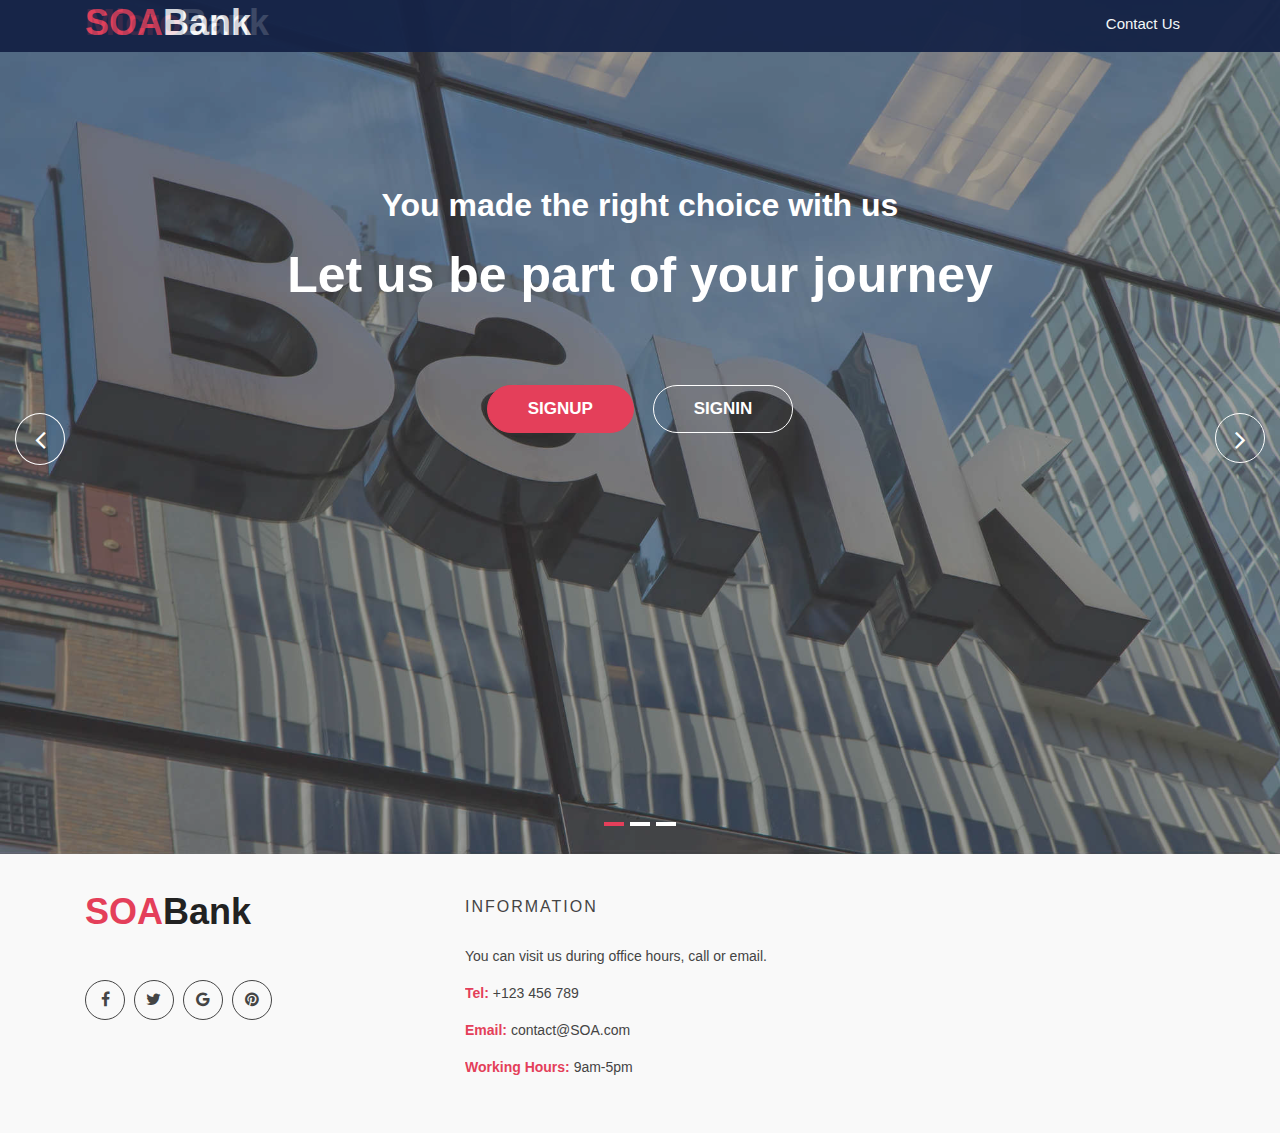
<file: index.html>
<!DOCTYPE html>
<html lang="en">

<head>
    <meta charset="utf-8">
    <meta content="width=device-width, initial-scale=1.0" name="viewport">
    <title>SOABank</title>
    <meta content="" name="descriptison">
    <meta content="" name="keywords">

    <link rel="icon" href="./assets/img/sons-of-anarchy.png" type="image/gif" sizes="16x16">

    <link href="assets/vendor/bootstrap/css/bootstrap.min.css" rel="stylesheet">
    <link href="assets/vendor/icofont/icofont.min.css" rel="stylesheet">
    <link href="assets/vendor/animate.css/animate.min.css" rel="stylesheet">
    <link href="assets/vendor/font-awesome/css/font-awesome.min.css" rel="stylesheet">
    <link href="assets/vendor/nivo-slider/css/nivo-slider.css" rel="stylesheet">
    <link href="assets/vendor/owl.carousel/assets/owl.carousel.min.css" rel="stylesheet">
    <link href="assets/vendor/venobox/venobox.css" rel="stylesheet">
    <link href="assets/css/style.css" rel="stylesheet">
    <script src="fragmnent/indexheader.txt"></script>

</head>

<body data-spy="scroll" data-target="#navbar-example">
    <header id='header' class='fixed-top'>
        <div class='container d-flex'>
            <div class='logo mr-auto'>
                <h1 class='text-light'><a href='index.html'><span>SOA</span>Bank</a></h1>
            </div>
            <nav class='nav-menu d-none d-lg-block'>
                <ul>
                    <li><a href='./contact.html'>Contact Us</a></li>
                </ul>
            </nav>
        </div>
    </header>
    <div id="home" class="slider-area">
        <div class="bend niceties preview-2">
            <div id="ensign-nivoslider" class="slides">
                <img src="assets/img/slider/slider1.jpg" alt="" title="#slider-direction-1" />
                <img src="assets/img/slider/slider2.jpg" alt="" title="#slider-direction-2" />
                <img src="assets/img/slider/slider3.jpg" alt="" title="#slider-direction-3" />
            </div>
            <div id="slider-direction-1" class="slider-direction slider-one">
                <div class="container">
                    <div class="row">
                        <div class="col-md-12 col-sm-12 col-xs-12">
                            <div class="slider-content">
                                <!-- layer 1 -->
                                <div class="layer-1-1 hidden-xs wow slideInDown" data-wow-duration="2s" data-wow-delay=".2s">
                                    <h2 class="title1">You made the right choice with us </h2>
                                </div>
                                <!-- layer 2 -->
                                <div class="layer-1-2 wow slideInUp" data-wow-duration="2s" data-wow-delay=".1s">
                                    <h1 class="title2">Let us be part of your journey</h1>
                                </div>
                                <!-- layer 3 -->
                                <div class="layer-1-3 hidden-xs wow slideInUp" data-wow-duration="2s" data-wow-delay=".2s">
                                    <button type="button" class="ready-btn right-btn" data-toggle="modal" data-target="#exampleModalSignUp">
                                        Signup
                                    </button>
                                    <button type="button" style="background-color: transparent;" class="ready-btn page-scroll" data-toggle="modal" data-target="#exampleModalSignin">
                                        Signin
                                    </button>
                                </div>
                            </div>
                        </div>
                    </div>
                </div>
            </div>
            <div class="modal fade" id="exampleModalSignUp" tabindex="-1" role="dialog" aria-hidden="true">
                <div class="modal-dialog modal-dialog-centered" role="document">
                    <div class="modal-content pb-4">

                        <div id="signup" class="signups-area ">
                            <button type="button" class="close m-2" data-dismiss="modal" aria-label="Close">
                                <span aria-hidden="true">×</span>
                            </button>
                            <div class="container">
                                <div class="row">
                                    <div class="col-md-12 col-sm-12 col-xs-12">
                                        <div class="section-headline signups-head text-center">
                                            <h2 class="m-5">signup</h2>
                                        </div>
                                    </div>
                                </div>
                                <div class="row text-center">
                                    <div class="col-sm-1">
                                    </div>

                                    <div class="col-10">
                                        <div class="form">
                                            <form id="formsignup" method="post" name="form-signup" class="php-email-form">
                                                
                                                <div class="form-group">
                                                    <input type="text" name="createUsername" class="form-control" id="createUsername" placeholder="Your Username" required />
                                                    <div class="validate"></div>
                                                </div>
                                                <div class="form-group">
                                                    <input type="password" class="form-control" name="createPassword" id="createPassword" placeholder="New Password" required />
                                                    <div class="validate"></div>
                                                </div>
                                                <div class="form-group">
                                                    <input type="password" class="form-control" name="confirmPassword" id="confirmPassword" title="Must match the newly created password" placeholder="Confirm Password" required />
                                                    <p style="color: red;"></p>
                                                    <div class="validate"></div>
                                                </div>
                                                <div class="mb-3">
                                                    <!-- Error and success messages go here -->
                                                </div>
                                                <div class="row mb-3">
                                                    <div class="text-left col-sm-6"><button type="submit">Sign
                                                            Up</button></div>
                                                    <div class="text-right col-sm-6" style="float: left;"><button class="btn-secondary specialButton" data-dismiss="modal" id="btnSignupCancle">Cancel</button></div>
                                                </div>
                                            </form>
                                        </div>
                                    </div>

                                    <div class="col-sm-1">
                                    </div>

                                </div>
                            </div>
                        </div>
                    </div>
                </div>
            </div>
            <div class="modal fade" id="exampleModalSignin" tabindex="-1" role="dialog" aria-hidden="true">
                <div class="modal-dialog modal-dialog-centered" role="document">
                    <div class="modal-content">
                        <div id="signinbutton" class="signups-area">
                            <button type="button" class="close m-2" data-dismiss="modal" aria-label="Close">
                                <span aria-hidden="true">×</span>
                            </button>
                            <div class="container">
                                <div class="row">
                                    <div class="col-md-12 col-sm-12 col-xs-12">
                                        <div class="section-headline signups-head text-center">
                                            <h2 class="m-5">signin</h2>
                                        </div>
                                    </div>
                                </div>
                                <div class="row text-center">
                                    <div class="col-sm-1">
                                    </div>

                                    <div class="col-10">
                                        <div class="form">
                                            <form id="formsignin" method="post" name="form-signup" class="php-email-form">
                                                <div class="form-group">
                                                    <input type="text" name="createUsername" class="form-control" id="enterUsername" placeholder="Your Username" required />
                                                    <div class="validate"></div>
                                                </div>
                                                <div class="form-group">
                                                    <input type="password" class="form-control" name="createPassword" id="enterPassword" placeholder="Enter Password" required />
                                                    <div class="validate"></div>
                                                </div>

                                                <div class="mb-3">
                                                    <!-- Error and success messages go here -->
                                                </div>
                                                <div class="row mb-5">
                                                    <div class="text-left col-sm-6"><button type="submit">Sign in</button></div>
                                                    <div class="text-right col-sm-6" style="float: left;"><button class="btn-secondary specialButton" data-dismiss="modal">Cancel</button></div>
                                                </div>
                                            </form>
                                        </div>
                                    </div>

                                    <div class="col-sm-1">
                                    </div>

                                </div>
                                <!-- End Left contact -->
                            </div>
                        </div>
                    </div>
                </div>
            </div>
            <div id="slider-direction-2" class="slider-direction slider-two">
                <div class="row">
                    <div class="col-md-12 col-sm-12 col-xs-12">
                        <div class="slider-content text-center">
                            <!-- layer 1 -->
                            <div class="layer-1-1 hidden-xs wow slideInUp" data-wow-duration="2s" data-wow-delay=".2s">
                                <h2 class="title1">Checking and Savings </h2>
                            </div>
                            <!-- layer 2 -->
                            <div class="layer-1-2 wow slideInUp" data-wow-duration="2s" data-wow-delay=".1s">
                                <h1 class="title2">Knowledgeable lending specialists, from application through closing.
                                </h1>
                            </div>
                            <!-- layer 3 -->
                            <div class="layer-1-3 hidden-xs wow slideInUp" data-wow-duration="2s" data-wow-delay=".2s">
                                <button type="button" class="ready-btn right-btn" data-toggle="modal" data-target="#exampleModalSignUp">
                                    Signup      
                                </button>
                                <button type="button" style="background-color: transparent;" class="ready-btn page-scroll" data-toggle="modal" data-target="#exampleModalSignin">
                                    Signin
                                </button>
                            </div>
                        </div>
                    </div>
                </div>
            </div>
        </div>

        <div id="slider-direction-3" class="slider-direction slider-two">
            <div class="container">
                <div class="row">
                    <div class="col-md-12 col-sm-12 col-xs-12">
                        <div class="slider-content">
                            <!-- layer 1 -->
                            <div class="layer-1-1 hidden-xs wow slideInUp" data-wow-duration="2s" data-wow-delay=".2s">
                                <h2 class="title1">
                                    Auto Loans
                                </h2>
                            </div>
                            <!-- layer 2 -->
                            <div class="layer-1-2 wow slideInUp" data-wow-duration="2s" data-wow-delay=".1s">
                                <h1 class="title2">
                                    Our 30-Day Rate Lock Guarantee gives you time to make the right decision
                                </h1>
                            </div>
                            <!-- layer 3 -->
                            <div class="layer-1-3 hidden-xs wow slideInUp" data-wow-duration="2s" data-wow-delay=".2s">
                                <button type="button" style="background-color: transparent;" class="ready-btn page-scroll" data-toggle="modal" data-target="#exampleModalSignin">
                                    Signin
                                </button>
                            </div>
                        </div>
                    </div>
                </div>
            </div>
        </div>
    </div>
    <div id="includedContentFooter"></div>
    <script src="assets/vendor/jquery/jquery.min.js"></script>
    <script>
        $(function() {
            $("#includedContentFooter").load("./fragmnent/footer.html");
        });
    </script>
    <a href="#" class="back-to-top"><i class="fa fa-chevron-up"></i></a>
    <div id="preloader"></div>

    <script src="assets/vendor/jquery/jquery.min.js"></script>
    <script src="assets/vendor/bootstrap/js/bootstrap.bundle.min.js"></script>
    <script src="assets/vendor/jquery.easing/jquery.easing.min.js"></script>
    <script src="assets/vendor/php-email-form/validate.js"></script>
    <script src="assets/vendor/appear/jquery.appear.js"></script>
    <script src="assets/vendor/knob/jquery.knob.js"></script>
    <script src="assets/vendor/parallax/parallax.js"></script>
    <script src="assets/vendor/wow/wow.min.js"></script>
    <script src="assets/vendor/isotope-layout/isotope.pkgd.min.js"></script>
    <script src="assets/vendor/nivo-slider/js/jquery.nivo.slider.js"></script>
    <script src="assets/vendor/owl.carousel/owl.carousel.min.js"></script>
    <script src="assets/vendor/venobox/venobox.min.js"></script>
    <script src="assets/js/main.js"></script>
    <script src="assets/js/userscript.js"></script>
    <script src="assets/js/createuser.js"></script>
</body>

</html>
</file>
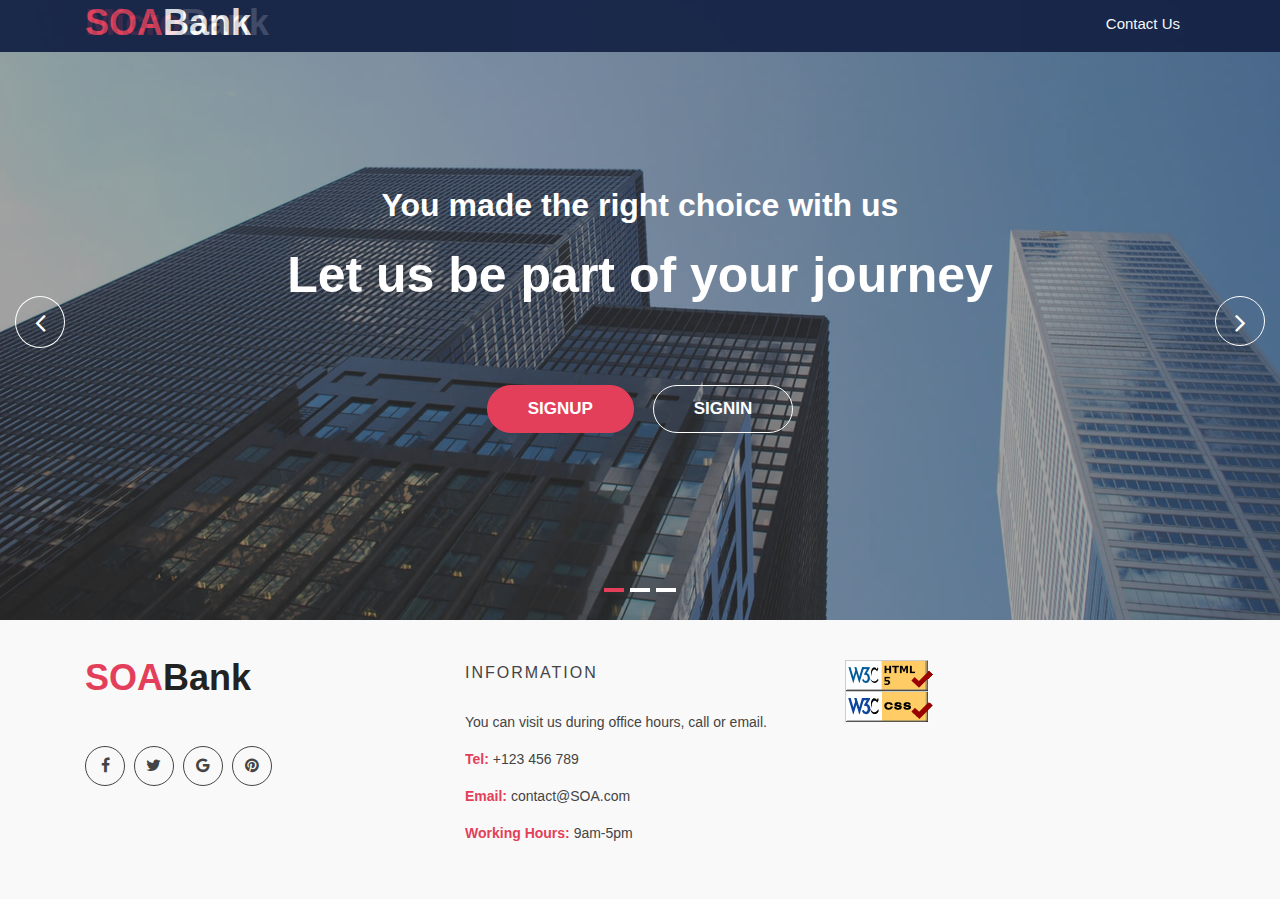
<file: front-end/MicroBank-master/index.html>
<!DOCTYPE html>
<html lang="en">

<head>
    <meta charset="utf-8">
    <meta content="width=device-width, initial-scale=1.0" name="viewport">
    <title>SOABank</title>
    <meta content="" name="descriptison">
    <meta content="" name="keywords">

    <link rel="icon" href="./assets/img/sons-of-anarchy.png" type="image/gif" sizes="16x16">

    <link href="assets/vendor/bootstrap/css/bootstrap.min.css" rel="stylesheet">
    <link href="assets/vendor/icofont/icofont.min.css" rel="stylesheet">
    <link href="assets/vendor/animate.css/animate.min.css" rel="stylesheet">
    <link href="assets/vendor/font-awesome/css/font-awesome.min.css" rel="stylesheet">
    <link href="assets/vendor/nivo-slider/css/nivo-slider.css" rel="stylesheet">
    <link href="assets/vendor/owl.carousel/assets/owl.carousel.min.css" rel="stylesheet">
    <link href="assets/vendor/venobox/venobox.css" rel="stylesheet">
    <link href="assets/css/style.css" rel="stylesheet">
    <script src="fragmnent/indexheader.txt"></script>

</head>

<body data-spy="scroll" data-target="#navbar-example">
    <header id='header' class='fixed-top'>
        <div class='container d-flex'>
            <div class='logo mr-auto'>
                <h1 class='text-light'><a href='index.html'><span>SOA</span>Bank</a></h1>
            </div>
            <nav class='nav-menu d-none d-lg-block'>
                <ul>
                    <li><a href='#contactUs'>Contact Us</a></li>
                </ul>
            </nav>
        </div>
    </header>
    <div id="home" class="slider-area">
        <div class="bend niceties preview-2">
            <div id="ensign-nivoslider" class="slides">
                <img src="assets/img/slider/slider1.jpg" alt="" title="#slider-direction-1" />
                <img src="assets/img/slider/slider2.jpg" alt="" title="#slider-direction-2" />
                <img src="assets/img/slider/slider3.jpg" alt="" title="#slider-direction-3" />
            </div>
            <div id="slider-direction-1" class="slider-direction slider-one">
                <div class="container">
                    <div class="row">
                        <div class="col-md-12 col-sm-12 col-xs-12">
                            <div class="slider-content">
                                <!-- layer 1 -->
                                <div class="layer-1-1 hidden-xs wow slideInDown" data-wow-duration="2s" data-wow-delay=".2s">
                                    <h2 class="title1">You made the right choice with us </h2>
                                </div>
                                <!-- layer 2 -->
                                <div class="layer-1-2 wow slideInUp" data-wow-duration="2s" data-wow-delay=".1s">
                                    <h1 class="title2">Let us be part of your journey</h1>
                                </div>
                                <!-- layer 3 -->
                                <div class="layer-1-3 hidden-xs wow slideInUp" data-wow-duration="2s" data-wow-delay=".2s">
                                    <button type="button" class="ready-btn right-btn" data-toggle="modal" data-target="#exampleModalSignUp">
                                        Signup
                                    </button>
                                    <button type="button" style="background-color: transparent;" class="ready-btn page-scroll" data-toggle="modal" data-target="#exampleModalSignin">
                                        Signin
                                    </button>
                                </div>
                            </div>
                        </div>
                    </div>
                </div>
            </div>
            <div class="modal fade" id="exampleModalSignUp" tabindex="-1" role="dialog" aria-hidden="true">
                <div class="modal-dialog modal-dialog-centered" role="document">
                    <div class="modal-content pb-4">

                        <div id="signup" class="signups-area ">
                            <button type="button" class="close m-2" data-dismiss="modal" aria-label="Close">
                                <span aria-hidden="true">×</span>
                            </button>
                            <div class="container">
                                <div class="row">
                                    <div class="col-md-12 col-sm-12 col-xs-12">
                                        <div class="section-headline signups-head text-center">
                                            <h2 class="m-5">signup</h2>
                                        </div>
                                    </div>
                                </div>
                                <div class="row text-center">
                                    <div class="col-sm-1">
                                    </div>

                                    <div class="col-10">
                                        <div class="form">
                                            <form id="forms" method="post" name="form-signup" class="php-email-form">
                                                <div class="form-group">
                                                    <input type="text" name="createAccountNumber" class="form-control" id="createAccountNumber" placeholder="Your Account Number" pattern=".{5,}" required />
                                                    <div class="validate"></div>
                                                </div>
                                                <div class="form-group">
                                                    <input type="text" name="createUsername" class="form-control" id="createUsername" placeholder="Your Username" required />
                                                    <div class="validate"></div>
                                                </div>
                                                <div class="form-group">
                                                    <input type="password" class="form-control" name="createPassword" id="createPassword" placeholder="New Password" required />
                                                    <div class="validate"></div>
                                                </div>
                                                <div class="form-group">
                                                    <input type="password" class="form-control" name="confirmPassword" id="confirmPassword" title="Must match the newly created password" placeholder="Confirm Password" required />
                                                    <p style="color: red;"></p>
                                                    <div class="validate"></div>
                                                </div>
                                                <div class="mb-3">
                                                    <!-- Error and success messages go here -->
                                                </div>
                                                <div class="row mb-3">
                                                    <div class="text-left col-sm-6"><button type="submit">Sign
                                                            Up</button></div>
                                                    <div class="text-right col-sm-6" style="float: left;"><button class="btn-secondary specialButton" data-dismiss="modal">Cancel</button></div>
                                                </div>
                                            </form>
                                        </div>
                                    </div>

                                    <div class="col-sm-1">
                                    </div>

                                </div>
                            </div>
                        </div>
                    </div>
                </div>
            </div>
            <div class="modal fade" id="exampleModalSignin" tabindex="-1" role="dialog" aria-hidden="true">
                <div class="modal-dialog modal-dialog-centered" role="document">
                    <div class="modal-content">
                        <div id="signinbutton" class="signups-area">
                            <button type="button" class="close m-2" data-dismiss="modal" aria-label="Close">
                                <span aria-hidden="true">×</span>
                            </button>
                            <div class="container">
                                <div class="row">
                                    <div class="col-md-12 col-sm-12 col-xs-12">
                                        <div class="section-headline signups-head text-center">
                                            <h2 class="m-5">signin</h2>
                                        </div>
                                    </div>
                                </div>
                                <div class="row text-center">
                                    <div class="col-sm-1">
                                    </div>

                                    <div class="col-10">
                                        <div class="form">
                                            <form id="form-signin" method="post" name="form-signup" class="php-email-form">
                                                <div class="form-group">
                                                    <input type="text" name="createUsername" class="form-control" id="enterUsername" placeholder="Your Username" required />
                                                    <div class="validate"></div>
                                                </div>
                                                <div class="form-group">
                                                    <input type="password" class="form-control" name="createPassword" id="enterPassword" placeholder="Enter Password" required />
                                                    <div class="validate"></div>
                                                </div>

                                                <div class="mb-3">
                                                    <!-- Error and success messages go here -->
                                                </div>
                                                <div class="row mb-5">
                                                    <div class="text-left col-sm-6"><button type="submit">Sign in</button></div>
                                                    <div class="text-right col-sm-6" style="float: left;"><button class="btn-secondary specialButton" data-dismiss="modal">Cancel</button></div>
                                                </div>
                                            </form>
                                        </div>
                                    </div>

                                    <div class="col-sm-1">
                                    </div>

                                </div>
                                <!-- End Left contact -->
                            </div>
                        </div>
                    </div>
                </div>
            </div>
            <div id="slider-direction-2" class="slider-direction slider-two">
                <div class="row">
                    <div class="col-md-12 col-sm-12 col-xs-12">
                        <div class="slider-content text-center">
                            <!-- layer 1 -->
                            <div class="layer-1-1 hidden-xs wow slideInUp" data-wow-duration="2s" data-wow-delay=".2s">
                                <h2 class="title1">Checking and Savings </h2>
                            </div>
                            <!-- layer 2 -->
                            <div class="layer-1-2 wow slideInUp" data-wow-duration="2s" data-wow-delay=".1s">
                                <h1 class="title2">Knowledgeable lending specialists, from application through closing.
                                </h1>
                            </div>
                            <!-- layer 3 -->
                            <div class="layer-1-3 hidden-xs wow slideInUp" data-wow-duration="2s" data-wow-delay=".2s">
                                <button type="button" class="ready-btn right-btn" data-toggle="modal" data-target="#exampleModalSignUp">
                                    Signup      
                                </button>
                                <button type="button" style="background-color: transparent;" class="ready-btn page-scroll" data-toggle="modal" data-target="#exampleModalSignin">
                                    Signin
                                </button>
                            </div>
                        </div>
                    </div>
                </div>
            </div>
        </div>

        <div id="slider-direction-3" class="slider-direction slider-two">
            <div class="container">
                <div class="row">
                    <div class="col-md-12 col-sm-12 col-xs-12">
                        <div class="slider-content">
                            <!-- layer 1 -->
                            <div class="layer-1-1 hidden-xs wow slideInUp" data-wow-duration="2s" data-wow-delay=".2s">
                                <h2 class="title1">
                                    Auto Loans
                                </h2>
                            </div>
                            <!-- layer 2 -->
                            <div class="layer-1-2 wow slideInUp" data-wow-duration="2s" data-wow-delay=".1s">
                                <h1 class="title2">
                                    Our 30-Day Rate Lock Guarantee gives you time to make the right decision
                                </h1>
                            </div>
                            <!-- layer 3 -->
                            <div class="layer-1-3 hidden-xs wow slideInUp" data-wow-duration="2s" data-wow-delay=".2s">
                                <button type="button" style="background-color: transparent;" class="ready-btn page-scroll" data-toggle="modal" data-target="#exampleModalSignin">
                                    Signin
                                </button>
                            </div>
                        </div>
                    </div>
                </div>
            </div>
        </div>
    </div>
    <div id="includedContentFooter"></div>
    <script src="assets/vendor/jquery/jquery.min.js"></script>
    <script>
        $(function() {
            $("#includedContentFooter").load("./fragmnent/footer.html");
        });
    </script>
    <a href="#" class="back-to-top"><i class="fa fa-chevron-up"></i></a>
    <div id="preloader"></div>

    <script src="assets/vendor/jquery/jquery.min.js"></script>
    <script src="assets/vendor/bootstrap/js/bootstrap.bundle.min.js"></script>
    <script src="assets/vendor/jquery.easing/jquery.easing.min.js"></script>
    <script src="assets/vendor/php-email-form/validate.js"></script>
    <script src="assets/vendor/appear/jquery.appear.js"></script>
    <script src="assets/vendor/knob/jquery.knob.js"></script>
    <script src="assets/vendor/parallax/parallax.js"></script>
    <script src="assets/vendor/wow/wow.min.js"></script>
    <script src="assets/vendor/isotope-layout/isotope.pkgd.min.js"></script>
    <script src="assets/vendor/nivo-slider/js/jquery.nivo.slider.js"></script>
    <script src="assets/vendor/owl.carousel/owl.carousel.min.js"></script>
    <script src="assets/vendor/venobox/venobox.min.js"></script>
    <script src="assets/js/main.js"></script>
    <script src="./userscript.js"></script>
    <script src="./createuser.js"></script>
</body>

</html>
</file>
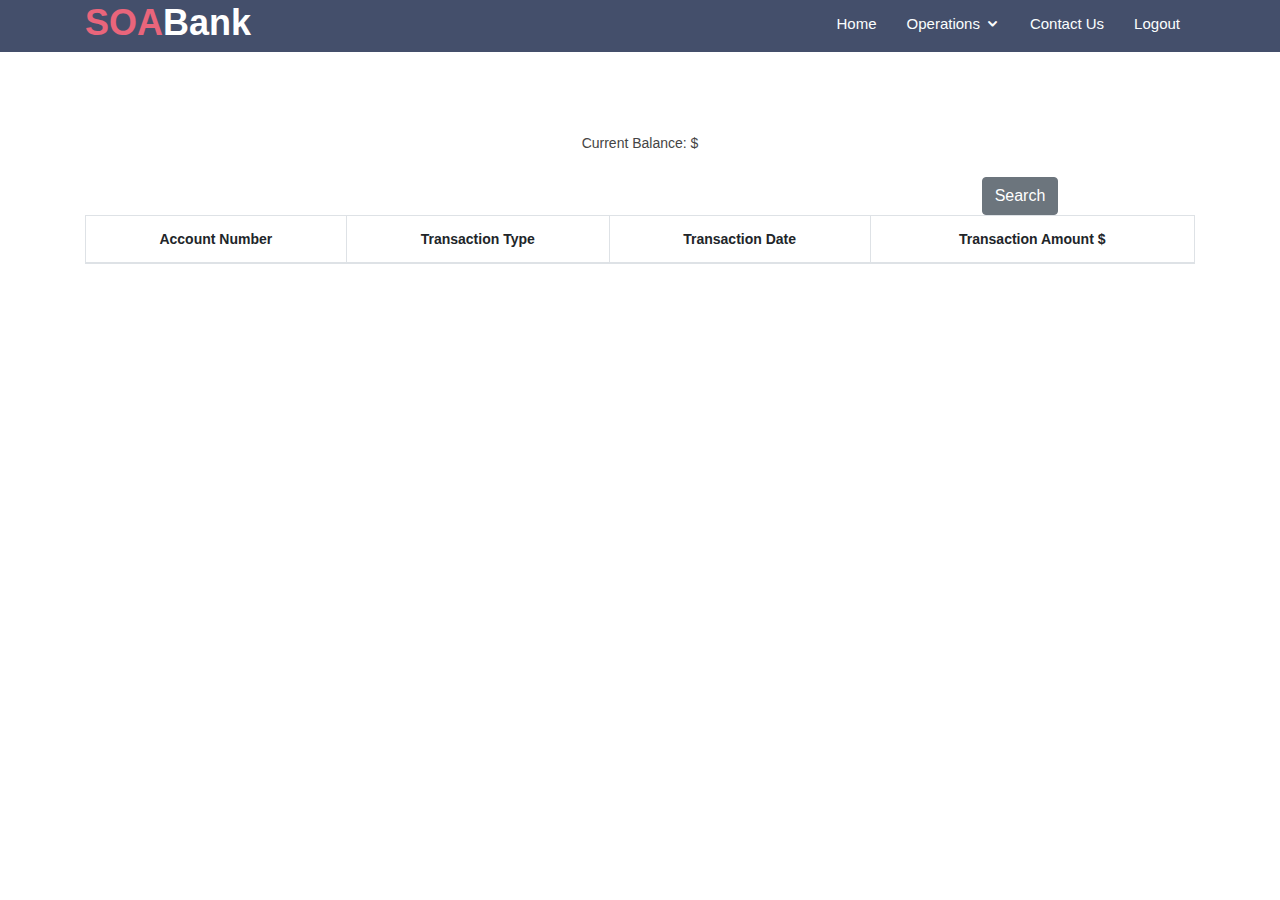
<file: balance.html>
<!DOCTYPE html>
<html lang="en">

<head>
    <meta charset="utf-8">
    <meta content="width=device-width, initial-scale=1.0" name="viewport">

    <title>MicroBank -Balance</title>
    <meta content="" name="descriptison">
    <meta content="" name="keywords">
    <!-- Favicons -->
    <link rel="icon" href="./assets/img/sons-of-anarchy.png" type="image/gif" sizes="16x16">
    <!-- Vendor CSS Files -->
    <link href="assets/vendor/bootstrap/css/bootstrap.min.css" rel="stylesheet">
    <link href="assets/vendor/icofont/icofont.min.css" rel="stylesheet">
    <link href="assets/vendor/animate.css/animate.min.css" rel="stylesheet">
    <link href="assets/vendor/font-awesome/css/font-awesome.min.css" rel="stylesheet">
    <link href="assets/vendor/nivo-slider/css/nivo-slider.css" rel="stylesheet">
    <link href="assets/vendor/owl.carousel/assets/owl.carousel.min.css" rel="stylesheet">
    <link href="assets/vendor/venobox/venobox.css" rel="stylesheet">


    <!--JavaScript-->
    <script src="https://ajax.googleapis.com/ajax/libs/jquery/3.4.1/jquery.min.js"></script>
    <script src="assets/js/balanceScript.js"></script>

    <!-- Template Main CSS File -->
    <link href="assets/css/style.css" rel="stylesheet">
    <script language="javascript" type="text/javascript" src="fragmnent/header.txt"></script>
    
</head>

<body data-spy="scroll" data-target="#navbar-example">

    <br>
    <br>
    <br>
    <br>
    <br>
    <br>
    <main id="main">
        <div class="container">
            <div class="row">

                <div class="col-sm-12 text-center">
                    <p>Current Balance: $
                        <Strong id="balance-ammount"></strong>
                    </p>

                </div>
                <div class="col-sm-4"></div>

                <div class="col-sm-4">

                </div>
                <div class="col-sm-4">

                    <form class="form-inline d-flex justify-content-center md-form form-sm active-cyan-2 mt-2" name="search-form" id="search">
                        <input class="form-control form-control-sm mr-3 w-75 btn" type="hidden" aria-label="Search" id="searchInput">
                        <button type="submit" class="btn btn-secondary">Search</button>
                    </form>
                </div>
            </div>
            <div class="row">

                <div class="col-sm-12 ">
                    <table id="transaction-table" class="table table-striped table-bordered table-hover text-center">
                        <thead>
                            <tr>
                                <th>Account Number</th>
                                <th>Transaction Type</th>
                                <th>Transaction Date</th>
                                <th>Transaction Amount $</th>
                            </tr>
                        </thead>
                        <tbody id="tranasactionBody">
                            
                        </tbody>
                    </table>
                </div>

            </div>
        </div>

    </main>


    <!-- footer goes here  -->
    <script language="javascript" type="text/javascript" src="fragmnent/footer.txt"></script>
    <a href="#" class="back-to-top"><i class="fa fa-chevron-up"></i></a>
    <div id="preloader"></div>

    <!-- Vendor JS Files -->
    <script src="assets/vendor/jquery/jquery.min.js"></script>
    <script src="assets/vendor/bootstrap/js/bootstrap.bundle.min.js"></script>
    <script src="assets/vendor/jquery.easing/jquery.easing.min.js"></script>
    <script src="assets/vendor/php-email-form/validate.js"></script>
    <script src="assets/vendor/appear/jquery.appear.js"></script>
    <script src="assets/vendor/knob/jquery.knob.js"></script>
    <script src="assets/vendor/parallax/parallax.js"></script>
    <script src="assets/vendor/wow/wow.min.js"></script>
    <script src="assets/vendor/isotope-layout/isotope.pkgd.min.js"></script>
    <script src="assets/vendor/nivo-slider/js/jquery.nivo.slider.js"></script>
    <script src="assets/vendor/owl.carousel/owl.carousel.min.js"></script>
    <script src="assets/vendor/venobox/venobox.min.js"></script>

    <!-- Template Main JS File -->
    <script src="assets/js/main.js"></script>
    <div id="transactions"></div>
</body>

</html>
</file>
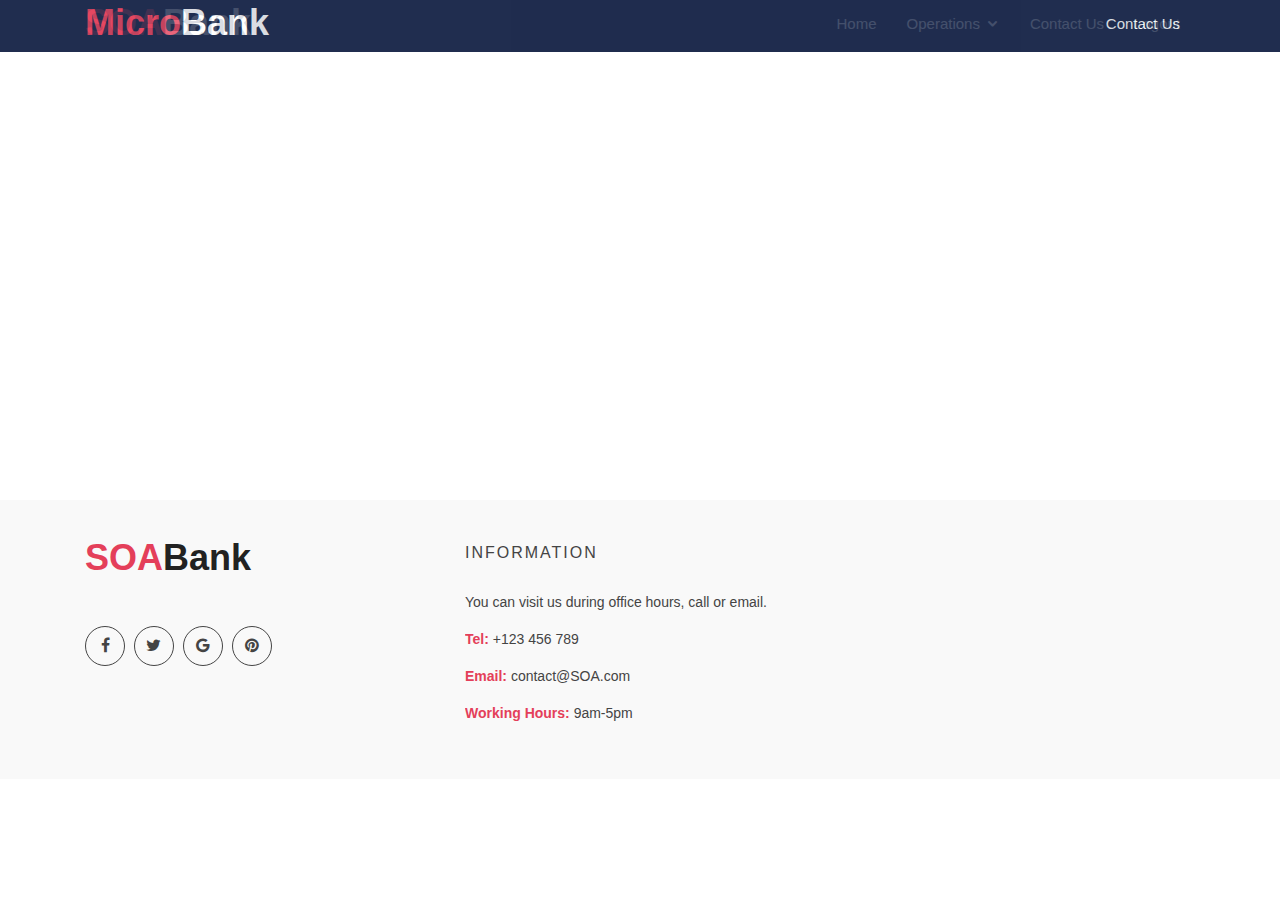
<file: contact.html>
<!DOCTYPE html>
<html lang="en">

<head>
    <meta charset="utf-8">
    <meta content="width=device-width, initial-scale=1.0" name="viewport">
    <title>SOA - Home</title>
    <meta content="" name="descriptison">
    <meta content="" name="keywords">

    <!-- Favicons -->
    <link href="assets/img/favicon.png" rel="icon">
    <link href="assets/img/apple-touch-icon.png" rel="apple-touch-icon">


    <!-- Vendor CSS Files -->
    <link href="assets/vendor/bootstrap/css/bootstrap.min.css" rel="stylesheet">
    <link href="assets/vendor/icofont/icofont.min.css" rel="stylesheet">
    <link href="assets/vendor/animate.css/animate.min.css" rel="stylesheet">
    <link href="assets/vendor/font-awesome/css/font-awesome.min.css" rel="stylesheet">
    <link href="assets/vendor/nivo-slider/css/nivo-slider.css" rel="stylesheet">
    <link href="assets/vendor/owl.carousel/assets/owl.carousel.min.css" rel="stylesheet">
    <link href="assets/vendor/venobox/venobox.css" rel="stylesheet">

    <!-- Template Main CSS File -->
    <link href="assets/css/style.css" rel="stylesheet">
    <script src="fragmnent/header.txt"></script>
</head>

<body>
    <br>
    <br>
    <header id='header' class='fixed-top'>
        <div class='container d-flex'>
            <div class='logo mr-auto'>
                <h1 class='text-light'>
                    <a href='index.html'><span>Micro</span>Bank</a>
                </h1>
            </div>
            <nav class='nav-menu d-none d-lg-block'>
                <ul>
                    <li><a href='#contactUs'>Contact Us</a></li>
                </ul>
        </div>
    </header>
    
    <iframe src="https://www.google.com/maps/embed?pb=!1m18!1m12!1m3!1d2279.76382175714!2d-91.96819122196865!3d41.018385371388945!2m3!1f0!2f0!3f0!3m2!1i1024!2i768!4f13.1!3m3!1m2!1s0x0%3A0xbd109f9c0f5e4fce!2sMaharishi%20International%20University!5e0!3m2!1sar!2sus!4v1589264360022!5m2!1sar!2sus"
        width="100%" height="450" frameborder="0" style="border:0;" allowfullscreen="" aria-hidden="false" tabindex="0"></iframe>

    <!-- footer goes here  -->
    <div id="includedContentFooter"></div>
    <script src="assets/vendor/jquery/jquery.min.js"></script>
    <script>
        $(function() {
            $("#includedContentFooter").load("./fragmnent/footer.html");
        });
    </script>
    <a href="#" class="back-to-top"><i class="fa fa-chevron-up"></i></a>
    <div id="preloader"></div>
    <!-- Template Main JS File -->
    <script src="assets/js/main.js"></script>

</body>

</html>
</file>
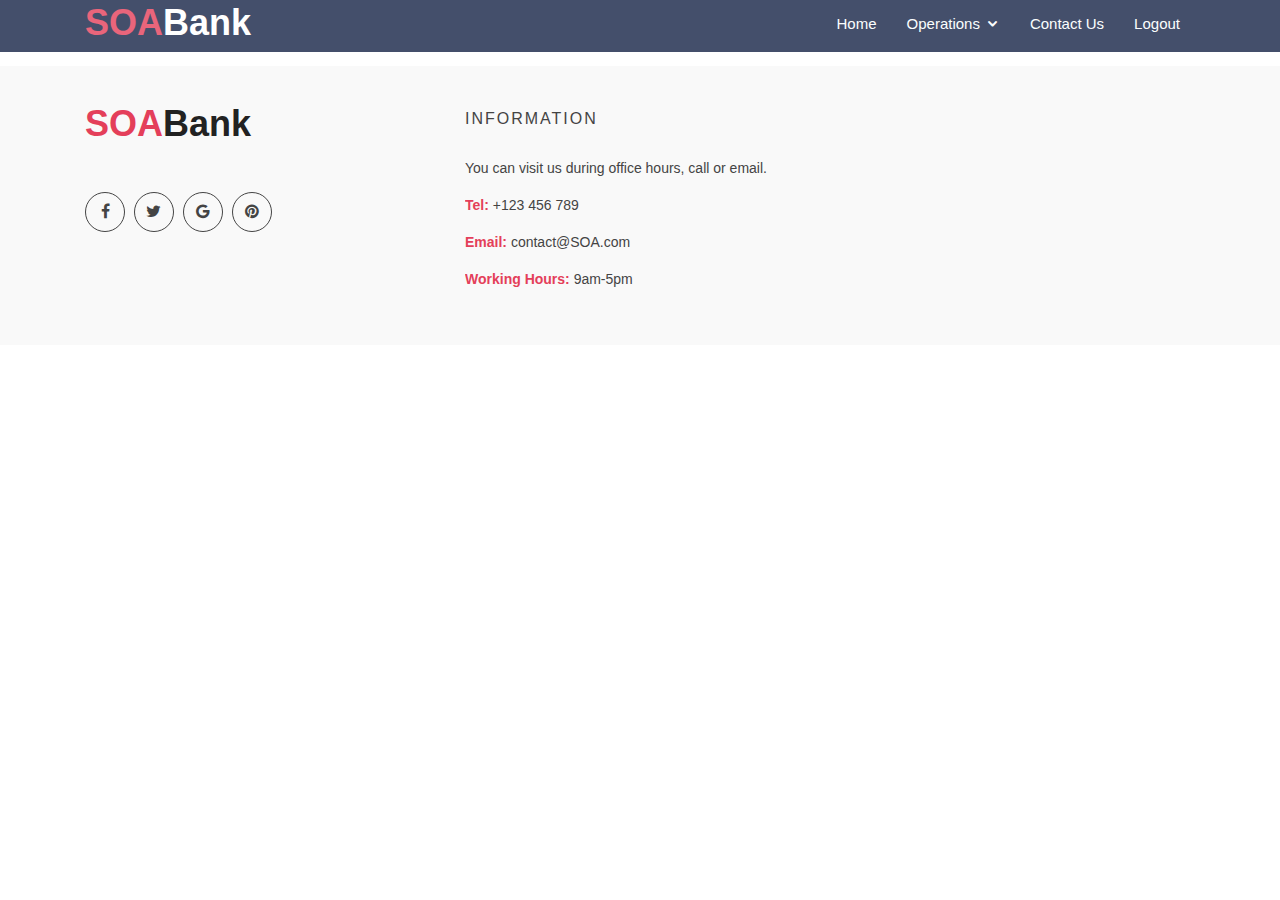
<file: Deposit.html>
<!DOCTYPE html>
<html lang="en">

<head>
    <meta charset="utf-8">
    <meta content="width=device-width, initial-scale=1.0" name="viewport">
    <title>SOA - Home</title>
    <meta content="" name="descriptison">
    <meta content="" name="keywords">

    <!-- Favicons -->
    <link href="assets/img/favicon.png" rel="icon">
    <link href="assets/img/apple-touch-icon.png" rel="apple-touch-icon">


    <!-- Vendor CSS Files -->
    <link href="assets/vendor/bootstrap/css/bootstrap.min.css" rel="stylesheet">
    <link href="assets/vendor/icofont/icofont.min.css" rel="stylesheet">
    <link href="assets/vendor/animate.css/animate.min.css" rel="stylesheet">
    <link href="assets/vendor/font-awesome/css/font-awesome.min.css" rel="stylesheet">
    <link href="assets/vendor/nivo-slider/css/nivo-slider.css" rel="stylesheet">
    <link href="assets/vendor/owl.carousel/assets/owl.carousel.min.css" rel="stylesheet">
    <link href="assets/vendor/venobox/venobox.css" rel="stylesheet">

    <!-- Template Main CSS File -->
    <link href="assets/css/style.css" rel="stylesheet">
    <script src="fragmnent/header.txt"></script>
</head>

<body data-spy="scroll" data-target="#navbar-example">
    <br>
    <br>
    <br>

    <!-- footer goes here  -->
    <div id="includedContentFooter"></div>
    <script src="assets/vendor/jquery/jquery.min.js"></script>
    <script>
        window.onload = function() {
            var url = document.location.href,
                params = url.split('?')[1].split('&'),
                data = {},
                tmp;
            for (var i = 0, l = params.length; i < l; i++) {
                tmp = params[i].split('=');
                data[tmp[0]] = tmp[1];
            }
            document.getElementById('usernamewelcome').innerHTML = data.username;
        }
        $(function() {
            const userName = localStorage.getItem("firstname");
            $("#includedContentFooter").load("./fragmnent/footer.html");

        });
    </script>
    <a href="#" class="back-to-top"><i class="fa fa-chevron-up"></i></a>
    <div id="preloader"></div>

    <!-- Vendor JS Files -->
    <script src="assets/vendor/bootstrap/js/bootstrap.bundle.min.js"></script>
    <script src="assets/vendor/jquery.easing/jquery.easing.min.js"></script>
    <script src="assets/vendor/php-email-form/validate.js"></script>
    <script src="assets/vendor/appear/jquery.appear.js"></script>
    <script src="assets/vendor/knob/jquery.knob.js"></script>
    <script src="assets/vendor/parallax/parallax.js"></script>
    <script src="assets/vendor/wow/wow.min.js"></script>
    <script src="assets/vendor/isotope-layout/isotope.pkgd.min.js"></script>
    <script src="assets/vendor/nivo-slider/js/jquery.nivo.slider.js"></script>
    <script src="assets/vendor/owl.carousel/owl.carousel.min.js"></script>
    <script src="assets/vendor/venobox/venobox.min.js"></script>

    <!-- Template Main JS File -->
    <script src="assets/js/main.js"></script>
    <script src="assets/js/logout.js"></script>
    <script src="assets/js/pay.js"></script>

</body>

</html>
</file>
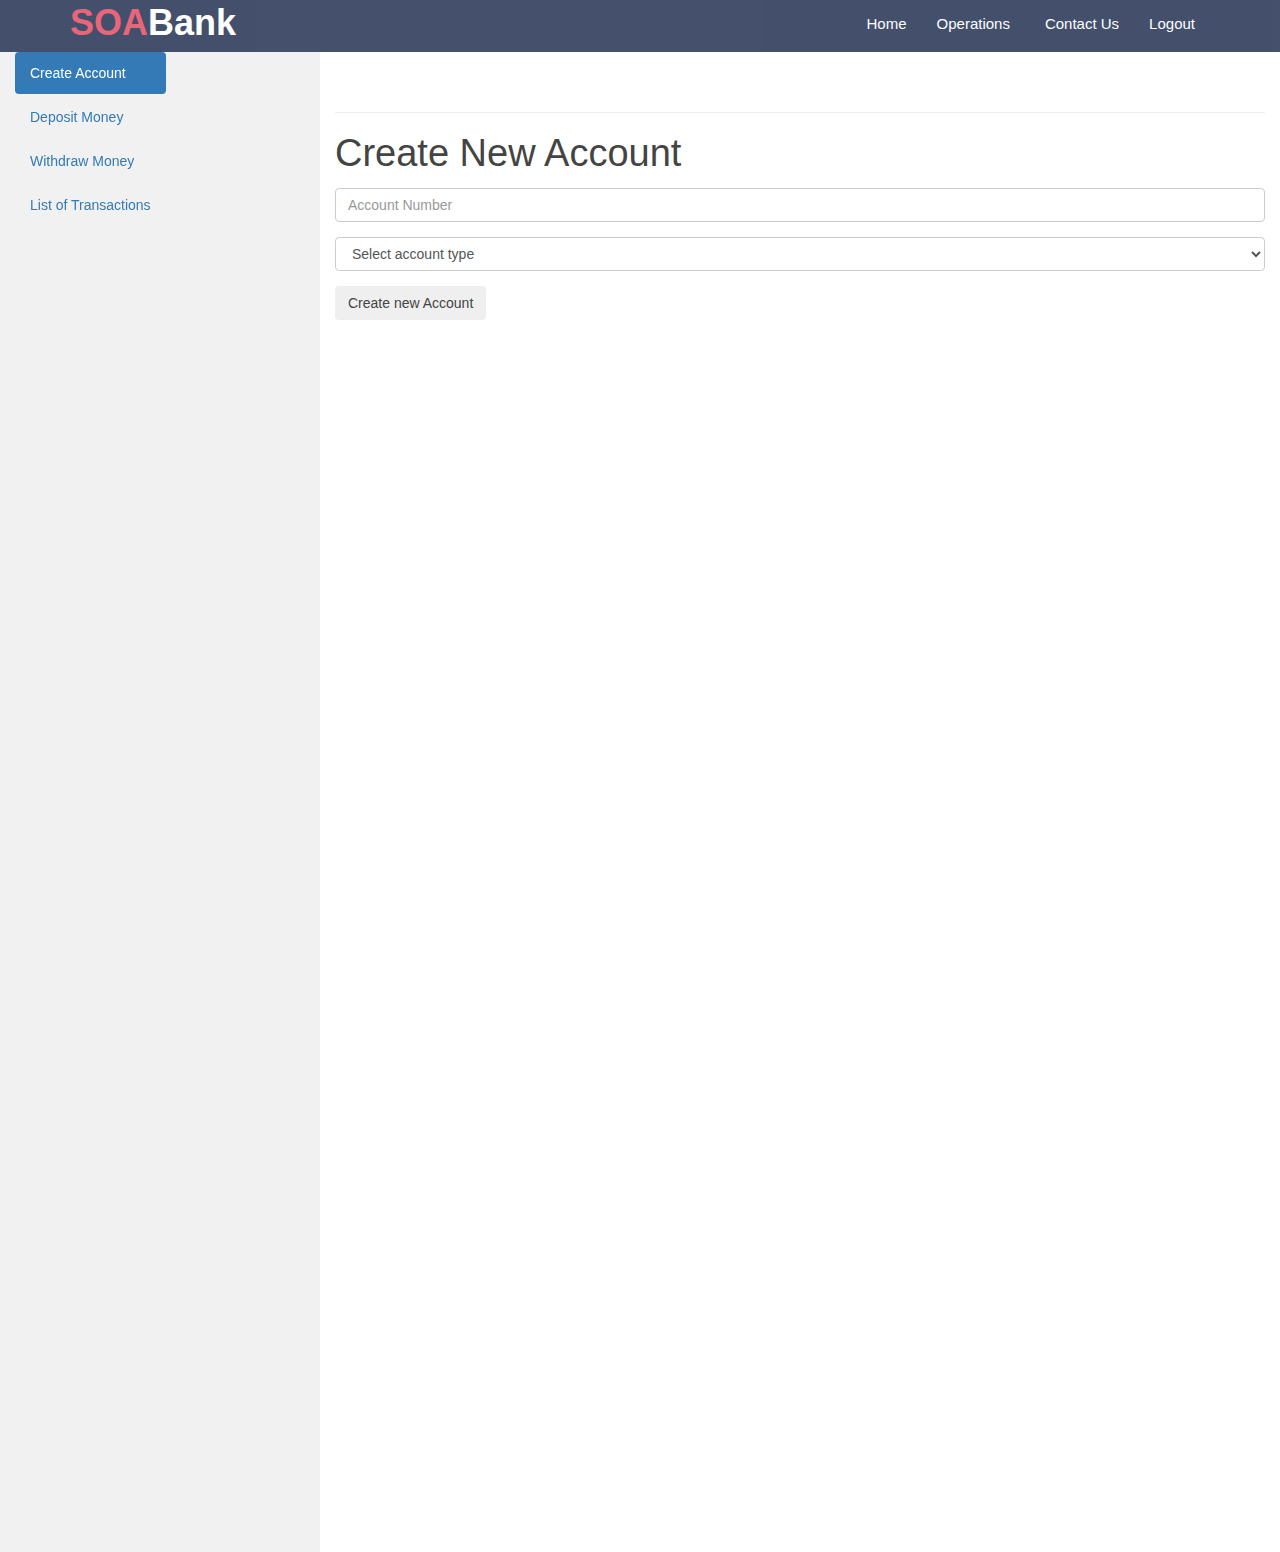
<file: transactions.html>
<!DOCTYPE html>
<html lang="en">

<head>
    <title>Account Transaction</title>
    <meta charset="utf-8">
    <meta name="viewport" content="width=device-width, initial-scale=1">
    <link rel="stylesheet" href="./assets/oldcss/bootstrap.min.css">
    <script src="https://ajax.googleapis.com/ajax/libs/jquery/3.4.1/jquery.min.js"></script>
    <script src="https://maxcdn.bootstrapcdn.com/bootstrap/3.4.1/js/bootstrap.min.js"></script>
    <link rel="stylesheet" href="/assets/css/adminStyle.css">
    <link rel="stylesheet" href="/assets/css/style.css">
    <!--JavaScript-->
    <style>
        .nav-menu .drop-down>a:after
        {
            content: "";
        }
        .nav-pills li
        {
            cursor: pointer;
        }
    </style>
</head>


<body>
    <header id='header' class='fixed-top'>
        <div class='container d-flex'>
          <div class='logo mr-auto' style="width: 20%; float: left;">
            <h1 class='text-light'><a href='userHome.html'><span>SOA</span>Bank</a></h1>
          </div>
          <nav class='nav-menu d-none d-lg-block' style="float: right;">
            <ul>
              <li><a href='userHome.html'>Home</a></li>
              
              <li class='drop-down'><a style='cursor:pointer;'>Operations</a>
                <ul>
                  <li><a href='/balance.html'>Check Balance</a></li>
                  <li><a href='/transactions.html'>Transactions</a></li>
                </ul>
              </li>
              <li><a href='contact.html'>Contact Us</a></li>
              <li id='logout'><a href='./index.html'>Logout</a></li>
            </ul>
          </nav>
        </div>
      </header>
    <div class="container-fluid">
        <div class="row content">
            <div class="col-sm-3 sidenav">
                <div data-spy="affix">
                    <ul class="nav nav-pills nav-stacked">
                        <li class="active"><a id="createAccountMenu" onclick="createAccountMenu()">Create Account</a></li>
                        <li><a id="depositeMenu" onclick="depositeMenu()">Deposit Money</a></li>
                        <li><a id="withdraweMenu" onclick="withdraweMenu()">Withdraw Money</a></li>
                        <li><a id="listTransactionMenu" onclick="listTransactionMenu()">List of Transactions</a></li>

                    </ul><br>
                </div>
            </div>
            <!-- Start Create Account-->

            <div class="col-sm-9">
                <div id="top-header"></div>
                <hr> 
                <div id="sec1" class="show">
                    <h2 id="createAccount">Create New Account</h2>
                    <div class="form contact-form">
                        <form id="createAccountForm" method="post" name="form-signin">
                            <div class="form-group">
                                <input type="text" class="form-control" name="newAccountNumber" id="accno" placeholder="Account Number" required data-msg="Please enter a valid account number" />
                                <div class="validate"></div>
                            </div>
                            <div class="form-group">
                                <select id="acctype" name="accountType" class="form-control" required>
                                <option disabled value="" selected>Select account type</option>
                                <option>Checking</option>
                                <option>Saving</option>
                                <option>Loan</option>
                            </select>
                            </div>

                            <div class="form-group">
                                <input type="hidden" class="form-control" name="initialBalance" id="balance" value="0.0" placeholder="Initial Balance">
                                <div class="validate"></div>
                            </div>
                            <button type="submit" class="btn btn-secondary" id="createNewAccount">Create new Account</button>
                            <div class="form-group">
                                <p id="saveAccountMessage" class="text-success font-weight-bold"></p>
                            </div>
                        </form>
                    </div>
                    <!-- End Create Account-->
                </div>
                <!--Start Make Deposite-->
                <div id="sec2" class="hidden">
                    <h2 id="depositeMoney">Deposite Money</h2>
                    <div class="form contact-form">
                        <form id="deposit" action="" method="post" role="form" name="form-signin">
                            <div class="form-group">
                                <input type="text" class="form-control" name="accountNumber" id="acc" placeholder="Account Number" data-rule="minlen:10" data-msg="Please enter a valid account number" />
                                <div class="validate"></div>
                            </div>
                            <div class="form-group">
                                <input type="number" class="form-control" name="depositeAmmount" id="amount" placeholder="Deposit Ammount" data-rule="minlen:1">
                                <div class="validate"></div>
                            </div>
                            <button type="submit" class="btn btn-secondary">Deposite</button>
                            <div class="form-group">
                                <p id="depositeMessage" class="text-success font-weight-bold"></p>
                            </div>
                        </form>
                    </div>
                </div>
                <div id="sec4" class="hidden">
                    <h2 id="withdrawMoney">Withdraw Money</h2>
                    <div class="form contact-form">
                        <form id="withdraw" action="" method="post" role="form" name="form-signin">
                            <div class="form-group">
                                <input type="text" class="form-control" name="accountNumber" id="accountNo" placeholder="Account Number" data-rule="minlen:10" data-msg="Please enter a valid account number" />
                                <div class="validate"></div>
                            </div>
                            <div class="form-group">
                                <input type="number" class="form-control" name="withdrawAmmount" id="withdrawAmount" placeholder="withdraw Ammount" data-rule="minlen:1">
                                <div class="validate"></div>
                            </div>
                            <button type="submit" class="btn btn-secondary">Withdraw</button>
                            <div class="form-group">
                                <p id="withdrawMessage" class="text-success font-weight-bold"></p>
                            </div>
                        </form>
                    </div>
                </div>
                <!-- End Make Deposite-->
                <!--Start List of transactions-->
                <div id="sec3" class="hidden">
                    <hr>

                    <br>
                    <form class="form-inline d-flex justify-content-center md-form form-sm active-cyan-2 mt-2" id="searchByAccount" id="search">
                        <input class="form-control form-control-sm mr-3 w-75 btn" type="text" placeholder="Enter Account number" id="inputNumber">
                        <button type="submit" class="btn btn-secondary">Search by Account Number</button>
                    </form>
                    <hr>
                    <table id="all-transaction-table" class="table table-hover">
                        <thead>
                            <tr>
                                <th>Account Number</th>
                                <th>Transaction Type</th>
                                <th>Transaction Date</th>
                                <th>Transaction Amount $</th>
                            </tr>
                        </thead>
                        <tbody id="transactionBody">

                        </tbody>
                    </table>
                </div>
            </div>
        </div>
    </div>
    </div>

    <script src="assets/js/transaction.js"></script>
    <script>
        $('.nav-pills').on('click', 'li', function() {
    $('.nav-pills li.active').removeClass('active');
    $(this).addClass('active');
});

    </script>

</body>

</html>
</file>
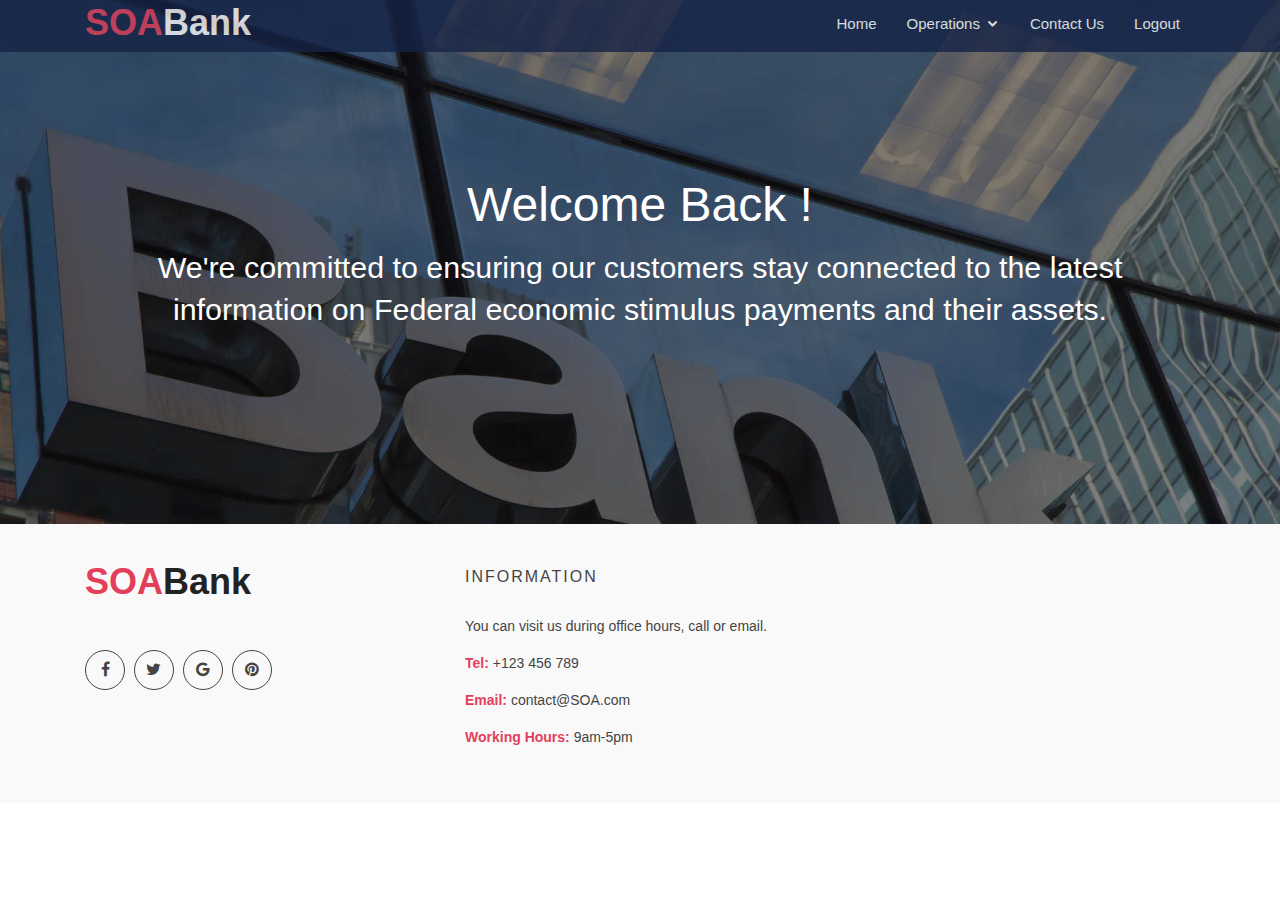
<file: userHome.html>
<!DOCTYPE html>
<html lang="en">

<head>
    <title>SOA - Home</title>
    <meta charset="utf-8">
    <meta content="width=device-width, initial-scale=1.0" name="viewport">
   
    <meta content="" name="descriptison">
    <meta content="" name="keywords">

    <!-- Favicons -->
    <link href="assets/img/favicon.png" rel="icon">
    <link href="assets/img/apple-touch-icon.png" rel="apple-touch-icon">


    <!-- Vendor CSS Files -->
    <link href="assets/vendor/bootstrap/css/bootstrap.min.css" rel="stylesheet">
    <link href="assets/vendor/icofont/icofont.min.css" rel="stylesheet">
    <link href="assets/vendor/animate.css/animate.min.css" rel="stylesheet">
    <link href="assets/vendor/font-awesome/css/font-awesome.min.css" rel="stylesheet">
    <link href="assets/vendor/nivo-slider/css/nivo-slider.css" rel="stylesheet">
    <link href="assets/vendor/owl.carousel/assets/owl.carousel.min.css" rel="stylesheet">
    <link href="assets/vendor/venobox/venobox.css" rel="stylesheet">

    <!-- Template Main CSS File -->
    <link href="assets/css/style.css" rel="stylesheet">

</head>

<body data-spy="scroll" data-target="#navbar-example">
    <header id='header' class='fixed-top'>
        <div class='container d-flex'>
          <div class='logo mr-auto'>
            <h1 class='text-light'><a href='userHome.html'><span>SOA</span>Bank</a></h1>
          </div>
          <nav class='nav-menu d-none d-lg-block'>
            <ul>
              <li><a href='userHome.html'>Home</a></li>
              
              <li class='drop-down'><a style='cursor:pointer;'>Operations</a>
                <ul>
                  <li><a href='/balance.html'>Check Balance</a></li>
                  <li><a href='/transactions.html'>Transactions</a></li>
                </ul>
              </li>
              <li><a href='contact.html'>Contact Us</a></li>
              <li id='logout'><a href='./index.html'>Logout</a></li>
            </ul>
          </nav>
        </div>
      </header>
    <main id="main">
        <!-- ======= Pay Section ======= -->

        <!-- =======  Header ======= -->
        <div class="header-bg page-area">
            <div class="home-overly"></div>
            <div class="container">
                <div class="row">
                    <div class="col-md-12 col-sm-12 col-xs-12">
                        <div class="slider-content text-center">
                            <div class="header-bottom">
                                <div class="layer2 wow zoomIn" data-wow-duration="1s" data-wow-delay=".4s">
                                    <h1 class="title2">Welcome Back <span id="usernamewelcome"></span>!</h1>
                                </div>
                                <div class="layer3 wow zoomInUp" data-wow-duration="2s" data-wow-delay="1s">
                                    <h2 class="title3"><small> We're committed to ensuring our customers stay connected to the latest information on Federal economic stimulus payments and their assets.</small></h2>
                                </div>
                            </div>
                        </div>
                    </div>
                </div>
            </div>
        </div>
        <!-- End  Header -->

    </main>


    <!-- footer goes here  -->
    <div id="includedContentFooter"></div>
    <script src="assets/vendor/jquery/jquery.min.js"></script>
    <script>
        window.onload = function() {
            var url = document.location.href,
                params = url.split('?')[1].split('&'),
                data = {},
                tmp;
            for (var i = 0, l = params.length; i < l; i++) {
                tmp = params[i].split('=');
                data[tmp[0]] = tmp[1];
            }
            document.getElementById('usernamewelcome').innerHTML = data.username;
        }
        $(function() {
            const userName = localStorage.getItem("firstname");
            $("#includedContentFooter").load("./fragmnent/footer.html");

        });
    </script>
    <a href="#" class="back-to-top"><i class="fa fa-chevron-up"></i></a>
    <div id="preloader"></div>

    <!-- Vendor JS Files -->
    <script src="assets/vendor/bootstrap/js/bootstrap.bundle.min.js"></script>
    <script src="assets/vendor/jquery.easing/jquery.easing.min.js"></script>
    <script src="assets/vendor/php-email-form/validate.js"></script>
    <script src="assets/vendor/appear/jquery.appear.js"></script>
    <script src="assets/vendor/knob/jquery.knob.js"></script>
    <script src="assets/vendor/parallax/parallax.js"></script>
    <script src="assets/vendor/wow/wow.min.js"></script>
    <script src="assets/vendor/isotope-layout/isotope.pkgd.min.js"></script>
    <script src="assets/vendor/nivo-slider/js/jquery.nivo.slider.js"></script>
    <script src="assets/vendor/owl.carousel/owl.carousel.min.js"></script>
    <script src="assets/vendor/venobox/venobox.min.js"></script>

    <!-- Template Main JS File -->
    <script src="assets/js/main.js"></script>
    <script src="assets/js/logout.js"></script>
    <script src="assets/js/pay.js"></script>

</body>

</html>
</file>
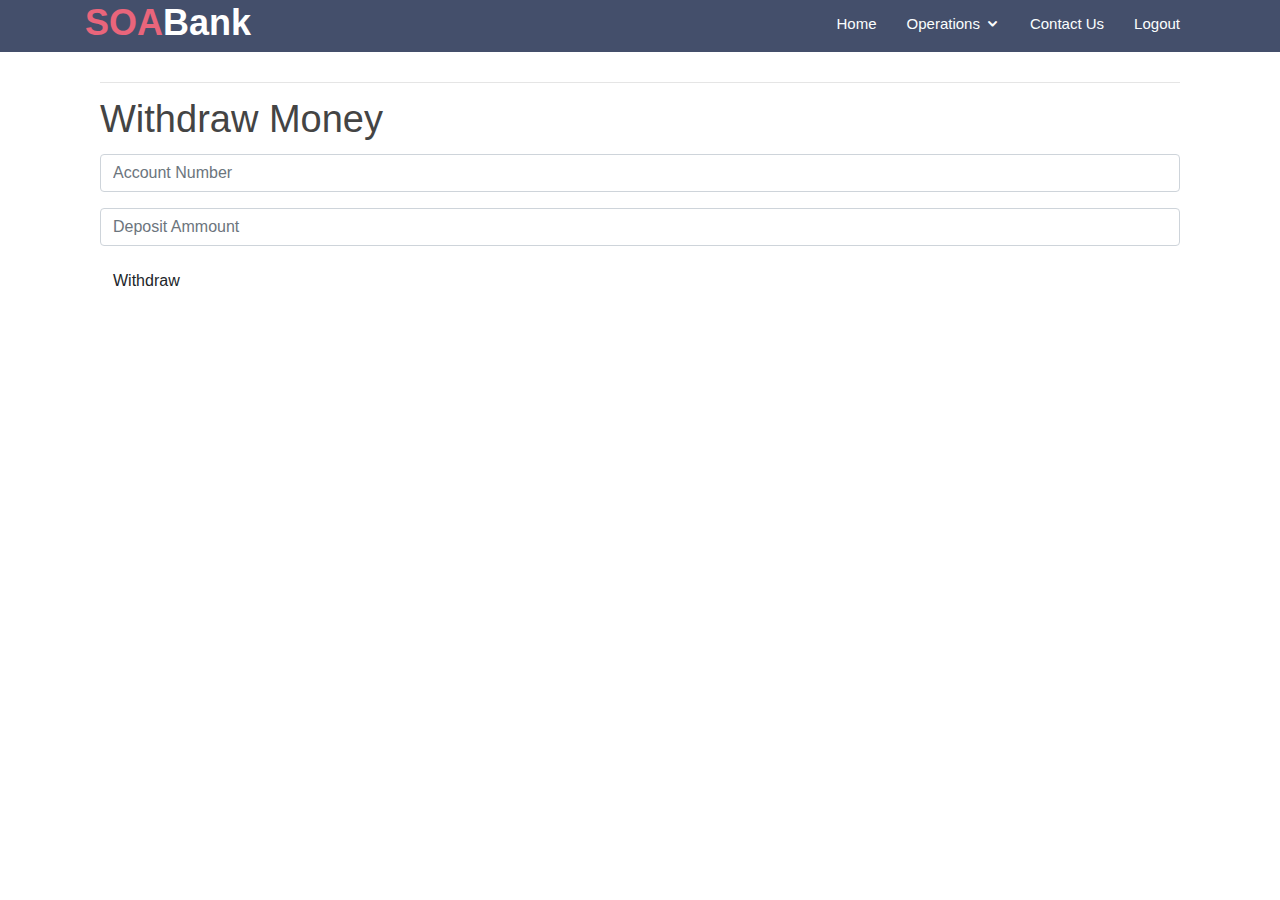
<file: Withdraw.html>
<!DOCTYPE html>
<html lang="en">

<head>
    <meta charset="utf-8">
    <meta content="width=device-width, initial-scale=1.0" name="viewport">
    <title>SOA - Home</title>
    <meta content="" name="descriptison">
    <meta content="" name="keywords">

    <!-- Favicons -->
    <link href="assets/img/favicon.png" rel="icon">
    <link href="assets/img/apple-touch-icon.png" rel="apple-touch-icon">


    <!-- Vendor CSS Files -->
    <link href="assets/vendor/bootstrap/css/bootstrap.min.css" rel="stylesheet">
    <link href="assets/vendor/icofont/icofont.min.css" rel="stylesheet">
    <link href="assets/vendor/animate.css/animate.min.css" rel="stylesheet">
    <link href="assets/vendor/font-awesome/css/font-awesome.min.css" rel="stylesheet">
    <link href="assets/vendor/nivo-slider/css/nivo-slider.css" rel="stylesheet">
    <link href="assets/vendor/owl.carousel/assets/owl.carousel.min.css" rel="stylesheet">
    <link href="assets/vendor/venobox/venobox.css" rel="stylesheet">

    <!-- Template Main CSS File -->
    <link href="assets/css/style.css" rel="stylesheet">
    <script src="fragmnent/header.txt"></script>
</head>

<body data-spy="scroll" data-target="#navbar-example">
    <br>
    <br>
    <br>
    <div class="container">
        <div class="col-sm-12">
            <div id="top-header"></div>
            <hr>

            <!--Start Make Deposite-->
            <div id="sec2" class="show">
                <h2 id="depositeMoney">Withdraw Money</h2>
                <div class="form contact-form">
                    <form id="deposit" method="post" role="form" name="form-signin">
                        <div class="form-group">
                            <input type="text" class="form-control" name="accountNumber" id="acc" placeholder="Account Number" data-rule="minlen:10" data-msg="Please enter a valid account number">
                            <div class="validate"></div>
                        </div>
                        <div class="form-group">
                            <input type="number" class="form-control" name="depositeAmmount" id="amount" placeholder="Deposit Ammount" data-rule="minlen:1">
                            <div class="validate"></div>
                        </div>
                        <button type="submit" class="btn btnTransaction">Withdraw</button>
                    </form>
                </div>
            </div>


        </div>
    </div>

    <!-- footer goes here  -->
    <div id="includedContentFooter"></div>
    <script src="assets/vendor/jquery/jquery.min.js"></script>
    <!-- <script>
        window.onload = function() {
            var url = document.location.href,
                params = url.split('?')[1].split('&'),
                data = {},
                tmp;
            for (var i = 0, l = params.length; i < l; i++) {
                tmp = params[i].split('=');
                data[tmp[0]] = tmp[1];
            }
            document.getElementById('usernamewelcome').innerHTML = data.username;
        }
        $(function() {
            const userName = localStorage.getItem("firstname");
            $("#includedContentFooter").load("./fragmnent/footer.html");

        });
    </script> -->
    <a href="#" class="back-to-top"><i class="fa fa-chevron-up"></i></a>
    <div id="preloader"></div>

    <!-- Vendor JS Files -->
    <script src="assets/vendor/bootstrap/js/bootstrap.bundle.min.js"></script>
    <script src="assets/vendor/jquery.easing/jquery.easing.min.js"></script>
    <script src="assets/vendor/php-email-form/validate.js"></script>
    <script src="assets/vendor/appear/jquery.appear.js"></script>
    <script src="assets/vendor/knob/jquery.knob.js"></script>
    <script src="assets/vendor/parallax/parallax.js"></script>
    <script src="assets/vendor/wow/wow.min.js"></script>
    <script src="assets/vendor/isotope-layout/isotope.pkgd.min.js"></script>
    <script src="assets/vendor/nivo-slider/js/jquery.nivo.slider.js"></script>
    <script src="assets/vendor/owl.carousel/owl.carousel.min.js"></script>
    <script src="assets/vendor/venobox/venobox.min.js"></script>

    <!-- Template Main JS File -->
    <script src="assets/js/main.js"></script>
    <script src="assets/js/logout.js"></script>
    <script src="assets/js/pay.js"></script>

</body>

</html>
</file>
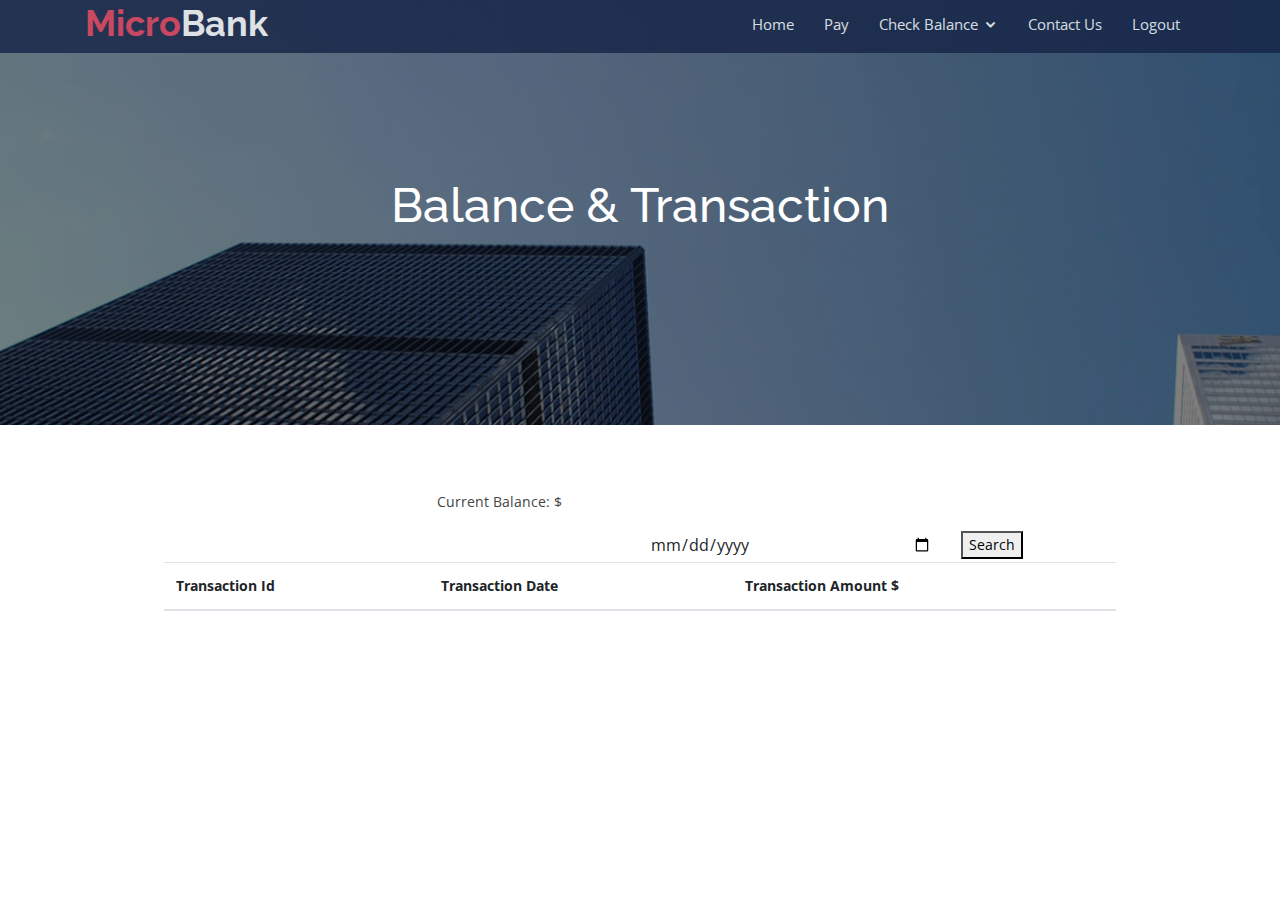
<file: front-end/MicroBank-master/balance.html>
<!DOCTYPE html>
<html lang="en">

<head>
    <meta charset="utf-8">
    <meta content="width=device-width, initial-scale=1.0" name="viewport">

    <title>MicroBank -Balance</title>
    <meta content="" name="descriptison">
    <meta content="" name="keywords">

    <!-- Favicons -->
    <link href="assets/img/favicon.png" rel="icon">
    <link href="assets/img/apple-touch-icon.png" rel="apple-touch-icon">

    <!-- Google Fonts -->
    <link
        href="https://fonts.googleapis.com/css?family=Open+Sans:300,400,400i,600,700|Raleway:300,400,400i,500,500i,700,800,900"
        rel="stylesheet">
        <script src="https://ajax.googleapis.com/ajax/libs/jquery/3.4.1/jquery.min.js"></script>

    <!-- Vendor CSS Files -->
    <link href="assets/vendor/bootstrap/css/bootstrap.min.css" rel="stylesheet">
    <link href="assets/vendor/icofont/icofont.min.css" rel="stylesheet">
    <link href="assets/vendor/animate.css/animate.min.css" rel="stylesheet">
    <link href="assets/vendor/font-awesome/css/font-awesome.min.css" rel="stylesheet">
    <link href="assets/vendor/nivo-slider/css/nivo-slider.css" rel="stylesheet">
    <link href="assets/vendor/owl.carousel/assets/owl.carousel.min.css" rel="stylesheet">
    <link href="assets/vendor/venobox/venobox.css" rel="stylesheet">


    <!--JavaScript-->
    <script src="https://ajax.googleapis.com/ajax/libs/jquery/3.4.1/jquery.min.js"></script>
    <script src="assets/js/balanceScript.js"></script>

    <!-- Template Main CSS File -->
    <link href="assets/css/style.css" rel="stylesheet">
    <script language="javascript" type="text/javascript" src="fragmnent/header.txt"></script>
</head>

<body data-spy="scroll" data-target="#navbar-example">
  <!-- =======  Header ======= -->
  <div class=" page-area header-bg" id="balance-header">
    <div class="home-overly"></div>
    <div class="container">
      <div class="row">
        <div class="col-md-12 col-sm-12 col-xs-12">
          <div class="slider-content text-center">
            <div class="header-bottom">
              <div class="layer2 wow zoomIn" data-wow-duration="1s" data-wow-delay=".4s">
                <h1 class="title2">Balance & Transaction</h1>
              </div>
            </div>
          </div>
        </div>
      </div>
    </div>
  </div><!-- End  Header -->
<main id="main">
    <!-- ======= Pay Section ======= -->
    </br></br></br>
    <div class="row">
        <div class="col">
        </div>
        <div class="col">
        </div>
        <div class="col-6">
            <p>Current Balance: $<Strong id="balance-ammount"></strong></p>
 
            <form class="form-inline d-flex justify-content-center md-form form-sm active-cyan-2 mt-2" name="search-form" id="search">
                <input class="form-control form-control-sm mr-3 w-75 btn" type="date" placeholder="Search transaction by Date"
                  aria-label="Search" id="searchInput">
                  <ul>
                    <button type="submit" class="btn-default">Search</button>
                </ul>
            </form>
        </div>
        <div class="col"></div>


    </div>
    <div class="row">
            <div class="col">
            </div>
            <div class="col-9">
            <table id="transaction-table" class="table table-hover">
                <thead>
                  <tr>
                    <th>Transaction Id</th>
                    <th>Transaction Date</th>
                    <th>Transaction Amount $</th>
                  </tr>
                </thead>
                <tbody id="tranasactionBody">
                  <!-- <tr>
                    <td>01</td>
                    <td>12-04-2009</td>
                    <td>100.00</td>
                  </tr>
                  <tr>
                    <td>01</td>
                    <td>12-04-2009</td>
                    <td>100.00</td>
                  </tr>
                  <tr>
                    <td>01</td>
                    <td>12-04-2009</td>
                    <td>100.00</td>
                  </tr> -->
                </tbody>
              </table>
              </div>
              <div class="col"></div>
            </div>
        </div>
            

</main>


<!-- footer goes here  -->
<script language="javascript" type="text/javascript" src="fragmnent/footer.txt"></script>
<a href="#" class="back-to-top"><i class="fa fa-chevron-up"></i></a>
<div id="preloader"></div>

<!-- Vendor JS Files -->
<script src="assets/vendor/jquery/jquery.min.js"></script>
<script src="assets/vendor/bootstrap/js/bootstrap.bundle.min.js"></script>
<script src="assets/vendor/jquery.easing/jquery.easing.min.js"></script>
<script src="assets/vendor/php-email-form/validate.js"></script>
<script src="assets/vendor/appear/jquery.appear.js"></script>
<script src="assets/vendor/knob/jquery.knob.js"></script>
<script src="assets/vendor/parallax/parallax.js"></script>
<script src="assets/vendor/wow/wow.min.js"></script>
<script src="assets/vendor/isotope-layout/isotope.pkgd.min.js"></script>
<script src="assets/vendor/nivo-slider/js/jquery.nivo.slider.js"></script>
<script src="assets/vendor/owl.carousel/owl.carousel.min.js"></script>
<script src="assets/vendor/venobox/venobox.min.js"></script>

<!-- Template Main JS File -->
<script src="assets/js/main.js"></script>
<div id="transactions"></div>
</body>

</html>
</file>
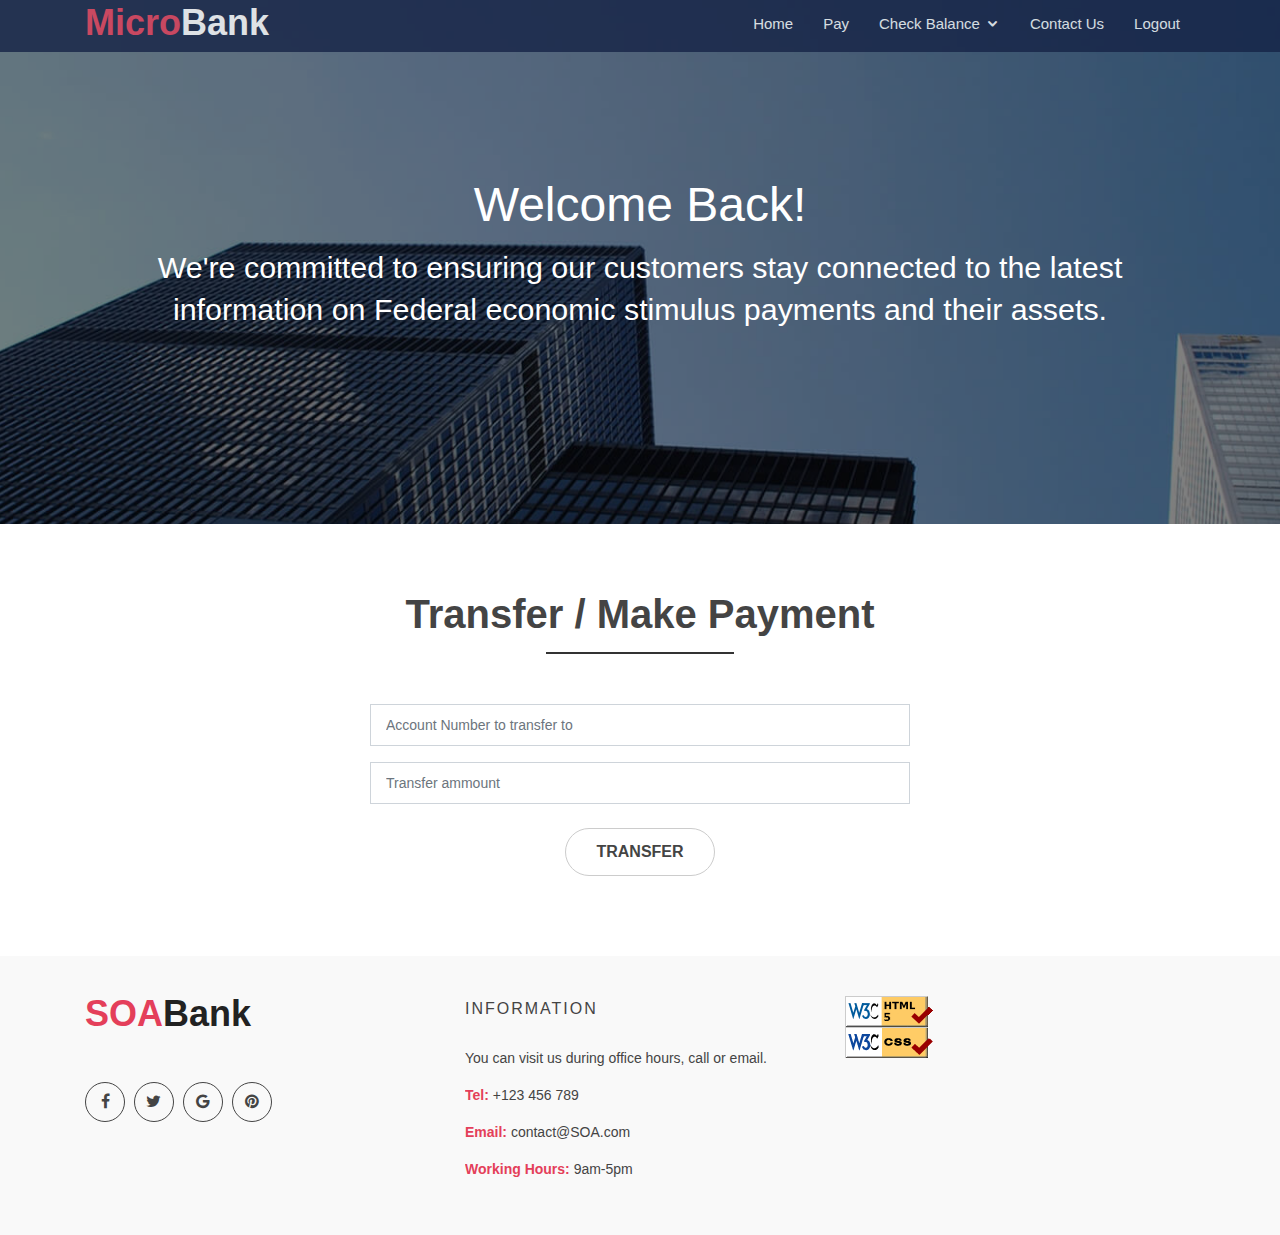
<file: front-end/MicroBank-master/userHome.html>
<!DOCTYPE html>
<html lang="en">

<head>
    <meta charset="utf-8">
    <meta content="width=device-width, initial-scale=1.0" name="viewport">
    <title>SOA - Home</title>
    <meta content="" name="descriptison">
    <meta content="" name="keywords">

    <!-- Favicons -->
    <link href="assets/img/favicon.png" rel="icon">
    <link href="assets/img/apple-touch-icon.png" rel="apple-touch-icon">


    <!-- Vendor CSS Files -->
    <link href="assets/vendor/bootstrap/css/bootstrap.min.css" rel="stylesheet">
    <link href="assets/vendor/icofont/icofont.min.css" rel="stylesheet">
    <link href="assets/vendor/animate.css/animate.min.css" rel="stylesheet">
    <link href="assets/vendor/font-awesome/css/font-awesome.min.css" rel="stylesheet">
    <link href="assets/vendor/nivo-slider/css/nivo-slider.css" rel="stylesheet">
    <link href="assets/vendor/owl.carousel/assets/owl.carousel.min.css" rel="stylesheet">
    <link href="assets/vendor/venobox/venobox.css" rel="stylesheet">

    <!-- Template Main CSS File -->
    <link href="assets/css/style.css" rel="stylesheet">
    <script src="fragmnent/header.txt"></script>
</head>

<body data-spy="scroll" data-target="#navbar-example">
    <main id="main">
        <!-- ======= Pay Section ======= -->

        <!-- =======  Header ======= -->
        <div class="header-bg page-area">
            <div class="home-overly"></div>
            <div class="container">
                <div class="row">
                    <div class="col-md-12 col-sm-12 col-xs-12">
                        <div class="slider-content text-center">
                            <div class="header-bottom">
                                <div class="layer2 wow zoomIn" data-wow-duration="1s" data-wow-delay=".4s">
                                    <h1 class="title2">Welcome Back!</h1>
                                </div>
                                <div class="layer3 wow zoomInUp" data-wow-duration="2s" data-wow-delay="1s">
                                    <h2 class="title3"><small> We're committed to ensuring our customers stay connected to the latest information on Federal economic stimulus payments and their assets.</small></h2>
                                </div>
                            </div>
                        </div>
                    </div>
                </div>
            </div>
        </div>
        <!-- End  Header -->
        <div id="pay" class="Balance-area area-padding">
            <div class="container">
                <div class="row">
                    <div class="col-md-12 col-sm-12 col-xs-12">
                        <div class="section-headline text-center">
                            <h2>Transfer / Make Payment</h2>
                        </div>
                    </div>
                </div>
                <div class="row">
                    <div class="col">
                    </div>
                    <!-- single-well start-->
                    <div class="col-6">
                        <div class="form contact-form">
                            <form id="transfer" action="" method="post" role="form" class="php-email-form" name="form-transfer">
                                <div class="form-group">
                                    <input type="text" class="form-control" name="accountNumber" id="account" placeholder="Account Number to transfer to" data-msg="Please enter a valid account number" />
                                    <div class="validate"></div>
                                </div>
                                <div class="form-group">
                                    <input type="number" class="form-control" name="transferAmmount" id="amount" placeholder="Transfer ammount" data-rule="minlen:1">
                                    <div class="validate"></div>
                                </div>
                                <div class="text-center"><button type="submit">Transfer</button></div>
                            </form>

                            <!-- End col-->
                        </div>
                    </div>
                    <div class="col">
                    </div>
                </div>
            </div>
            <!--End signin Section -->
        </div>
    </main>


    <!-- footer goes here  -->
    <div id="includedContentFooter"></div>
    <script src="assets/vendor/jquery/jquery.min.js"></script>
    <script>
        $(function() {
            $("#includedContentFooter").load("./fragmnent/footer.html");
        });
    </script>
    <a href="#" class="back-to-top"><i class="fa fa-chevron-up"></i></a>
    <div id="preloader"></div>

    <!-- Vendor JS Files -->
    <script src="assets/vendor/bootstrap/js/bootstrap.bundle.min.js"></script>
    <script src="assets/vendor/jquery.easing/jquery.easing.min.js"></script>
    <script src="assets/vendor/php-email-form/validate.js"></script>
    <script src="assets/vendor/appear/jquery.appear.js"></script>
    <script src="assets/vendor/knob/jquery.knob.js"></script>
    <script src="assets/vendor/parallax/parallax.js"></script>
    <script src="assets/vendor/wow/wow.min.js"></script>
    <script src="assets/vendor/isotope-layout/isotope.pkgd.min.js"></script>
    <script src="assets/vendor/nivo-slider/js/jquery.nivo.slider.js"></script>
    <script src="assets/vendor/owl.carousel/owl.carousel.min.js"></script>
    <script src="assets/vendor/venobox/venobox.min.js"></script>

    <!-- Template Main JS File -->
    <script src="assets/js/main.js"></script>
    <script src="./logout.js"></script>
    <script src="./pay.js"></script>

</body>

</html>
</file>
<file: assets/vendor/venobox/venobox.css>
/* ------ venobox.css --------*/
.vbox-overlay *, .vbox-overlay *:before, .vbox-overlay *:after{
    -webkit-backface-visibility: hidden;
    -webkit-box-sizing:border-box;
    -moz-box-sizing:border-box;
    box-sizing:border-box;
}
.vbox-overlay * { 
    -webkit-backface-visibility: visible;
    backface-visibility: visible;
}
.vbox-overlay{
    display: -webkit-flex;
    display: flex;
    -webkit-flex-direction: column;
    flex-direction: column;
    -webkit-justify-content: center;
    justify-content: center;
    -webkit-align-items: center;
    align-items: center;
    position: fixed;
    left: 0;
    top: 0;
    bottom: 0;
    right: 0;
    z-index: 1040;
    -webkit-transform:translateZ(1000px);
    transform: translateZ(1000px);
    transform-style: preserve-3d;
}

/* ----- navigation ----- */
.vbox-title{
    width: 100%;
    height: 40px;
    float: left;
    text-align: center;
    line-height: 28px;
    font-size: 12px;
    padding: 6px 40px;
    overflow: hidden;
    position: fixed;
    display: none;
    left: 0;
    z-index: 1050;
}
.vbox-close{
    cursor: pointer;
    position: fixed;
    top: -1px;
    right: 0;
    width: 50px;
    height: 40px;
    padding: 6px;
    display: block;
    background-position:10px center;
    overflow: hidden;
    font-size: 24px;
    line-height: 1;
    text-align: center;
    z-index: 1050;
}
.vbox-num{
    cursor: pointer;
    position: fixed;
    left: 0;
    height: 40px;
    display: block;
    overflow: hidden;
    line-height: 28px;
    font-size: 12px;
    padding: 6px 10px;
    display: none;
    z-index: 1050;
}
/* ----- navigation ARROWS ----- */
.vbox-next, .vbox-prev{
    position: fixed;
    top: 50%;
    margin-top: -15px;
    overflow: hidden;
    cursor: pointer;
    display: block;
    width: 45px;
    height: 45px;
    z-index: 1050;
}
.vbox-next span, .vbox-prev span{
    position: relative;
    width: 20px;
    height: 20px;
    border: 2px solid transparent;
    border-top-color: #B6B6B6;
    border-right-color: #B6B6B6;
    text-indent: -100px;
    position: absolute;
    top: 8px;
    display: block;
}
.vbox-prev{
    left: 15px;
}
.vbox-next{
    right: 15px;
}
.vbox-prev span{
    left: 10px;
    -ms-transform: rotate(-135deg);
    -webkit-transform: rotate(-135deg);
    transform: rotate(-135deg);
}
.vbox-next span{
    -ms-transform: rotate(45deg);
    -webkit-transform: rotate(45deg);
    transform: rotate(45deg);
    right: 10px;
}
/* ------- inline window ------ */
.vbox-inline{
    width: 420px;
    height: 315px;
    height: 70vh;
    padding: 10px;
    background: #fff;
    margin: 0 auto;
    overflow: auto;
    text-align: left;
}
/* ------- Video & iFrames window ------ */
.venoframe{
    max-width: 100%;
    width: 100%;
    border: none;
    width: 100%;
    height: 260px;
    height: 70vh;
}
.venoframe.vbvid{
    height: 260px;
}
@media (min-width: 768px) {
    .venoframe, .vbox-inline{
        width: 90%;
        height: 360px;
        height: 70vh;
    }
    .venoframe.vbvid{
        width: 640px;
        height: 360px;
    }
}
@media (min-width: 992px) {
    .venoframe, .vbox-inline{
        max-width: 1200px;
        width: 80%;
        height: 540px;
        height: 70vh;
    }
    .venoframe.vbvid{
        width: 960px;
        height: 540px;
    }
}
/* 
Please do NOT edit this part! 
or at least read this note: http://i.imgur.com/7C0ws9e.gif
*/
.vbox-open{
    overflow: hidden;
}
.vbox-container{
    position: absolute;
    left: 0;
    right: 0;
    top: 0;
    bottom: 0;
    overflow-x: hidden;
    overflow-y: scroll;
    overflow-scrolling: touch;
    -webkit-overflow-scrolling: touch;
    z-index: 20;
    max-height: 100%;

}

.vbox-content{
    text-align: center;
    float: left;
    width: 100%;
    position: relative;
    overflow: hidden;
    padding: 20px 10px;
}
.vbox-container img{
    max-width: 100%;
    height: auto;
}
.vbox-figlio{
    box-shadow: 0 0 12px rgba(0,0,0,0.19), 0 6px 6px rgba(0,0,0,0.23);
    max-width: 100%;
    text-align: initial;
}
img.vbox-figlio{
    -webkit-user-select: none;
-khtml-user-select: none;
-moz-user-select: none;
-o-user-select: none;
user-select: none;
}
.vbox-content.swipe-left{
    margin-left: -200px !important;
}
.vbox-content.swipe-right{
    margin-left: 200px !important;
}
.vbox-animated{
    webkit-transition: margin 300ms ease-out;
    transition: margin 300ms ease-out;
}

/* ---------- preloader ----------
 * SPINKIT 
 * http://tobiasahlin.com/spinkit/
-------------------------------- */
.sk-double-bounce,.sk-rotating-plane{width:40px;height:40px;margin:40px auto}.sk-rotating-plane{background-color:#333;-webkit-animation:sk-rotatePlane 1.2s infinite ease-in-out;animation:sk-rotatePlane 1.2s infinite ease-in-out}@-webkit-keyframes sk-rotatePlane{0%{-webkit-transform:perspective(120px) rotateX(0) rotateY(0);transform:perspective(120px) rotateX(0) rotateY(0)}50%{-webkit-transform:perspective(120px) rotateX(-180.1deg) rotateY(0);transform:perspective(120px) rotateX(-180.1deg) rotateY(0)}100%{-webkit-transform:perspective(120px) rotateX(-180deg) rotateY(-179.9deg);transform:perspective(120px) rotateX(-180deg) rotateY(-179.9deg)}}@keyframes sk-rotatePlane{0%{-webkit-transform:perspective(120px) rotateX(0) rotateY(0);transform:perspective(120px) rotateX(0) rotateY(0)}50%{-webkit-transform:perspective(120px) rotateX(-180.1deg) rotateY(0);transform:perspective(120px) rotateX(-180.1deg) rotateY(0)}100%{-webkit-transform:perspective(120px) rotateX(-180deg) rotateY(-179.9deg);transform:perspective(120px) rotateX(-180deg) rotateY(-179.9deg)}}.sk-double-bounce{position:relative}.sk-double-bounce .sk-child{width:100%;height:100%;border-radius:50%;background-color:#333;opacity:.6;position:absolute;top:0;left:0;-webkit-animation:sk-doubleBounce 2s infinite ease-in-out;animation:sk-doubleBounce 2s infinite ease-in-out}.sk-chasing-dots .sk-child,.sk-spinner-pulse,.sk-three-bounce .sk-child{background-color:#333;border-radius:100%}.sk-double-bounce .sk-double-bounce2{-webkit-animation-delay:-1s;animation-delay:-1s}@-webkit-keyframes sk-doubleBounce{0%,100%{-webkit-transform:scale(0);transform:scale(0)}50%{-webkit-transform:scale(1);transform:scale(1)}}@keyframes sk-doubleBounce{0%,100%{-webkit-transform:scale(0);transform:scale(0)}50%{-webkit-transform:scale(1);transform:scale(1)}}.sk-wave{margin:40px auto;width:50px;height:40px;text-align:center;font-size:10px}.sk-wave .sk-rect{background-color:#333;height:100%;width:6px;display:inline-block;-webkit-animation:sk-waveStretchDelay 1.2s infinite ease-in-out;animation:sk-waveStretchDelay 1.2s infinite ease-in-out}.sk-wave .sk-rect1{-webkit-animation-delay:-1.2s;animation-delay:-1.2s}.sk-wave .sk-rect2{-webkit-animation-delay:-1.1s;animation-delay:-1.1s}.sk-wave .sk-rect3{-webkit-animation-delay:-1s;animation-delay:-1s}.sk-wave .sk-rect4{-webkit-animation-delay:-.9s;animation-delay:-.9s}.sk-wave .sk-rect5{-webkit-animation-delay:-.8s;animation-delay:-.8s}@-webkit-keyframes sk-waveStretchDelay{0%,100%,40%{-webkit-transform:scaleY(.4);transform:scaleY(.4)}20%{-webkit-transform:scaleY(1);transform:scaleY(1)}}@keyframes sk-waveStretchDelay{0%,100%,40%{-webkit-transform:scaleY(.4);transform:scaleY(.4)}20%{-webkit-transform:scaleY(1);transform:scaleY(1)}}.sk-wandering-cubes{margin:40px auto;width:40px;height:40px;position:relative}.sk-wandering-cubes .sk-cube{background-color:#333;width:10px;height:10px;position:absolute;top:0;left:0;-webkit-animation:sk-wanderingCube 1.8s ease-in-out -1.8s infinite both;animation:sk-wanderingCube 1.8s ease-in-out -1.8s infinite both}.sk-chasing-dots,.sk-spinner-pulse{width:40px;height:40px;margin:40px auto}.sk-wandering-cubes .sk-cube2{-webkit-animation-delay:-.9s;animation-delay:-.9s}@-webkit-keyframes sk-wanderingCube{0%{-webkit-transform:rotate(0);transform:rotate(0)}25%{-webkit-transform:translateX(30px) rotate(-90deg) scale(.5);transform:translateX(30px) rotate(-90deg) scale(.5)}50%{-webkit-transform:translateX(30px) translateY(30px) rotate(-179deg);transform:translateX(30px) translateY(30px) rotate(-179deg)}50.1%{-webkit-transform:translateX(30px) translateY(30px) rotate(-180deg);transform:translateX(30px) translateY(30px) rotate(-180deg)}75%{-webkit-transform:translateX(0) translateY(30px) rotate(-270deg) scale(.5);transform:translateX(0) translateY(30px) rotate(-270deg) scale(.5)}100%{-webkit-transform:rotate(-360deg);transform:rotate(-360deg)}}@keyframes sk-wanderingCube{0%{-webkit-transform:rotate(0);transform:rotate(0)}25%{-webkit-transform:translateX(30px) rotate(-90deg) scale(.5);transform:translateX(30px) rotate(-90deg) scale(.5)}50%{-webkit-transform:translateX(30px) translateY(30px) rotate(-179deg);transform:translateX(30px) translateY(30px) rotate(-179deg)}50.1%{-webkit-transform:translateX(30px) translateY(30px) rotate(-180deg);transform:translateX(30px) translateY(30px) rotate(-180deg)}75%{-webkit-transform:translateX(0) translateY(30px) rotate(-270deg) scale(.5);transform:translateX(0) translateY(30px) rotate(-270deg) scale(.5)}100%{-webkit-transform:rotate(-360deg);transform:rotate(-360deg)}}.sk-spinner-pulse{-webkit-animation:sk-pulseScaleOut 1s infinite ease-in-out;animation:sk-pulseScaleOut 1s infinite ease-in-out}@-webkit-keyframes sk-pulseScaleOut{0%{-webkit-transform:scale(0);transform:scale(0)}100%{-webkit-transform:scale(1);transform:scale(1);opacity:0}}@keyframes sk-pulseScaleOut{0%{-webkit-transform:scale(0);transform:scale(0)}100%{-webkit-transform:scale(1);transform:scale(1);opacity:0}}.sk-chasing-dots{position:relative;text-align:center;-webkit-animation:sk-chasingDotsRotate 2s infinite linear;animation:sk-chasingDotsRotate 2s infinite linear}.sk-chasing-dots .sk-child{width:60%;height:60%;display:inline-block;position:absolute;top:0;-webkit-animation:sk-chasingDotsBounce 2s infinite ease-in-out;animation:sk-chasingDotsBounce 2s infinite ease-in-out}.sk-chasing-dots .sk-dot2{top:auto;bottom:0;-webkit-animation-delay:-1s;animation-delay:-1s}@-webkit-keyframes sk-chasingDotsRotate{100%{-webkit-transform:rotate(360deg);transform:rotate(360deg)}}@keyframes sk-chasingDotsRotate{100%{-webkit-transform:rotate(360deg);transform:rotate(360deg)}}@-webkit-keyframes sk-chasingDotsBounce{0%,100%{-webkit-transform:scale(0);transform:scale(0)}50%{-webkit-transform:scale(1);transform:scale(1)}}@keyframes sk-chasingDotsBounce{0%,100%{-webkit-transform:scale(0);transform:scale(0)}50%{-webkit-transform:scale(1);transform:scale(1)}}.sk-three-bounce{margin:40px auto;width:80px;text-align:center}.sk-three-bounce .sk-child{width:20px;height:20px;display:inline-block;-webkit-animation:sk-three-bounce 1.4s ease-in-out 0s infinite both;animation:sk-three-bounce 1.4s ease-in-out 0s infinite both}.sk-circle .sk-child:before,.sk-fading-circle .sk-circle:before{display:block;border-radius:100%;content:'';background-color:#333}.sk-three-bounce .sk-bounce1{-webkit-animation-delay:-.32s;animation-delay:-.32s}.sk-three-bounce .sk-bounce2{-webkit-animation-delay:-.16s;animation-delay:-.16s}@-webkit-keyframes sk-three-bounce{0%,100%,80%{-webkit-transform:scale(0);transform:scale(0)}40%{-webkit-transform:scale(1);transform:scale(1)}}@keyframes sk-three-bounce{0%,100%,80%{-webkit-transform:scale(0);transform:scale(0)}40%{-webkit-transform:scale(1);transform:scale(1)}}.sk-circle{margin:40px auto;width:40px;height:40px;position:relative}.sk-circle .sk-child{width:100%;height:100%;position:absolute;left:0;top:0}.sk-circle .sk-child:before{margin:0 auto;width:15%;height:15%;-webkit-animation:sk-circleBounceDelay 1.2s infinite ease-in-out both;animation:sk-circleBounceDelay 1.2s infinite ease-in-out both}.sk-circle .sk-circle2{-webkit-transform:rotate(30deg);-ms-transform:rotate(30deg);transform:rotate(30deg)}.sk-circle .sk-circle3{-webkit-transform:rotate(60deg);-ms-transform:rotate(60deg);transform:rotate(60deg)}.sk-circle .sk-circle4{-webkit-transform:rotate(90deg);-ms-transform:rotate(90deg);transform:rotate(90deg)}.sk-circle .sk-circle5{-webkit-transform:rotate(120deg);-ms-transform:rotate(120deg);transform:rotate(120deg)}.sk-circle .sk-circle6{-webkit-transform:rotate(150deg);-ms-transform:rotate(150deg);transform:rotate(150deg)}.sk-circle .sk-circle7{-webkit-transform:rotate(180deg);-ms-transform:rotate(180deg);transform:rotate(180deg)}.sk-circle .sk-circle8{-webkit-transform:rotate(210deg);-ms-transform:rotate(210deg);transform:rotate(210deg)}.sk-circle .sk-circle9{-webkit-transform:rotate(240deg);-ms-transform:rotate(240deg);transform:rotate(240deg)}.sk-circle .sk-circle10{-webkit-transform:rotate(270deg);-ms-transform:rotate(270deg);transform:rotate(270deg)}.sk-circle .sk-circle11{-webkit-transform:rotate(300deg);-ms-transform:rotate(300deg);transform:rotate(300deg)}.sk-circle .sk-circle12{-webkit-transform:rotate(330deg);-ms-transform:rotate(330deg);transform:rotate(330deg)}.sk-circle .sk-circle2:before{-webkit-animation-delay:-1.1s;animation-delay:-1.1s}.sk-circle .sk-circle3:before{-webkit-animation-delay:-1s;animation-delay:-1s}.sk-circle .sk-circle4:before{-webkit-animation-delay:-.9s;animation-delay:-.9s}.sk-circle .sk-circle5:before{-webkit-animation-delay:-.8s;animation-delay:-.8s}.sk-circle .sk-circle6:before{-webkit-animation-delay:-.7s;animation-delay:-.7s}.sk-circle .sk-circle7:before{-webkit-animation-delay:-.6s;animation-delay:-.6s}.sk-circle .sk-circle8:before{-webkit-animation-delay:-.5s;animation-delay:-.5s}.sk-circle .sk-circle9:before{-webkit-animation-delay:-.4s;animation-delay:-.4s}.sk-circle .sk-circle10:before{-webkit-animation-delay:-.3s;animation-delay:-.3s}.sk-circle .sk-circle11:before{-webkit-animation-delay:-.2s;animation-delay:-.2s}.sk-circle .sk-circle12:before{-webkit-animation-delay:-.1s;animation-delay:-.1s}@-webkit-keyframes sk-circleBounceDelay{0%,100%,80%{-webkit-transform:scale(0);transform:scale(0)}40%{-webkit-transform:scale(1);transform:scale(1)}}@keyframes sk-circleBounceDelay{0%,100%,80%{-webkit-transform:scale(0);transform:scale(0)}40%{-webkit-transform:scale(1);transform:scale(1)}}.sk-cube-grid{width:40px;height:40px;margin:40px auto}.sk-cube-grid .sk-cube{width:33.33%;height:33.33%;background-color:#333;float:left;-webkit-animation:sk-cubeGridScaleDelay 1.3s infinite ease-in-out;animation:sk-cubeGridScaleDelay 1.3s infinite ease-in-out}.sk-cube-grid .sk-cube1{-webkit-animation-delay:.2s;animation-delay:.2s}.sk-cube-grid .sk-cube2{-webkit-animation-delay:.3s;animation-delay:.3s}.sk-cube-grid .sk-cube3{-webkit-animation-delay:.4s;animation-delay:.4s}.sk-cube-grid .sk-cube4{-webkit-animation-delay:.1s;animation-delay:.1s}.sk-cube-grid .sk-cube5{-webkit-animation-delay:.2s;animation-delay:.2s}.sk-cube-grid .sk-cube6{-webkit-animation-delay:.3s;animation-delay:.3s}.sk-cube-grid .sk-cube7{-webkit-animation-delay:0ms;animation-delay:0ms}.sk-cube-grid .sk-cube8{-webkit-animation-delay:.1s;animation-delay:.1s}.sk-cube-grid .sk-cube9{-webkit-animation-delay:.2s;animation-delay:.2s}@-webkit-keyframes sk-cubeGridScaleDelay{0%,100%,70%{-webkit-transform:scale3D(1,1,1);transform:scale3D(1,1,1)}35%{-webkit-transform:scale3D(0,0,1);transform:scale3D(0,0,1)}}@keyframes sk-cubeGridScaleDelay{0%,100%,70%{-webkit-transform:scale3D(1,1,1);transform:scale3D(1,1,1)}35%{-webkit-transform:scale3D(0,0,1);transform:scale3D(0,0,1)}}.sk-fading-circle{margin:40px auto;width:40px;height:40px;position:relative}.sk-fading-circle .sk-circle{width:100%;height:100%;position:absolute;left:0;top:0}.sk-fading-circle .sk-circle:before{margin:0 auto;width:15%;height:15%;-webkit-animation:sk-circleFadeDelay 1.2s infinite ease-in-out both;animation:sk-circleFadeDelay 1.2s infinite ease-in-out both}.sk-fading-circle .sk-circle2{-webkit-transform:rotate(30deg);-ms-transform:rotate(30deg);transform:rotate(30deg)}.sk-fading-circle .sk-circle3{-webkit-transform:rotate(60deg);-ms-transform:rotate(60deg);transform:rotate(60deg)}.sk-fading-circle .sk-circle4{-webkit-transform:rotate(90deg);-ms-transform:rotate(90deg);transform:rotate(90deg)}.sk-fading-circle .sk-circle5{-webkit-transform:rotate(120deg);-ms-transform:rotate(120deg);transform:rotate(120deg)}.sk-fading-circle .sk-circle6{-webkit-transform:rotate(150deg);-ms-transform:rotate(150deg);transform:rotate(150deg)}.sk-fading-circle .sk-circle7{-webkit-transform:rotate(180deg);-ms-transform:rotate(180deg);transform:rotate(180deg)}.sk-fading-circle .sk-circle8{-webkit-transform:rotate(210deg);-ms-transform:rotate(210deg);transform:rotate(210deg)}.sk-fading-circle .sk-circle9{-webkit-transform:rotate(240deg);-ms-transform:rotate(240deg);transform:rotate(240deg)}.sk-fading-circle .sk-circle10{-webkit-transform:rotate(270deg);-ms-transform:rotate(270deg);transform:rotate(270deg)}.sk-fading-circle .sk-circle11{-webkit-transform:rotate(300deg);-ms-transform:rotate(300deg);transform:rotate(300deg)}.sk-fading-circle .sk-circle12{-webkit-transform:rotate(330deg);-ms-transform:rotate(330deg);transform:rotate(330deg)}.sk-fading-circle .sk-circle2:before{-webkit-animation-delay:-1.1s;animation-delay:-1.1s}.sk-fading-circle .sk-circle3:before{-webkit-animation-delay:-1s;animation-delay:-1s}.sk-fading-circle .sk-circle4:before{-webkit-animation-delay:-.9s;animation-delay:-.9s}.sk-fading-circle .sk-circle5:before{-webkit-animation-delay:-.8s;animation-delay:-.8s}.sk-fading-circle .sk-circle6:before{-webkit-animation-delay:-.7s;animation-delay:-.7s}.sk-fading-circle .sk-circle7:before{-webkit-animation-delay:-.6s;animation-delay:-.6s}.sk-fading-circle .sk-circle8:before{-webkit-animation-delay:-.5s;animation-delay:-.5s}.sk-fading-circle .sk-circle9:before{-webkit-animation-delay:-.4s;animation-delay:-.4s}.sk-fading-circle .sk-circle10:before{-webkit-animation-delay:-.3s;animation-delay:-.3s}.sk-fading-circle .sk-circle11:before{-webkit-animation-delay:-.2s;animation-delay:-.2s}.sk-fading-circle .sk-circle12:before{-webkit-animation-delay:-.1s;animation-delay:-.1s}@-webkit-keyframes sk-circleFadeDelay{0%,100%,39%{opacity:0}40%{opacity:1}}@keyframes sk-circleFadeDelay{0%,100%,39%{opacity:0}40%{opacity:1}}.sk-folding-cube{margin:40px auto;width:40px;height:40px;position:relative;-webkit-transform:rotateZ(45deg);transform:rotateZ(45deg)}.sk-folding-cube .sk-cube{float:left;width:50%;height:50%;position:relative;-webkit-transform:scale(1.1);-ms-transform:scale(1.1);transform:scale(1.1)}.sk-folding-cube .sk-cube:before{content:'';position:absolute;top:0;left:0;width:100%;height:100%;background-color:#333;-webkit-animation:sk-foldCubeAngle 2.4s infinite linear both;animation:sk-foldCubeAngle 2.4s infinite linear both;-webkit-transform-origin:100% 100%;-ms-transform-origin:100% 100%;transform-origin:100% 100%}.sk-folding-cube .sk-cube2{-webkit-transform:scale(1.1) rotateZ(90deg);transform:scale(1.1) rotateZ(90deg)}.sk-folding-cube .sk-cube3{-webkit-transform:scale(1.1) rotateZ(180deg);transform:scale(1.1) rotateZ(180deg)}.sk-folding-cube .sk-cube4{-webkit-transform:scale(1.1) rotateZ(270deg);transform:scale(1.1) rotateZ(270deg)}.sk-folding-cube .sk-cube2:before{-webkit-animation-delay:.3s;animation-delay:.3s}.sk-folding-cube .sk-cube3:before{-webkit-animation-delay:.6s;animation-delay:.6s}.sk-folding-cube .sk-cube4:before{-webkit-animation-delay:.9s;animation-delay:.9s}@-webkit-keyframes sk-foldCubeAngle{0%,10%{-webkit-transform:perspective(140px) rotateX(-180deg);transform:perspective(140px) rotateX(-180deg);opacity:0}25%,75%{-webkit-transform:perspective(140px) rotateX(0);transform:perspective(140px) rotateX(0);opacity:1}100%,90%{-webkit-transform:perspective(140px) rotateY(180deg);transform:perspective(140px) rotateY(180deg);opacity:0}}@keyframes sk-foldCubeAngle{0%,10%{-webkit-transform:perspective(140px) rotateX(-180deg);transform:perspective(140px) rotateX(-180deg);opacity:0}25%,75%{-webkit-transform:perspective(140px) rotateX(0);transform:perspective(140px) rotateX(0);opacity:1}100%,90%{-webkit-transform:perspective(140px) rotateY(180deg);transform:perspective(140px) rotateY(180deg);opacity:0}}
</file>
<file: front-end/MicroBank-master/assets/vendor/venobox/venobox.css>
/* ------ venobox.css --------*/
.vbox-overlay *, .vbox-overlay *:before, .vbox-overlay *:after{
    -webkit-backface-visibility: hidden;
    -webkit-box-sizing:border-box;
    -moz-box-sizing:border-box;
    box-sizing:border-box;
}
.vbox-overlay * { 
    -webkit-backface-visibility: visible;
    backface-visibility: visible;
}
.vbox-overlay{
    display: -webkit-flex;
    display: flex;
    -webkit-flex-direction: column;
    flex-direction: column;
    -webkit-justify-content: center;
    justify-content: center;
    -webkit-align-items: center;
    align-items: center;
    position: fixed;
    left: 0;
    top: 0;
    bottom: 0;
    right: 0;
    z-index: 1040;
    -webkit-transform:translateZ(1000px);
    transform: translateZ(1000px);
    transform-style: preserve-3d;
}

/* ----- navigation ----- */
.vbox-title{
    width: 100%;
    height: 40px;
    float: left;
    text-align: center;
    line-height: 28px;
    font-size: 12px;
    padding: 6px 40px;
    overflow: hidden;
    position: fixed;
    display: none;
    left: 0;
    z-index: 1050;
}
.vbox-close{
    cursor: pointer;
    position: fixed;
    top: -1px;
    right: 0;
    width: 50px;
    height: 40px;
    padding: 6px;
    display: block;
    background-position:10px center;
    overflow: hidden;
    font-size: 24px;
    line-height: 1;
    text-align: center;
    z-index: 1050;
}
.vbox-num{
    cursor: pointer;
    position: fixed;
    left: 0;
    height: 40px;
    display: block;
    overflow: hidden;
    line-height: 28px;
    font-size: 12px;
    padding: 6px 10px;
    display: none;
    z-index: 1050;
}
/* ----- navigation ARROWS ----- */
.vbox-next, .vbox-prev{
    position: fixed;
    top: 50%;
    margin-top: -15px;
    overflow: hidden;
    cursor: pointer;
    display: block;
    width: 45px;
    height: 45px;
    z-index: 1050;
}
.vbox-next span, .vbox-prev span{
    position: relative;
    width: 20px;
    height: 20px;
    border: 2px solid transparent;
    border-top-color: #B6B6B6;
    border-right-color: #B6B6B6;
    text-indent: -100px;
    position: absolute;
    top: 8px;
    display: block;
}
.vbox-prev{
    left: 15px;
}
.vbox-next{
    right: 15px;
}
.vbox-prev span{
    left: 10px;
    -ms-transform: rotate(-135deg);
    -webkit-transform: rotate(-135deg);
    transform: rotate(-135deg);
}
.vbox-next span{
    -ms-transform: rotate(45deg);
    -webkit-transform: rotate(45deg);
    transform: rotate(45deg);
    right: 10px;
}
/* ------- inline window ------ */
.vbox-inline{
    width: 420px;
    height: 315px;
    height: 70vh;
    padding: 10px;
    background: #fff;
    margin: 0 auto;
    overflow: auto;
    text-align: left;
}
/* ------- Video & iFrames window ------ */
.venoframe{
    max-width: 100%;
    width: 100%;
    border: none;
    width: 100%;
    height: 260px;
    height: 70vh;
}
.venoframe.vbvid{
    height: 260px;
}
@media (min-width: 768px) {
    .venoframe, .vbox-inline{
        width: 90%;
        height: 360px;
        height: 70vh;
    }
    .venoframe.vbvid{
        width: 640px;
        height: 360px;
    }
}
@media (min-width: 992px) {
    .venoframe, .vbox-inline{
        max-width: 1200px;
        width: 80%;
        height: 540px;
        height: 70vh;
    }
    .venoframe.vbvid{
        width: 960px;
        height: 540px;
    }
}
/* 
Please do NOT edit this part! 
or at least read this note: http://i.imgur.com/7C0ws9e.gif
*/
.vbox-open{
    overflow: hidden;
}
.vbox-container{
    position: absolute;
    left: 0;
    right: 0;
    top: 0;
    bottom: 0;
    overflow-x: hidden;
    overflow-y: scroll;
    overflow-scrolling: touch;
    -webkit-overflow-scrolling: touch;
    z-index: 20;
    max-height: 100%;

}

.vbox-content{
    text-align: center;
    float: left;
    width: 100%;
    position: relative;
    overflow: hidden;
    padding: 20px 10px;
}
.vbox-container img{
    max-width: 100%;
    height: auto;
}
.vbox-figlio{
    box-shadow: 0 0 12px rgba(0,0,0,0.19), 0 6px 6px rgba(0,0,0,0.23);
    max-width: 100%;
    text-align: initial;
}
img.vbox-figlio{
    -webkit-user-select: none;
-khtml-user-select: none;
-moz-user-select: none;
-o-user-select: none;
user-select: none;
}
.vbox-content.swipe-left{
    margin-left: -200px !important;
}
.vbox-content.swipe-right{
    margin-left: 200px !important;
}
.vbox-animated{
    webkit-transition: margin 300ms ease-out;
    transition: margin 300ms ease-out;
}

/* ---------- preloader ----------
 * SPINKIT 
 * http://tobiasahlin.com/spinkit/
-------------------------------- */
.sk-double-bounce,.sk-rotating-plane{width:40px;height:40px;margin:40px auto}.sk-rotating-plane{background-color:#333;-webkit-animation:sk-rotatePlane 1.2s infinite ease-in-out;animation:sk-rotatePlane 1.2s infinite ease-in-out}@-webkit-keyframes sk-rotatePlane{0%{-webkit-transform:perspective(120px) rotateX(0) rotateY(0);transform:perspective(120px) rotateX(0) rotateY(0)}50%{-webkit-transform:perspective(120px) rotateX(-180.1deg) rotateY(0);transform:perspective(120px) rotateX(-180.1deg) rotateY(0)}100%{-webkit-transform:perspective(120px) rotateX(-180deg) rotateY(-179.9deg);transform:perspective(120px) rotateX(-180deg) rotateY(-179.9deg)}}@keyframes sk-rotatePlane{0%{-webkit-transform:perspective(120px) rotateX(0) rotateY(0);transform:perspective(120px) rotateX(0) rotateY(0)}50%{-webkit-transform:perspective(120px) rotateX(-180.1deg) rotateY(0);transform:perspective(120px) rotateX(-180.1deg) rotateY(0)}100%{-webkit-transform:perspective(120px) rotateX(-180deg) rotateY(-179.9deg);transform:perspective(120px) rotateX(-180deg) rotateY(-179.9deg)}}.sk-double-bounce{position:relative}.sk-double-bounce .sk-child{width:100%;height:100%;border-radius:50%;background-color:#333;opacity:.6;position:absolute;top:0;left:0;-webkit-animation:sk-doubleBounce 2s infinite ease-in-out;animation:sk-doubleBounce 2s infinite ease-in-out}.sk-chasing-dots .sk-child,.sk-spinner-pulse,.sk-three-bounce .sk-child{background-color:#333;border-radius:100%}.sk-double-bounce .sk-double-bounce2{-webkit-animation-delay:-1s;animation-delay:-1s}@-webkit-keyframes sk-doubleBounce{0%,100%{-webkit-transform:scale(0);transform:scale(0)}50%{-webkit-transform:scale(1);transform:scale(1)}}@keyframes sk-doubleBounce{0%,100%{-webkit-transform:scale(0);transform:scale(0)}50%{-webkit-transform:scale(1);transform:scale(1)}}.sk-wave{margin:40px auto;width:50px;height:40px;text-align:center;font-size:10px}.sk-wave .sk-rect{background-color:#333;height:100%;width:6px;display:inline-block;-webkit-animation:sk-waveStretchDelay 1.2s infinite ease-in-out;animation:sk-waveStretchDelay 1.2s infinite ease-in-out}.sk-wave .sk-rect1{-webkit-animation-delay:-1.2s;animation-delay:-1.2s}.sk-wave .sk-rect2{-webkit-animation-delay:-1.1s;animation-delay:-1.1s}.sk-wave .sk-rect3{-webkit-animation-delay:-1s;animation-delay:-1s}.sk-wave .sk-rect4{-webkit-animation-delay:-.9s;animation-delay:-.9s}.sk-wave .sk-rect5{-webkit-animation-delay:-.8s;animation-delay:-.8s}@-webkit-keyframes sk-waveStretchDelay{0%,100%,40%{-webkit-transform:scaleY(.4);transform:scaleY(.4)}20%{-webkit-transform:scaleY(1);transform:scaleY(1)}}@keyframes sk-waveStretchDelay{0%,100%,40%{-webkit-transform:scaleY(.4);transform:scaleY(.4)}20%{-webkit-transform:scaleY(1);transform:scaleY(1)}}.sk-wandering-cubes{margin:40px auto;width:40px;height:40px;position:relative}.sk-wandering-cubes .sk-cube{background-color:#333;width:10px;height:10px;position:absolute;top:0;left:0;-webkit-animation:sk-wanderingCube 1.8s ease-in-out -1.8s infinite both;animation:sk-wanderingCube 1.8s ease-in-out -1.8s infinite both}.sk-chasing-dots,.sk-spinner-pulse{width:40px;height:40px;margin:40px auto}.sk-wandering-cubes .sk-cube2{-webkit-animation-delay:-.9s;animation-delay:-.9s}@-webkit-keyframes sk-wanderingCube{0%{-webkit-transform:rotate(0);transform:rotate(0)}25%{-webkit-transform:translateX(30px) rotate(-90deg) scale(.5);transform:translateX(30px) rotate(-90deg) scale(.5)}50%{-webkit-transform:translateX(30px) translateY(30px) rotate(-179deg);transform:translateX(30px) translateY(30px) rotate(-179deg)}50.1%{-webkit-transform:translateX(30px) translateY(30px) rotate(-180deg);transform:translateX(30px) translateY(30px) rotate(-180deg)}75%{-webkit-transform:translateX(0) translateY(30px) rotate(-270deg) scale(.5);transform:translateX(0) translateY(30px) rotate(-270deg) scale(.5)}100%{-webkit-transform:rotate(-360deg);transform:rotate(-360deg)}}@keyframes sk-wanderingCube{0%{-webkit-transform:rotate(0);transform:rotate(0)}25%{-webkit-transform:translateX(30px) rotate(-90deg) scale(.5);transform:translateX(30px) rotate(-90deg) scale(.5)}50%{-webkit-transform:translateX(30px) translateY(30px) rotate(-179deg);transform:translateX(30px) translateY(30px) rotate(-179deg)}50.1%{-webkit-transform:translateX(30px) translateY(30px) rotate(-180deg);transform:translateX(30px) translateY(30px) rotate(-180deg)}75%{-webkit-transform:translateX(0) translateY(30px) rotate(-270deg) scale(.5);transform:translateX(0) translateY(30px) rotate(-270deg) scale(.5)}100%{-webkit-transform:rotate(-360deg);transform:rotate(-360deg)}}.sk-spinner-pulse{-webkit-animation:sk-pulseScaleOut 1s infinite ease-in-out;animation:sk-pulseScaleOut 1s infinite ease-in-out}@-webkit-keyframes sk-pulseScaleOut{0%{-webkit-transform:scale(0);transform:scale(0)}100%{-webkit-transform:scale(1);transform:scale(1);opacity:0}}@keyframes sk-pulseScaleOut{0%{-webkit-transform:scale(0);transform:scale(0)}100%{-webkit-transform:scale(1);transform:scale(1);opacity:0}}.sk-chasing-dots{position:relative;text-align:center;-webkit-animation:sk-chasingDotsRotate 2s infinite linear;animation:sk-chasingDotsRotate 2s infinite linear}.sk-chasing-dots .sk-child{width:60%;height:60%;display:inline-block;position:absolute;top:0;-webkit-animation:sk-chasingDotsBounce 2s infinite ease-in-out;animation:sk-chasingDotsBounce 2s infinite ease-in-out}.sk-chasing-dots .sk-dot2{top:auto;bottom:0;-webkit-animation-delay:-1s;animation-delay:-1s}@-webkit-keyframes sk-chasingDotsRotate{100%{-webkit-transform:rotate(360deg);transform:rotate(360deg)}}@keyframes sk-chasingDotsRotate{100%{-webkit-transform:rotate(360deg);transform:rotate(360deg)}}@-webkit-keyframes sk-chasingDotsBounce{0%,100%{-webkit-transform:scale(0);transform:scale(0)}50%{-webkit-transform:scale(1);transform:scale(1)}}@keyframes sk-chasingDotsBounce{0%,100%{-webkit-transform:scale(0);transform:scale(0)}50%{-webkit-transform:scale(1);transform:scale(1)}}.sk-three-bounce{margin:40px auto;width:80px;text-align:center}.sk-three-bounce .sk-child{width:20px;height:20px;display:inline-block;-webkit-animation:sk-three-bounce 1.4s ease-in-out 0s infinite both;animation:sk-three-bounce 1.4s ease-in-out 0s infinite both}.sk-circle .sk-child:before,.sk-fading-circle .sk-circle:before{display:block;border-radius:100%;content:'';background-color:#333}.sk-three-bounce .sk-bounce1{-webkit-animation-delay:-.32s;animation-delay:-.32s}.sk-three-bounce .sk-bounce2{-webkit-animation-delay:-.16s;animation-delay:-.16s}@-webkit-keyframes sk-three-bounce{0%,100%,80%{-webkit-transform:scale(0);transform:scale(0)}40%{-webkit-transform:scale(1);transform:scale(1)}}@keyframes sk-three-bounce{0%,100%,80%{-webkit-transform:scale(0);transform:scale(0)}40%{-webkit-transform:scale(1);transform:scale(1)}}.sk-circle{margin:40px auto;width:40px;height:40px;position:relative}.sk-circle .sk-child{width:100%;height:100%;position:absolute;left:0;top:0}.sk-circle .sk-child:before{margin:0 auto;width:15%;height:15%;-webkit-animation:sk-circleBounceDelay 1.2s infinite ease-in-out both;animation:sk-circleBounceDelay 1.2s infinite ease-in-out both}.sk-circle .sk-circle2{-webkit-transform:rotate(30deg);-ms-transform:rotate(30deg);transform:rotate(30deg)}.sk-circle .sk-circle3{-webkit-transform:rotate(60deg);-ms-transform:rotate(60deg);transform:rotate(60deg)}.sk-circle .sk-circle4{-webkit-transform:rotate(90deg);-ms-transform:rotate(90deg);transform:rotate(90deg)}.sk-circle .sk-circle5{-webkit-transform:rotate(120deg);-ms-transform:rotate(120deg);transform:rotate(120deg)}.sk-circle .sk-circle6{-webkit-transform:rotate(150deg);-ms-transform:rotate(150deg);transform:rotate(150deg)}.sk-circle .sk-circle7{-webkit-transform:rotate(180deg);-ms-transform:rotate(180deg);transform:rotate(180deg)}.sk-circle .sk-circle8{-webkit-transform:rotate(210deg);-ms-transform:rotate(210deg);transform:rotate(210deg)}.sk-circle .sk-circle9{-webkit-transform:rotate(240deg);-ms-transform:rotate(240deg);transform:rotate(240deg)}.sk-circle .sk-circle10{-webkit-transform:rotate(270deg);-ms-transform:rotate(270deg);transform:rotate(270deg)}.sk-circle .sk-circle11{-webkit-transform:rotate(300deg);-ms-transform:rotate(300deg);transform:rotate(300deg)}.sk-circle .sk-circle12{-webkit-transform:rotate(330deg);-ms-transform:rotate(330deg);transform:rotate(330deg)}.sk-circle .sk-circle2:before{-webkit-animation-delay:-1.1s;animation-delay:-1.1s}.sk-circle .sk-circle3:before{-webkit-animation-delay:-1s;animation-delay:-1s}.sk-circle .sk-circle4:before{-webkit-animation-delay:-.9s;animation-delay:-.9s}.sk-circle .sk-circle5:before{-webkit-animation-delay:-.8s;animation-delay:-.8s}.sk-circle .sk-circle6:before{-webkit-animation-delay:-.7s;animation-delay:-.7s}.sk-circle .sk-circle7:before{-webkit-animation-delay:-.6s;animation-delay:-.6s}.sk-circle .sk-circle8:before{-webkit-animation-delay:-.5s;animation-delay:-.5s}.sk-circle .sk-circle9:before{-webkit-animation-delay:-.4s;animation-delay:-.4s}.sk-circle .sk-circle10:before{-webkit-animation-delay:-.3s;animation-delay:-.3s}.sk-circle .sk-circle11:before{-webkit-animation-delay:-.2s;animation-delay:-.2s}.sk-circle .sk-circle12:before{-webkit-animation-delay:-.1s;animation-delay:-.1s}@-webkit-keyframes sk-circleBounceDelay{0%,100%,80%{-webkit-transform:scale(0);transform:scale(0)}40%{-webkit-transform:scale(1);transform:scale(1)}}@keyframes sk-circleBounceDelay{0%,100%,80%{-webkit-transform:scale(0);transform:scale(0)}40%{-webkit-transform:scale(1);transform:scale(1)}}.sk-cube-grid{width:40px;height:40px;margin:40px auto}.sk-cube-grid .sk-cube{width:33.33%;height:33.33%;background-color:#333;float:left;-webkit-animation:sk-cubeGridScaleDelay 1.3s infinite ease-in-out;animation:sk-cubeGridScaleDelay 1.3s infinite ease-in-out}.sk-cube-grid .sk-cube1{-webkit-animation-delay:.2s;animation-delay:.2s}.sk-cube-grid .sk-cube2{-webkit-animation-delay:.3s;animation-delay:.3s}.sk-cube-grid .sk-cube3{-webkit-animation-delay:.4s;animation-delay:.4s}.sk-cube-grid .sk-cube4{-webkit-animation-delay:.1s;animation-delay:.1s}.sk-cube-grid .sk-cube5{-webkit-animation-delay:.2s;animation-delay:.2s}.sk-cube-grid .sk-cube6{-webkit-animation-delay:.3s;animation-delay:.3s}.sk-cube-grid .sk-cube7{-webkit-animation-delay:0ms;animation-delay:0ms}.sk-cube-grid .sk-cube8{-webkit-animation-delay:.1s;animation-delay:.1s}.sk-cube-grid .sk-cube9{-webkit-animation-delay:.2s;animation-delay:.2s}@-webkit-keyframes sk-cubeGridScaleDelay{0%,100%,70%{-webkit-transform:scale3D(1,1,1);transform:scale3D(1,1,1)}35%{-webkit-transform:scale3D(0,0,1);transform:scale3D(0,0,1)}}@keyframes sk-cubeGridScaleDelay{0%,100%,70%{-webkit-transform:scale3D(1,1,1);transform:scale3D(1,1,1)}35%{-webkit-transform:scale3D(0,0,1);transform:scale3D(0,0,1)}}.sk-fading-circle{margin:40px auto;width:40px;height:40px;position:relative}.sk-fading-circle .sk-circle{width:100%;height:100%;position:absolute;left:0;top:0}.sk-fading-circle .sk-circle:before{margin:0 auto;width:15%;height:15%;-webkit-animation:sk-circleFadeDelay 1.2s infinite ease-in-out both;animation:sk-circleFadeDelay 1.2s infinite ease-in-out both}.sk-fading-circle .sk-circle2{-webkit-transform:rotate(30deg);-ms-transform:rotate(30deg);transform:rotate(30deg)}.sk-fading-circle .sk-circle3{-webkit-transform:rotate(60deg);-ms-transform:rotate(60deg);transform:rotate(60deg)}.sk-fading-circle .sk-circle4{-webkit-transform:rotate(90deg);-ms-transform:rotate(90deg);transform:rotate(90deg)}.sk-fading-circle .sk-circle5{-webkit-transform:rotate(120deg);-ms-transform:rotate(120deg);transform:rotate(120deg)}.sk-fading-circle .sk-circle6{-webkit-transform:rotate(150deg);-ms-transform:rotate(150deg);transform:rotate(150deg)}.sk-fading-circle .sk-circle7{-webkit-transform:rotate(180deg);-ms-transform:rotate(180deg);transform:rotate(180deg)}.sk-fading-circle .sk-circle8{-webkit-transform:rotate(210deg);-ms-transform:rotate(210deg);transform:rotate(210deg)}.sk-fading-circle .sk-circle9{-webkit-transform:rotate(240deg);-ms-transform:rotate(240deg);transform:rotate(240deg)}.sk-fading-circle .sk-circle10{-webkit-transform:rotate(270deg);-ms-transform:rotate(270deg);transform:rotate(270deg)}.sk-fading-circle .sk-circle11{-webkit-transform:rotate(300deg);-ms-transform:rotate(300deg);transform:rotate(300deg)}.sk-fading-circle .sk-circle12{-webkit-transform:rotate(330deg);-ms-transform:rotate(330deg);transform:rotate(330deg)}.sk-fading-circle .sk-circle2:before{-webkit-animation-delay:-1.1s;animation-delay:-1.1s}.sk-fading-circle .sk-circle3:before{-webkit-animation-delay:-1s;animation-delay:-1s}.sk-fading-circle .sk-circle4:before{-webkit-animation-delay:-.9s;animation-delay:-.9s}.sk-fading-circle .sk-circle5:before{-webkit-animation-delay:-.8s;animation-delay:-.8s}.sk-fading-circle .sk-circle6:before{-webkit-animation-delay:-.7s;animation-delay:-.7s}.sk-fading-circle .sk-circle7:before{-webkit-animation-delay:-.6s;animation-delay:-.6s}.sk-fading-circle .sk-circle8:before{-webkit-animation-delay:-.5s;animation-delay:-.5s}.sk-fading-circle .sk-circle9:before{-webkit-animation-delay:-.4s;animation-delay:-.4s}.sk-fading-circle .sk-circle10:before{-webkit-animation-delay:-.3s;animation-delay:-.3s}.sk-fading-circle .sk-circle11:before{-webkit-animation-delay:-.2s;animation-delay:-.2s}.sk-fading-circle .sk-circle12:before{-webkit-animation-delay:-.1s;animation-delay:-.1s}@-webkit-keyframes sk-circleFadeDelay{0%,100%,39%{opacity:0}40%{opacity:1}}@keyframes sk-circleFadeDelay{0%,100%,39%{opacity:0}40%{opacity:1}}.sk-folding-cube{margin:40px auto;width:40px;height:40px;position:relative;-webkit-transform:rotateZ(45deg);transform:rotateZ(45deg)}.sk-folding-cube .sk-cube{float:left;width:50%;height:50%;position:relative;-webkit-transform:scale(1.1);-ms-transform:scale(1.1);transform:scale(1.1)}.sk-folding-cube .sk-cube:before{content:'';position:absolute;top:0;left:0;width:100%;height:100%;background-color:#333;-webkit-animation:sk-foldCubeAngle 2.4s infinite linear both;animation:sk-foldCubeAngle 2.4s infinite linear both;-webkit-transform-origin:100% 100%;-ms-transform-origin:100% 100%;transform-origin:100% 100%}.sk-folding-cube .sk-cube2{-webkit-transform:scale(1.1) rotateZ(90deg);transform:scale(1.1) rotateZ(90deg)}.sk-folding-cube .sk-cube3{-webkit-transform:scale(1.1) rotateZ(180deg);transform:scale(1.1) rotateZ(180deg)}.sk-folding-cube .sk-cube4{-webkit-transform:scale(1.1) rotateZ(270deg);transform:scale(1.1) rotateZ(270deg)}.sk-folding-cube .sk-cube2:before{-webkit-animation-delay:.3s;animation-delay:.3s}.sk-folding-cube .sk-cube3:before{-webkit-animation-delay:.6s;animation-delay:.6s}.sk-folding-cube .sk-cube4:before{-webkit-animation-delay:.9s;animation-delay:.9s}@-webkit-keyframes sk-foldCubeAngle{0%,10%{-webkit-transform:perspective(140px) rotateX(-180deg);transform:perspective(140px) rotateX(-180deg);opacity:0}25%,75%{-webkit-transform:perspective(140px) rotateX(0);transform:perspective(140px) rotateX(0);opacity:1}100%,90%{-webkit-transform:perspective(140px) rotateY(180deg);transform:perspective(140px) rotateY(180deg);opacity:0}}@keyframes sk-foldCubeAngle{0%,10%{-webkit-transform:perspective(140px) rotateX(-180deg);transform:perspective(140px) rotateX(-180deg);opacity:0}25%,75%{-webkit-transform:perspective(140px) rotateX(0);transform:perspective(140px) rotateX(0);opacity:1}100%,90%{-webkit-transform:perspective(140px) rotateY(180deg);transform:perspective(140px) rotateY(180deg);opacity:0}}
</file>
<file: assets/css/adminStyle.css>
/* Set height of the grid so .sidenav can be 100% (adjust if needed) */
    
    .row.content {
        height: 1500px
    }
    /* Set gray background color and 100% height */
    
    .sidenav {
        background-color: #f1f1f1;
        height: 100%;
    }
    /* Set black background color, white text and some padding */
    
    footer {
        background-color: #555;
        color: white;
        padding: 15px;
    }
    
    #logo {
        font-size: 36px;
        margin: 0;
        padding: 0;
        line-height: 1;
        font-weight: bold;
        color: #3ec1d5;
    }
    
    #top-header {
        padding: 20px;
    }
    
    .hidden {
        display: none;
    }
    
    .show {
        display: inline;
    }
    /* On small screens, set height to 'auto' for sidenav and grid */
    
    @media screen and (max-width: 767px) {
        .sidenav {
            height: auto;
            padding: 15px;
        }
        .row.content {
            height: auto;
        }
    }
</file>
<file: assets/css/style.css>
/**
* Template Name: eBusiness - v2.0.0
* Template URL: https://bootstrapmade.com/ebusiness-bootstrap-corporate-template/
* Author: BootstrapMade.com
* License: https://bootstrapmade.com/license/
*/

@charset "UTF-8";

/*--------------------------------------------------------------
# General
--------------------------------------------------------------*/

html,
body {
    height: 100%;
}

.floatleft {
    float: left;
}

.floatright {
    float: right;
}

.alignleft {
    float: left;
    margin-right: 15px;
    margin-bottom: 15px;
}

.alignright {
    float: right;
    margin-left: 15px;
    margin-bottom: 15px;
}

.aligncenter {
    display: block;
    margin: 0 auto 15px;
}

a:focus {
    outline: 0px solid;
}

img {
    max-width: 100%;
    height: auto;
}

.fix {
    overflow: hidden;
}

p {
    margin: 0 0 15px;
    color: #444;
}

h1,
h2,
h3,
h4,
h5,
h6 {
    font-family: 'Raleway', sans-serif;
    margin: 0 0 15px;
    color: #444;
    font-weight: 500;
}

h1 {
    font-size: 48px;
    line-height: 50px;
}

h2 {
    font-size: 38px;
    line-height: 40px;
}

h3 {
    font-size: 30px;
    line-height: 32px;
}

h4 {
    font-size: 24px;
    line-height: 26px;
}

h5 {
    font-size: 20px;
    line-height: 22px;
}

h6 {
    font-size: 16px;
    line-height: 20px;
}

a {
    transition: all 0.3s ease 0s;
    text-decoration: none;
}

a:hover {
    color: #e43f5a;
    text-decoration: none;
}

a:active,
a:hover {
    outline: 0 none;
}

body {
    background: #fff none repeat scroll 0 0;
    color: #444;
    font-family: 'Open Sans', sans-serif;
    font-size: 14px;
    text-align: left;
    overflow-x: hidden;
    line-height: 22px;
}


/* Back to top button */

.back-to-top {
    position: fixed;
    display: none;
    background: #e43f5a;
    color: #fff;
    padding: 6px 12px 9px 12px;
    font-size: 16px;
    border-radius: 2px;
    right: 15px;
    bottom: 15px;
    transition: background 0.9s;
}

@media (max-width: 768px) {
    .back-to-top {
        bottom: 15px;
    }
}

.back-to-top:focus {
    background: #e43f5a;
    color: #fff;
    outline: none;
}

.back-to-top:hover {
    background: #162447;
    color: #fff;
}

.clear {
    clear: both;
}

ul {
    list-style: outside none none;
    margin: 0;
    padding: 0;
}

input,
select,
textarea,
input[type="text"],
input[type="date"],
input[type="url"],
input[type="email"],
input[type="password"],
input[type="tel"],
button,
button[type="submit"] {
    -moz-appearance: none;
    box-shadow: none !important;
}

div#preloader {
    position: fixed;
    left: 0;
    top: 0;
    z-index: 99999;
    width: 100%;
    height: 100%;
    overflow: visible;
    background: #fff url("../img/preloader.gif") no-repeat center center;
}

::-moz-selection {
    background: #e43f5a;
    text-shadow: none;
}

::selection {
    background: #1f4068;
    text-shadow: none;
    color: #fff !important;
}

.area-padding {
    padding: 70px 0px 80px;
}

.area-padding-2 {
    padding: 70px 0px 50px;
}

.padding-2 {
    padding-bottom: 90px;
}

.section-headline h2 {
    display: inline-block;
    font-size: 40px;
    font-weight: 600;
    margin-bottom: 70px;
    position: relative;
    text-transform: capitalize;
}

.section-headline h2::after {
    border: 1px solid #333;
    bottom: -20px;
    content: "";
    left: 0;
    margin: 0 auto;
    position: absolute;
    right: 0;
    width: 40%;
}

.sec-head {
    display: inline-block;
    font-size: 17px;
    font-weight: 600;
    margin-bottom: 0;
    padding: 0 0 10px;
    text-transform: uppercase;
    transition: all 0.4s ease 0s;
}


/*--------------------------------------------------------------
# Header
--------------------------------------------------------------*/

#header {
    padding: 5px 0;
    transition: all 0.5s;
    z-index: 997;
    transition: all 0.5s;
    background: #162447;
    opacity: 0.8;
}

#header .logo h1 {
    font-size: 36px;
    margin: 0;
    padding: 0;
    line-height: 1;
    font-weight: bold;
}

#header .logo h1 span {
    color: #e43f5a;
}

#header .logo h1 a,
#header .logo h1 a:hover {
    color: #fff;
    text-decoration: none;
}

#header .logo img {
    padding: 0;
    margin: 0;
    max-height: 40px;
}

@media (max-width: 768px) {
    #header {
        height: 60px;
        padding: 10px 0;
        background: rgba(0, 0, 0, 0.8);
    }
    #header .logo h1 {
        font-size: 28px;
        padding: 4px 0;
    }
}

.header-bg {
    background: url(../img/slider/slider1.jpg);
    background-repeat: no-repeat;
    background-size: cover;
    background-position: top center;
}

@media (min-width: 1025px) {
    .header-bg {
        background-attachment: fixed;
    }
}

.home-overly {
    background: rgba(0, 0, 0, 0.5);
    height: 100%;
    position: absolute;
    width: 100%;
}


/*--------------------------------------------------------------
# Nav
--------------------------------------------------------------*/


/*--------------------------------------------------------------
# Navigation Menu
--------------------------------------------------------------*/


/* Desktop Navigation */

.nav-menu,
.nav-menu * {
    margin: 0;
    padding: 0;
    list-style: none;
}

.nav-menu>ul>li {
    position: relative;
    white-space: nowrap;
    float: left;
}

.nav-menu a {
    display: block;
    position: relative;
    color: #fafefe;
    padding: 8px 15px 12px 15px;
    transition: 0.3s;
    font-size: 15px;
}

.nav-menu a:hover,
.nav-menu .active>a,
.nav-menu li:hover>a {
    color: #e43f5a;
    text-decoration: none;
}

.nav-menu .drop-down ul {
    display: block;
    position: absolute;
    left: 0;
    top: calc(100% - 30px);
    z-index: 99;
    opacity: 0;
    visibility: hidden;
    background: #fff;
    box-shadow: 0px 0px 30px rgba(127, 137, 161, 0.25);
    transition: ease all 0.3s;
}

.nav-menu .drop-down:hover>ul {
    opacity: 1;
    top: 100%;
    visibility: visible;
}

.nav-menu .drop-down li {
    min-width: 180px;
    position: relative;
}

.nav-menu .drop-down ul a {
    padding: 10px 20px;
    font-size: 14px;
    font-weight: 500;
    text-transform: none;
    color: #165a64;
}

.nav-menu .drop-down ul a:hover,
.nav-menu .drop-down ul .active>a,
.nav-menu .drop-down ul li:hover>a {
    color: #fff;
    background: #162447;
}

.nav-menu .drop-down>a:after {
    content: "\ea99";
    font-family: IcoFont;
    padding-left: 5px;
}

.nav-menu .drop-down .drop-down ul {
    top: 0;
    left: calc(100% - 30px);
}

.nav-menu .drop-down .drop-down:hover>ul {
    opacity: 1;
    top: 0;
    left: 100%;
}

.nav-menu .drop-down .drop-down>a {
    padding-right: 35px;
}

.nav-menu .drop-down .drop-down>a:after {
    content: "\eaa0";
    font-family: IcoFont;
    position: absolute;
    right: 15px;
}

@media (max-width: 1366px) {
    .nav-menu .drop-down .drop-down ul {
        left: -90%;
    }
    .nav-menu .drop-down .drop-down:hover>ul {
        left: -100%;
    }
    .nav-menu .drop-down .drop-down>a:after {
        content: "\ea9d";
    }
}


/* Mobile Navigation */

.mobile-nav-toggle {
    position: fixed;
    right: 15px;
    top: 15px;
    z-index: 9998;
    border: 0;
    background: none;
    font-size: 24px;
    transition: all 0.4s;
    outline: none !important;
    line-height: 1;
    cursor: pointer;
    text-align: right;
}

.mobile-nav-toggle i {
    color: #fff;
}

.mobile-nav {
    position: fixed;
    top: 55px;
    right: 15px;
    bottom: 15px;
    left: 15px;
    z-index: 9999;
    overflow-y: auto;
    background: #fff;
    transition: ease-in-out 0.2s;
    opacity: 0;
    visibility: hidden;
    border-radius: 10px;
    padding: 10px 0;
}

.mobile-nav * {
    margin: 0;
    padding: 0;
    list-style: none;
}

.mobile-nav a {
    display: block;
    position: relative;
    color: #0d2529;
    padding: 10px 20px;
    font-weight: 500;
    outline: none;
}

.mobile-nav a:hover,
.mobile-nav .active>a,
.mobile-nav li:hover>a {
    color: #e43f5a;
    text-decoration: none;
}

.mobile-nav .drop-down>a:after {
    content: "\ea99";
    font-family: IcoFont;
    padding-left: 10px;
    position: absolute;
    right: 15px;
}

.mobile-nav .active.drop-down>a:after {
    content: "\eaa1";
}

.mobile-nav .drop-down>a {
    padding-right: 35px;
}

.mobile-nav .drop-down ul {
    display: none;
    overflow: hidden;
}

.mobile-nav .drop-down li {
    padding-left: 20px;
}

.mobile-nav-overly {
    width: 100%;
    height: 100%;
    z-index: 9997;
    top: 0;
    left: 0;
    position: fixed;
    background: rgba(1, 2, 2, 0.6);
    overflow: hidden;
    display: none;
    transition: ease-in-out 0.2s;
}

.mobile-nav-active {
    overflow: hidden;
}

.mobile-nav-active .mobile-nav {
    opacity: 1;
    visibility: visible;
}

.mobile-nav-active .mobile-nav-toggle i {
    color: #fff;
}


/*--------------------------------------------------------------
# Slider
--------------------------------------------------------------*/

.slider-area {
    color: #fff;
    position: relative;
    text-align: center;
}

.slider-content {
    padding: 180px 60px;
}

.nivo-caption::after {
    background: #444 none repeat scroll 0 0;
    content: "";
    height: 100%;
    left: 0;
    opacity: 0.5;
    position: absolute;
    top: 0;
    width: 100%;
    z-index: -1;
}

.layer-1-2 {
    margin: 20px 0;
}

.layer-1-1 h2 {
    color: #fff;
    font-size: 32px;
    font-weight: 700;
}

.layer-1-2 h1 {
    color: #fff;
    font-size: 50px;
    font-weight: 700;
    line-height: 60px;
}

.layer-1-3 {
    margin: 50px 0 0;
}

.layer-1-3 a.ready-btn {
    border: 1px solid #fff;
    border-radius: 30px;
    color: #fff;
    cursor: pointer;
    display: inline-block;
    font-size: 17px;
    font-weight: 600;
    margin-top: 30px;
    padding: 10px 20px;
    text-align: center;
    text-transform: uppercase;
    transition: all 0.4s ease 0s;
    z-index: 222;
    outline: none;
}

.layer-1-3 a.ready-btn:hover {
    color: #fff;
    background: #e43f5a;
    border: 1px solid #e43f5a;
    text-decoration: none;
}

.ready-btn.right-btn {
    margin-right: 15px;
    background: #e43f5a;
    border: 1px solid #e43f5a !important;
}

.ready-btn.right-btn:hover,
.php-email-form button[type="submit"]:hover {
    background: #162447 !important;
    border: 1px solid #fff !important;
    color: #fff;
}

.nivo-controlNav {
    bottom: 0;
    left: 0;
    position: absolute;
    right: 0;
    z-index: 8;
}

.nivo-directionNav {
    display: block;
}

.nivo-controlNav a {
    background: transparent none repeat scroll 0 0;
    border: 2px solid #fff;
    box-shadow: none;
    display: inline-block;
    font-size: 0;
    height: 2px;
    margin: 5px 3px;
    opacity: 1;
    text-align: center;
    text-indent: inherit;
    vertical-align: top;
    width: 20px;
}

.nivo-controlNav a:hover,
.nivo-controlNav a.active {
    background: #fff none repeat scroll 0 0;
    border-color: #e43f5a;
    transform: rotate(180deg);
    -webkit-transform: rotate(180deg);
    -o-transform: rotate(180deg);
    -ms-transform: rotate(180deg);
    -moz-transform: rotate(180deg);
}


/* Normal desktop :992px. */

@media (min-width: 1400px) and (max-width: 1920px) {
    .slider-content {
        padding: 340px 0;
    }
}


/* Normal desktop :992px. */

@media (min-width: 992px) and (max-width: 1169px) {
    .slider-content {
        padding: 144px 0;
    }
}


/* Tablet desktop :768px. */

@media (min-width: 768px) and (max-width: 991px) {
    .slider-content {
        padding: 93px 0;
    }
    .layer-1-2 h1 {
        font-size: 22px;
        line-height: 24px;
    }
    .layer-1-3 a.ready-btn {
        font-size: 14px;
        margin-top: 20px;
        padding: 10px 20px;
    }
}

@media (max-width: 767px) {
    .nivo-directionNav {
        display: none;
    }
    .slider-content {
        padding: 46px 0px;
    }
    .layer-1-2 {
        margin: 10px 0;
    }
    .layer-1-1 h2 {
        font-size: 14px;
        line-height: 16px;
    }
    .layer-1-2 h1 {
        font-size: 14px;
        line-height: 16px;
    }
    .layer-1-3 a.ready-btn {
        font-size: 12px;
        margin-top: 10px;
        padding: 8px 10px;
    }
    .layer-1-3 {
        margin: 10px 0 0;
    }
    .nivo-controlNav {
        bottom: -8px;
    }
}

@media only screen and (min-width: 480px) and (max-width: 767px) {
    .slider-content {
        padding: 70px 0px;
    }
    .layer-1-1 h2,
    .layer-1-2 h1 {
        font-size: 24px;
        line-height: 30px;
    }
}


/* -------------------------------------
preview-1
---------------------------------------- */

.preview-1 .nivoSlider {
    position: relative;
    background: url(../lib/nivo-slider/img/loading.gif) no-repeat 50% 50%;
}

.preview-1 .nivoSlider img {
    position: absolute;
    top: 0px;
    left: 0px;
    display: none;
}

.preview-1 .nivoSlider a {
    border: 0;
    display: block;
}

.preview-1 .nivo-controlNav {
    text-align: center;
    padding: 20px 0;
}

.preview-1 .nivo-controlNav a {
    display: inline-block;
    width: 22px;
    height: 22px;
    background: url(../lib/nivo-slider/img/bullets.png) no-repeat;
    text-indent: -9999px;
    border: 0;
    margin: 0 2px;
}

.preview-1 .nivo-controlNav a.active {
    background-position: 0 -22px;
}

.preview-1 .nivo-directionNav a {
    display: block;
    width: 30px;
    height: 30px;
    background: url(../lib/nivo-slider/img/arrows.png) no-repeat;
    text-indent: -9999px;
    border: 0;
    opacity: 0;
    transition: all 200ms ease-in-out;
}

.preview-1:hover .nivo-directionNav a {
    opacity: 1;
}

.nivo-prevNav {
    left: 15px;
}

.nivo-nextNav {
    right: 15px;
}

.preview-1 a.nivo-nextNav {
    background-position: -30px 0;
}

.preview-1 .nivo-caption {
    font-family: Helvetica, Arial, sans-serif;
}

.preview-1 .nivo-caption a {
    color: #fff;
    border-bottom: 1px dotted #fff;
}

.preview-1 .nivo-caption a:hover {
    color: #fff;
}

.preview-1 .nivo-controlNav.nivo-thumbs-enabled {
    width: 100%;
}

.preview-1 .nivo-controlNav.nivo-thumbs-enabled a {
    width: auto;
    height: auto;
    background: none;
    margin-bottom: 5px;
}

.preview-1 .nivo-controlNav.nivo-thumbs-enabled img {
    display: block;
    width: 120px;
    height: auto;
}

.preview-1 .nivo-controlNav {
    position: relative;
    z-index: 99999;
    bottom: 68px;
}

.preview-1 .nivo-controlNav a {
    border: 5px solid #fff;
    display: inline-block;
    height: 18px;
    margin: 0 5px;
    text-indent: -9999px;
    width: 18px;
    line-height: 8px;
    background: #3c3c3c;
    cursor: pointer;
    position: relative;
    z-index: 9;
    border-radius: 100%;
    opacity: 0;
    z-index: -999;
}

.preview-1:hover .nivo-controlNav a {
    opacity: 1;
    z-index: 999999;
}

.preview-1 .nivo-controlNav a:hover,
.preview-1 .nivo-controlNav a.active {
    background: #000;
    cursor: pointer;
}


/* -------------------------------------
preview-2
---------------------------------------- */

.preview-2 .nivoSlider:hover .nivo-directionNav a.nivo-prevNav {
    left: 50px;
}

.preview-2 .nivoSlider:hover .nivo-directionNav a.nivo-nextNav {
    right: 50px;
}

.preview-2 .nivoSlider .nivo-directionNav a.nivo-prevNav {
    font-size: 0;
}

.preview-2 .nivoSlider .nivo-directionNav a.nivo-nextNav {
    font-size: 0;
}

.preview-2 .nivo-directionNav a.nivo-prevNav::before {
    background: rgba(0, 0, 0, 0) none repeat scroll 0 0;
    color: #ffffff;
    content: "";
    cursor: pointer;
    font: 300 50px/50px FontAwesome;
    position: absolute;
    text-align: center;
    top: 50%;
    transition: all 300ms ease-in 0s;
    z-index: 9;
    font-weight: 100;
    left: 0px;
    width: 50px;
    border: 1px solid #fff;
    border-radius: 50%;
    font-size: 30px;
}

.preview-2 .nivo-directionNav a.nivo-nextNav:hover:before,
.preview-2 .nivo-directionNav a.nivo-prevNav:hover:before {
    border-color: #e43f5a;
    color: #fff;
    background: #e43f5a;
}

.preview-2 .nivo-directionNav a.nivo-nextNav::before {
    background: rgba(0, 0, 0, 0) none repeat scroll 0 0;
    border: 1px solid #fff;
    border-radius: 50%;
    color: #ffffff;
    content: "";
    cursor: pointer;
    font: 100 30px/50px FontAwesome;
    height: 50px;
    position: absolute;
    right: 0px;
    text-align: center;
    top: 50%;
    transition: all 300ms ease-in 0s;
    width: 50px;
    z-index: 9;
    font-size: 30px;
}

.niceties.preview-2 {
    position: relative;
    height: 100%;
}


/*--------------------------------------------------------------
# About
--------------------------------------------------------------*/

.about-area {
    background-color: #f9f9f9;
}

.single-well>a {
    display: block;
}

.single-well ul li {
    color: #444;
    display: block;
    padding: 5px 0;
}

.single-well ul li i {
    color: #e43f5a;
    padding-right: 10px;
    font-size: 12px;
}

.single-well p {
    color: #444;
}


/*--------------------------------------------------------------
# Services
--------------------------------------------------------------*/

.services-icon {
    color: #444;
    display: inline-block;
    font-size: 36px;
    line-height: 36px;
    margin-bottom: 20px;
}

.section-headline.services-head>h2 {
    margin-bottom: 25px;
}

.services-details {
    padding-top: 40px;
    transition: all 0.5s ease 0s;
}

.services-details:hover h4,
.services-details:hover .services-icon {
    color: #e43f5a;
}

.row.second-row {
    margin-top: 40px;
}

.section-head>h2 {
    color: #333;
}

.single-services>h4 {
    color: #444;
    font-size: 24px;
    font-weight: 500;
}

.single-services>p {
    color: #333;
    font-size: 14px;
}


/*--------------------------------------------------------------
# Skills
--------------------------------------------------------------*/

.our-skill-area {
    position: relative;
}

.our-skill-area {
    background: rgba(248, 248, 248, 0.8) url("../img/background/bg1.jpg") no-repeat fixed center top/cover;
}

.test-overly {
    background: rgba(0, 0, 0, 0.8);
    position: absolute;
    width: 100%;
    height: 100%;
}

.progress-h4 {
    color: #fff;
    font-weight: 500;
}


/*--------------------------------------------------------------
# Team
--------------------------------------------------------------*/

.team-member {
    background: rgba(0, 0, 0, 0.65) none repeat scroll 0 0;
    display: block;
    margin-right: -15px;
    padding: 10px;
    position: relative;
    overflow: hidden;
}

.team-member::before {
    background: rgba(0, 0, 0, 0) url("../img/team/team01.jpg") repeat scroll 0 0;
    content: "";
    display: block;
    height: 100%;
    left: 0;
    margin-right: -15px;
    padding: 10px;
    position: absolute;
    top: 0;
    width: 100%;
    z-index: -1;
    background-repeat: no-repeat;
    background-size: cover;
    background-position: top center;
    transition: 5s;
    transform: scale(1);
}

.team-member:hover.team-member::before {
    transform: scale(1.2);
}

.single-team-member {
    border: 1px solid #ddd;
}

.team-left-text h4 {
    color: #fff;
    font-size: 30px;
    font-weight: 700;
    text-transform: uppercase;
}

.team-left-text p {
    color: #fff;
    font-size: 17px;
    line-height: 26px;
}

.email-news {
    display: block;
    margin: 30px 0;
    overflow: hidden;
    text-align: center;
    width: 100%;
}

.email-news .email_button input {
    background: rgba(0, 0, 0, 0) none repeat scroll 0 0;
    border: 1px solid #fff;
    color: #fff;
    float: left;
    font-size: 13px;
    padding: 8px;
    width: 81%;
}

.email-news .email_button>button {
    background: rgba(0, 0, 0, 0) none repeat scroll 0 0;
    border: 1px solid #fff;
    color: #fff;
    float: left;
    font-size: 16px;
    padding: 8px 12px;
    text-align: center;
}

.email-news .email_button>button:hover {
    background: #e43f5a;
    border: 1px solid #fff;
    color: #fff;
}

.team-left-icon ul li {
    display: inline-block;
}

.team-left-icon ul li a:hover {
    color: #e43f5a;
    background: #fff;
    border: 2px solid #fff;
}

.team-left-icon ul li a {
    border: 2px solid #fff;
    color: #fff;
    display: block;
    font-size: 16px;
    height: 40px;
    line-height: 37px;
    margin: 0 3px;
    width: 40px;
}

.team-member-carousel .single-team-member {
    overflow: hidden;
    width: 100%;
}

.single-team-member:hover .team-img a:after {
    opacity: 1;
}

.single-team-member:hover .team-social-icon {
    top: 45%;
    opacity: 1;
}

.team-img {
    position: relative;
}

.team-img>a {
    display: block;
}

.team-img>a::after {
    background: rgba(0, 0, 0, 0.7);
    bottom: 0;
    content: "";
    height: 100%;
    left: 0;
    position: absolute;
    transition: all 0.5s ease 0s;
    width: 100%;
    opacity: 0;
}

.team-social-icon {
    left: 50%;
    margin-left: -61px;
    opacity: 0;
    position: absolute;
    top: 30%;
    transition: 1.3s;
}

.team-social-icon ul li {
    display: inline-block;
}

.team-social-icon ul li a {
    border: 1px solid #fff;
    border-radius: 50%;
    color: #fff;
    display: block;
    font-size: 14px;
    height: 34px;
    line-height: 35px;
    margin: 0 3px;
    width: 34px;
}

.team-social-icon ul li a:hover {
    color: #fff;
    border: 1px solid #e43f5a;
    background: #e43f5a;
}

.team-content {
    padding: 10px 0px;
}

.team-content>h4,
.team-content>p {
    color: #444;
    margin-bottom: 5px;
}

.team-content.head-team p {
    margin-bottom: 0;
}

.team-left-icon.text-center {
    margin-bottom: 20px;
}

.head-team h4 {
    display: inline-block;
    font-size: 25px;
    font-weight: 600;
    padding-bottom: 10px;
    text-transform: uppercase;
}


/*--------------------------------------------------------------
# Review
--------------------------------------------------------------*/

.reviews-area {
    background: url(../img/background/bg1.jpg);
    overflow: hidden;
    background-repeat: no-repeat;
    background-size: cover;
    background-position: top center;
    background-attachment: fixed;
    width: 100%;
    height: auto;
    position: relative;
}

.work-left-text {
    background: #e43f5a none repeat scroll 0 0;
}

.work-left-text {
    width: 50%;
}

.work-right-text {
    background: rgba(0, 0, 0, 0.8) none repeat scroll 0 0;
    float: right;
    height: 100%;
    overflow: hidden;
    padding: 71px 0;
    width: 50%;
    position: absolute;
    right: 0;
    top: 0;
}

.work-right-text h2 {
    color: #fff;
    text-transform: uppercase;
    font-size: 24px;
}

.work-right-text h5 {
    color: #fff;
    font-size: 18px;
    font-weight: 700;
    line-height: 34px;
    text-transform: uppercase;
}

.work-right-text .sus-btn {
    margin-left: 0;
    margin-top: 20px;
}

.single-awesome-4 {
    display: block;
    float: left;
    overflow: hidden;
    width: 33.33%;
}

.single-awesome-4 .add-actions {
    padding: 10px 20px;
}


/*--------------------------------------------------------------
# Portfolio
--------------------------------------------------------------*/

.pst-content {
    padding-left: 10px;
}

.project-menu {
    margin-bottom: 40px;
    text-align: center;
}

.project-menu li {
    display: inline-block;
}

.project-menu li a {
    background: #fff none repeat scroll 0 0;
    border: 1px solid #444;
    border-radius: 20px;
    color: #444;
    cursor: pointer;
    display: inline-block;
    font-size: 14px;
    font-weight: 500;
    margin: 0 4px;
    padding: 6px 15px;
    text-transform: capitalize;
    transition: all 0.3s ease 0s;
}

.project-menu li a.active,
.project-menu li a:hover {
    border-color: #e43f5a;
    background: #e43f5a;
    color: #fff;
    text-decoration: none;
}

.single-awesome-portfolio {
    float: left;
    overflow: hidden;
    padding: 15px;
    width: 25%;
    position: relative;
}

.single-awesome-project {
    overflow: hidden;
    margin-bottom: 30px;
}

.first-item {
    margin-bottom: 30px;
}

.awesome-img {
    display: block;
    width: 100%;
    height: 100%;
    position: relative;
}

.awesome-img>a {
    display: block;
    position: relative;
}

.single-awesome-project:hover .awesome-img>a::after {
    opacity: 1;
}

.single-awesome-project:hover .add-actions {
    opacity: 1;
    bottom: 0;
}

.awesome-img>a::after {
    background: rgba(0, 0, 0, 0.7) none repeat scroll 0 0;
    content: "";
    height: 100%;
    left: 0;
    position: absolute;
    top: 0;
    width: 100%;
    opacity: 0;
    transition: 0.4s;
}

.add-actions {
    background: rgba(0, 0, 0, 0.6) none repeat scroll 0 0;
    bottom: 30px;
    display: block;
    height: 100%;
    left: 0;
    opacity: 0;
    overflow: hidden;
    padding: 10px 15px;
    position: absolute;
    transition: all 0.4s ease 0s;
    width: 100%;
}

.project-dec {
    display: block;
    height: 100%;
    width: 100%;
}

.project-dec a {
    display: block;
    height: 100%;
    width: 100%;
}

.project-dec h4 {
    margin-bottom: 5px;
}

.project-dec h4:hover {
    color: #fff;
}

.project-dec h4 {
    color: #ddd;
    font-size: 24px;
    margin-top: -45px;
    padding-top: 50%;
    text-decoration: none;
    text-transform: uppercase;
    font-weight: 800;
}

.project-dec span {
    color: #ddd;
    font-size: 13px;
}

.project-action-btn {
    display: block;
    height: 100%;
    text-align: center;
    transition: all 1s ease 0s;
    width: 100%;
}

.project-action-btn li {
    display: block;
    height: 100%;
    width: 100%;
}

.project-action-btn li a {
    display: block;
    height: 100%;
    width: 100%;
}


/*--------------------------------------------------------------
# Pricing
--------------------------------------------------------------*/

.pricing-area {
    background: rgba(0, 0, 0, 0.02) none repeat scroll 0 0;
}

.pri_table_list {
    border: 1px solid #ccc;
    text-align: center;
    transition: all 0.4s ease 0s;
    background: #fff;
}

.pri_table_list h3 span {
    font-size: 16px;
}

.pri_table_list ol li {
    border-bottom: 1px solid #ccc;
    color: #666;
    padding: 12px 15px;
    position: relative;
    text-align: left;
}

.pri_table_list li.check.cross::after {
    content: "\f00d";
    font-family: fontawesome;
    font-size: 14px;
    position: absolute;
    right: 50px;
    top: 12px;
    color: indianred;
}

.pri_table_list li.check::after {
    content: "\f00c";
    font-family: fontawesome;
    font-size: 14px;
    position: absolute;
    right: 50px;
    top: 12px;
    color: #e43f5a;
}

.pri_table_list button {
    background: #444 none repeat scroll 0 0;
    border: 1px solid #444;
    color: #fff;
    margin-bottom: 25px;
    padding: 10px 35px;
    text-transform: uppercase;
    transition: all 0.4s ease 0s;
    border-radius: 30px;
}

.pri_table_list>h3 {
    color: #333;
    font-size: 24px;
    font-weight: 700;
    line-height: 25px;
    padding: 30px 0 20px;
    text-transform: uppercase;
    transition: all 0.4s ease 0s;
}

.pri_table_list ol {
    list-style: outside none none;
    margin: 0;
    padding: 0 0 25px;
}

.pri_table_list.active {
    transition: all 0.4s ease 0s;
    position: relative;
    overflow: hidden;
}

.saleon {
    background: #e43f5a none repeat scroll 0 0;
    color: #fff;
    font-size: 13px;
    font-weight: 700;
    left: -26px;
    padding: 2px 25px;
    position: absolute;
    text-transform: uppercase;
    top: 16px;
    transform: rotate(-45deg);
    -webkit-transform: rotate(-45deg);
    -ms-transform: rotate(-45deg);
    -o-transform: rotate(-45deg);
    -moz-transform: rotate(-45deg);
}

.pri_table_list>button:hover {
    background-color: #fff;
    border: 1px solid #333;
    color: #333;
}

.active>h3 {
    background: #f5f5f5 none repeat scroll 0 0;
    color: #333;
    transition: all 0.4s ease 0s;
}

.active>button {
    background: #e43f5a none repeat scroll 0 0;
    border: 1px solid #e43f5a;
    color: #fff;
    transition: 0.4s;
}

.active>button:hover {
    background: #333 none repeat scroll 0 0;
    border: 1px solid #333;
    color: #fff;
    transition: 0.4s;
}


/*--------------------------------------------------------------
# Testimonials
--------------------------------------------------------------*/

.testimonials-area {
    background: rgba(0, 0, 0, 0) url("../img/background/slider1.jpg") no-repeat fixed center top/cover;
    height: auto;
    width: 100%;
}

.testi-inner {
    position: relative;
    width: 100%;
    height: auto;
    z-index: 1;
}

.testi-overly {
    background: rgba(0, 0, 0, 0.7) none repeat scroll 0 0;
    height: 100%;
    left: 0;
    position: absolute;
    top: 0;
    width: 100%;
    z-index: -1;
}

.quate {
    border: 1px dotted #fff;
    border-radius: 50%;
    color: #fff;
    display: inline-block;
    font-size: 24px;
    height: 70px;
    line-height: 70px;
    width: 70px;
}

.quate:hover {
    color: #fff;
}

.testi-img img {
    border: 1px dotted rgba(0, 0, 0, 0.05);
    border-radius: 2px;
    height: 80px;
    margin: 0 auto;
    padding: 5px;
    transition: background 0.6s ease-out 0s;
    width: 80px !important;
}

.testi-text p {
    color: #fff;
    font-size: 16px;
    line-height: 1.5em;
    margin: 20px 0;
    letter-spacing: 1px;
}

.testi-text h6 {
    color: #fff;
    font-size: 20px;
}

.testimonial-carousel.owl-carousel.owl-theme .owl-controls .owl-dots div.owl-dot>span {
    background: #fff none repeat scroll 0 0;
    display: inline-block;
    height: 8px;
    width: 8px;
    transition: 0.4s;
    border-radius: 50%;
}

.testimonial-carousel.owl-carousel.owl-theme .owl-controls .owl-dots {
    bottom: -30px;
    display: block;
    left: 50%;
    margin-left: -20px;
    position: absolute;
}

.testimonial-content {
    margin-bottom: 15px;
}

.testimonial-carousel.owl-carousel.owl-theme .owl-controls .owl-dots div.owl-dot {
    display: inline-block;
    margin: 0 3px;
}

.testimonial-carousel.owl-carousel.owl-theme .owl-controls .owl-dots div.owl-dot.active span {
    background: #e43f5a;
}

.testimonial-carousel .owl-nav,
.testimonial-carousel .owl-dots {
    margin-top: 5px;
    text-align: center;
}

.testimonial-carousel .owl-dot {
    display: inline-block;
    margin: 0 5px;
    width: 12px;
    height: 12px;
    border-radius: 50%;
    background-color: #ddd !important;
}

.testimonial-carousel .owl-dot.active {
    background-color: #e43f5a !important;
}

.testi-text.text-center>h6 {
    color: #fff;
    font-size: 20px;
    font-weight: 700;
    text-transform: uppercase;
}

.guest-rev {
    color: #ddd;
    font-size: 16px;
}

.guest-rev>a {
    color: #e43f5a;
    font-size: 14px;
}


/*--------------------------------------------------------------
# Quote
--------------------------------------------------------------*/

.suscribe-area {
    background: #e43f5a none repeat scroll 0 0;
    padding: 30px 0;
}

.suscribe-text {
    display: block;
    padding: 10px 0;
}

.suscribe-text h3 {
    color: #fff;
    display: inline-block;
    font-size: 20px;
    font-weight: 600;
    margin: 0;
    text-transform: uppercase;
    letter-spacing: 2px;
}

.sus-btn {
    background: #fff none repeat scroll 0 0;
    border: 2px solid #fff;
    color: #e43f5a;
    display: inline-block;
    font-size: 16px;
    font-weight: 700;
    margin-left: 100px;
    padding: 10px 20px;
    text-decoration: none;
    text-transform: uppercase;
    border-radius: 30px;
}

.sus-btn:hover {
    background: #e43f5a none repeat scroll 0 0;
    border: 2px solid #fff;
    color: #fff;
}


/*--------------------------------------------------------------
# Contact
--------------------------------------------------------------*/

.contact-area {
    height: auto;
    width: 100%;
}

.contact-content {
    padding: 100px;
    background: #000 none repeat scroll 0 0;
}

.contact-content-right {
    padding: 100px;
}

.single-icon i {
    font-size: 24px;
    width: 50px;
    height: 50px;
    border: 1px solid #444;
    line-height: 46px;
    border-radius: 50%;
    margin-bottom: 20px;
}

.single-icon p {
    font-size: 16px;
    line-height: 30px;
}

.contact-icon {
    margin-bottom: 40px;
}

#google-map {
    height: 370px;
    margin-bottom: 20px;
}

.php-email-form .validate {
    display: none;
    color: red;
    margin: 0;
    font-weight: 400;
    font-size: 13px;
}

.php-email-form .error-message {
    display: none;
    color: #fff;
    background: #ed3c0d;
    text-align: center;
    padding: 15px;
    font-weight: 600;
}

.php-email-form .sent-message {
    display: none;
    color: #fff;
    background: #18d26e;
    text-align: center;
    padding: 15px;
    font-weight: 600;
}

.php-email-form .loading {
    display: none;
    background: #fff;
    text-align: center;
    padding: 15px;
}

.php-email-form .loading:before {
    content: "";
    display: inline-block;
    border-radius: 50%;
    width: 24px;
    height: 24px;
    margin: 0 10px -6px 0;
    border: 3px solid #18d26e;
    border-top-color: #eee;
    -webkit-animation: animate-loading 1s linear infinite;
    animation: animate-loading 1s linear infinite;
}

.php-email-form input,
.php-email-form textarea {
    border-radius: 0;
    box-shadow: none;
    font-size: 14px;
}

.php-email-form input::focus,
.php-email-form textarea::focus {
    background-color: #e43f5a;
}

.php-email-form input {
    padding: 20px 15px;
}

.php-email-form textarea {
    padding: 12px 15px;
}

.php-email-form button[type="submit"],
.specialButton {
    background: rgba(0, 0, 0, 0) none repeat scroll 0 0;
    border: 1px solid #ccc;
    color: #444;
    font-size: 16px;
    font-weight: 700;
    margin-top: 8px;
    padding: 12px 30px;
    text-transform: uppercase;
    transition: all 0.3s ease 0s;
    border-radius: 30px;
}

@-webkit-keyframes animate-loading {
    0% {
        transform: rotate(0deg);
    }
    100% {
        transform: rotate(360deg);
    }
}

@keyframes animate-loading {
    0% {
        transform: rotate(0deg);
    }
    100% {
        transform: rotate(360deg);
    }
}


/*--------------------------------------------------------------
# Blog
--------------------------------------------------------------*/

.blog-area {
    height: auto;
    width: 100%;
}

.blog-text h4 a {
    color: #444;
    text-decoration: none;
}

.blog-text h4 {
    color: #444;
    margin-bottom: 15px;
}

.blog-btn {
    border-bottom: 1px dotted #444;
    color: #444;
    text-decoration: none;
}

.blog-btn {
    border-bottom: 1px dotted #444;
    color: #444;
    display: inline-block;
    padding: 0 1px 5px 0;
    position: relative;
    text-decoration: none;
}

.blog-btn {
    position: relative;
}

.blog-btn::after {
    content: "\f178";
    font-family: fontawesome;
    position: absolute;
    right: -20px;
    top: 1px;
    transition: all 0.3s ease 0s;
}

.blog-btn:hover::after {
    right: -30px;
}

.blog-btn:hover {
    color: #333;
    text-decoration: none;
}

.blog_meta span.date_type i {
    margin-left: 5px;
}

.blog-meta span.comments-type {
    margin-left: 5px;
}

.blog-meta span i {
    padding-right: 10px;
}

.blog-content .blog-meta {
    border-bottom: 1px dotted #333;
}

.blog-meta {
    border-bottom: 1px dotted #fff;
    padding: 10px 0;
}

.comments-type>a,
.date-type,
.blog-meta span.comments-type {
    color: #333;
    letter-spacing: 1px;
    margin-right: 5px;
}

.blog-meta .comments-type i {
    padding-right: 0 !important;
}

.blog-content-right .comments-type>a,
.blog-content-right .date-type,
.blog-content-right .blog-meta span.comments-type,
.blog-content-right .blog-text p {
    color: #fff;
    letter-spacing: 1px;
}

.single-blog .ready-btn {
    border: 1px solid #444;
    border-radius: 30px;
    color: #444;
    cursor: pointer;
    display: inline-block;
    font-size: 15px;
    font-weight: 500;
    margin-top: 10px;
    padding: 10px 20px;
    text-align: center;
    text-transform: uppercase;
    transition: all 0.4s ease 0s;
}

.single-blog .ready-btn:hover {
    border: 1px solid #e43f5a;
    color: #fff;
}


/*--------------------------------------------------------------
# Blog page
--------------------------------------------------------------*/

.page-area {
    position: relative;
}

.blog-page .banner-box {
    margin-bottom: 40px;
}

.search-option input {
    border: medium none;
    padding: 6px 15px;
    width: 80%;
}

.search-option {
    border: 1px solid #ccc;
    height: 42px;
    margin-bottom: 30px;
}

.search-option button {
    background: transparent none repeat scroll 0 0;
    border: medium none;
    font-size: 20px;
    padding: 8px 23px;
}

.search-option button:hover {
    color: #e43f5a;
}

.left-blog h4 {
    border-bottom: 1px solid #ddd;
    color: #444;
    font-size: 17px;
    font-weight: 500;
    margin-bottom: 0;
    padding: 15px 10px;
    text-transform: uppercase;
}

.left-blog {
    background: #f9f9f9 none repeat scroll 0 0;
    margin-bottom: 30px;
    overflow: hidden;
    padding-bottom: 20px;
}

.left-blog li {
    border-bottom: 1px solid #ddd;
    display: block;
}

.left-blog ul li a {
    color: #444;
    display: block;
    font-size: 14px;
    padding: 10px;
    text-transform: capitalize;
}

.recent-single-post {
    border-bottom: 1px solid #ddd;
    display: block;
    overflow: hidden;
    padding: 15px 10px;
}

.ready-btn {
    border: 1px solid #fff;
    border-radius: 30px;
    color: #fff;
    cursor: pointer;
    display: inline-block;
    font-size: 17px;
    font-weight: 600;
    margin-top: 30px;
    padding: 12px 40px;
    text-align: center;
    text-transform: uppercase;
    transition: all 0.4s ease 0s;
    z-index: 222;
}

.ready-btn:hover {
    color: #fff;
    background: #e43f5a;
    border: 1px solid #e43f5a;
    text-decoration: none;
}

.post-img {
    display: inline-block;
    /* float: left; */
    padding: 0 5px;
    width: 35%;
}

.pst-content {
    display: inline-block;
    float: left;
    width: 65%;
}

.pst-content p a:hover,
.left-blog ul li a:hover {
    color: #e43f5a;
}

.blog-page .single-blog {
    margin-bottom: 40px;
}

.pst-content p a {
    color: #444;
    font-size: 15px;
}

.header-bottom h1,
.header-bottom h2 {
    color: #fff;
}

.blog-tags {
    padding: 1px 0;
}

.left-blog li:last-child {
    border-bottom: 0;
}

.popular-tag.left-blog ul li a:hover {
    color: #fff;
}

.popular-tag.left-side-tags.left-blog ul {
    padding: 0 10px;
}

.blog-1 .banner-box {
    margin-bottom: 30px;
}

.left-tags .left-side-tags ul li {
    border-bottom: 0;
}

.left-tags .left-side-tags ul li a {
    padding: 3px 10px;
    width: auto;
}

.left-side-tags h4 {
    margin-bottom: 15px;
}


/*--------------------------------------------------------------
# Blog Details
--------------------------------------------------------------*/

.post-information h2 {
    color: #363636;
    font-size: 22px;
    text-transform: uppercase;
}

.post-information {
    padding: 20px 0;
}

.post-information .entry-meta span a {
    color: #444;
    display: inline-block;
    padding: 10px 0;
}

.entry-meta span a:hover {
    color: #e43f5a;
}

.post-information .entry-meta {
    border-bottom: 1px solid #ccc;
    margin: 20px 0;
}

.post-information .entry-meta span i {
    padding: 0 10px;
}

.entry-content>p {
    color: #444;
}

.entry-meta>span {
    color: #444;
}

.entry-content blockquote {
    background: #fff none repeat scroll 0 0;
    border-left: 5px solid #e43f5a;
    font-size: 17.5px;
    font-style: italic;
    margin: 0 0 20px 40px;
    padding: 22px 20px;
}

.pagination>.active>a,
.pagination>.active>span,
.pagination>.active>a:hover,
.pagination>.active>span:hover,
.pagination>.active>a:focus,
.pagination>.active>span:focus {
    background-color: #e43f5a;
    border-color: #e43f5a;
    color: #fff;
    cursor: default;
    z-index: 3;
}

.social-sharing {
    background: #fff none repeat scroll 0 0;
    border: 1px solid #ccc;
    display: block;
    margin: 30px 0;
}

.social-sharing>h3 {
    display: inline-block;
    font-size: 18px;
    margin: 0;
    padding: 20px 10px;
}

.sharing-icon {
    display: inline-block;
    /* float: right; */
    padding: 13px 10px;
}

.sharing-icon a {
    border: 1px solid #444;
    color: #444;
    display: block;
    float: left;
    font-size: 18px;
    height: 34px;
    line-height: 30px;
    margin-left: 10px;
    text-align: center;
    width: 34px;
}

.sharing-icon a:hover {
    color: #e43f5a;
    border: 1px solid #e43f5a;
}

.single-blog .author-avatar {
    float: left;
    margin-right: 10px;
}

.single-blog .author-description h2 {
    font-size: 18px;
    margin: 0;
    padding: 0 0 5px;
}

.author-info {
    background: #fff none repeat scroll 0 0;
    float: left;
    margin: 30px 0;
    padding: 15px;
    width: 100%;
}

.single-post-comments {
    margin-bottom: 60px;
    max-width: 650px;
}

.comments-heading h3,
h3.comment-reply-title {
    border-bottom: 1px solid #e8e8e9;
    color: #444;
    font-size: 18px;
    margin: 0 0 20px;
    padding: 0 0 5px;
    text-transform: uppercase;
}

.comments-list ul li {
    margin-bottom: 25px;
}

.comments-list-img {
    float: left;
    margin-right: 15px;
}

.comments-content-wrap {
    color: #42414f;
    font-size: 12px;
    line-height: 1;
    margin: 0 0 15px 80px;
    padding: 10px;
    position: relative;
}

.author-avatar {
    display: inline-block;
    float: left;
    width: 10%;
}

.author-description h2 {
    color: #777;
    font-size: 20px;
    text-transform: uppercase;
}

.author-description h2 a {
    color: #000;
}

.comments-content-wrap span b {
    margin-right: 5px;
}

span.post-time {
    margin-right: 5px;
}

.comments-content-wrap p {
    color: #909295;
    line-height: 18px;
    margin-bottom: 5px;
    margin-top: 15px;
}

li.threaded-comments {
    margin-left: 50px;
}

.comment-respond {
    margin-top: 60px;
}

span.email-notes {
    color: #42414f;
    display: block;
    font-size: 12px;
    margin-bottom: 10px;
}

.comment-respond p {
    color: #444;
    margin-bottom: 5px;
}

.comment-respond input[type=text],
.comment-respond input[type=email] {
    border: 1px solid #e5e5e5;
    border-radius: 0;
    height: 32px;
    margin-bottom: 15px;
    padding: 0 0 0 10px;
    width: 100%;
}

.comment-respond textarea#message-box {
    border: 1px solid #e5e5e5;
    border-radius: 0;
    max-width: 100%;
    padding: 10px;
    height: 130px;
    width: 100%;
}

.comment-respond input[type="submit"] {
    background: rgba(0, 0, 0, 0) none repeat scroll 0 0;
    border: 1px solid #e43f5a;
    border-radius: 20px;
    box-shadow: none;
    color: #444;
    display: inline-block;
    font-size: 12px;
    font-weight: 700;
    height: 40px;
    line-height: 14px;
    margin-top: 20px;
    padding: 10px 15px;
    text-shadow: none;
    text-transform: uppercase;
    transition: all 0.3s ease 0s;
    white-space: nowrap;
}

.comments-content-wrap span a {
    color: #000;
}

.comments-content-wrap span a:hover {
    color: #e43f5a;
}

.comment-respond input[type=submit]:hover {
    border: 1px solid #e43f5a;
    color: #fff;
    background: #e43f5a;
}

.single-blog .blog-pagination {
    border-top: 1px solid #e5e5e5;
    margin: 0;
    padding-top: 30px;
}


/*--------------------------------------------------------------
# Footer
--------------------------------------------------------------*/

.footer-area {
    padding: 40px 0;
    background: #f9f9f9;
}

.footer-head p {
    color: #444;
}

.footer-head h4 {
    color: #444;
    font-size: 16px;
    letter-spacing: 2px;
    padding-bottom: 10px;
    text-transform: uppercase;
}

.footer-logo {
    padding-bottom: 20px;
}

.footer-logo h2 {
    color: #222;
    padding: 0;
    margin: 0;
    font-size: 36px;
    font-weight: bold;
    line-height: 1;
}

.footer-logo h2 span {
    color: #e43f5a;
}

.footer-icons ul li {
    display: inline-block;
}

.footer-icons ul li a {
    border: 1px solid #444;
    color: #444;
    display: block;
    font-size: 16px;
    height: 40px;
    line-height: 38px;
    margin-right: 5px;
    text-align: center;
    width: 40px;
    border-radius: 50%;
}

.flicker-img>a {
    float: left;
    padding: 1px;
    width: 33.33%;
}

.footer-icons {
    margin-top: 30px;
}

.footer-contacts p span {
    color: #e43f5a;
    font-weight: 700;
}

.popular-tag ul li {
    display: inline-block;
}

.footer-content {
    display: block;
    overflow: hidden;
}

.popular-tag ul li a:hover,
.footer-icons ul li a:hover {
    background: #e43f5a;
    border: 1px solid #e43f5a;
    color: #fff;
}

.popular-tag ul li a {
    border: 1px solid #444;
    border-radius: 30px;
    color: #444;
    display: block;
    font-size: 13px;
    font-weight: 600;
    margin: 5px 3px;
    padding: 5px 10px;
    position: relative;
    text-decoration: none;
    text-transform: capitalize;
    transition: all 0.4s ease 0s;
    width: 70px;
    text-align: center;
}

.footer-area-bottom {
    background: #f1f1f1 none repeat scroll 0 0;
    padding: 15px 0;
}

.copyright-text a:hover {
    text-decoration: underline;
    color: #e43f5a;
}

.copyright-text a {
    color: #444;
}

.copyright>p {
    margin-bottom: 0;
    color: #444;
}

.copyright a,
.credits a {
    color: #e43f5a;
}

.credits {
    padding-top: 5px;
    text-align: center;
}


/*--------------------------------------------------------------
# Responsive
--------------------------------------------------------------*/

@media (min-width: 1920px) {
    .work-right-text {
        padding: 150px 150px;
    }
}


/* Normal desktop :992px. */

@media (min-width: 992px) and (max-width: 1169px) {
    .slider-content {
        padding: 146px 0;
    }
    .work-right-text {
        padding: 40px 0;
    }
    .work-right-text h2 {
        font-size: 18px;
        line-height: 28px;
    }
}


/* Tablet desktop :768px. */

@media (min-width: 768px) and (max-width: 991px) {
    .layer-1-1 h2 {
        font-size: 24px;
    }
    .layer-1-2 h1 {
        font-size: 31px;
        line-height: 38px;
        padding: 0px 30px;
    }
    .tab-menu ul.nav li a {
        padding: 10px 16px;
    }
    .suscribe-input input {
        width: 60%;
    }
    .suscribe-input button {
        width: 40%;
    }
    .team-content.text-center>h4 {
        font-size: 20px;
    }
    .sus-btn {
        margin-left: 0;
    }
    .suscribe-text h3 {
        font-size: 16px;
        padding-right: 20px;
    }
    .work-right-text h5 {
        font-size: 14px;
        line-height: 22px;
    }
    .work-right-text {
        padding: 36px 0;
    }
    .work-right-text h2 {
        font-size: 14px;
        line-height: 22px;
    }
    .work-right-text .ready-btn {
        font-size: 13px;
        padding: 7px 20px;
        margin-top: 5px;
    }
    .single-awesome-portfolio {
        width: 33.33%;
    }
    .widget-product a img {
        display: block;
        float: none;
        width: 100%;
    }
    .widget-product .product-info {
        display: block;
        float: none;
        padding-left: 0;
        width: 100%;
        margin-top: 20px;
    }
    .map-column {
        margin-left: 0;
        padding-right: 40px;
    }
    .post-information .entry-meta {
        font-size: 13px;
        padding: 5px 0;
    }
    .post-information .entry-meta span a {
        padding: 4px 0;
    }
    .service-pic {
        margin-bottom: 30px;
        text-align: center;
    }
    .single-add-itms {
        width: 50%;
    }
    .left-sidebar-title>h4 {
        font-size: 18px;
    }
    .contact-form {
        margin-top: 0px;
    }
    .search-option input {
        width: 67%;
    }
}


/* small mobile :320px. */

@media (max-width: 767px) {
    .slider-area {
        margin-top: 60px;
    }
    .slider-content {
        padding: 80px 0;
    }
    .slider-content h2 {
        font-size: 18px !important;
        line-height: 24px !important;
    }
    .slider-content h1 {
        font-size: 20px !important;
        line-height: 26px !important;
    }
    .layer-1-3 a.ready-btn {
        padding: 8px 15px;
    }
    .section-headline h2 {
        font-size: 30px;
    }
    .well-middle .single-well {
        margin-top: 30px;
    }
    .single-skill {
        margin-bottom: 40px;
    }
    .tab-menu {
        margin-top: 30px;
    }
    .tab-menu ul.nav li a {
        padding: 8px 6px;
    }
    .wellcome-text {
        margin: 0px;
        padding: 70px 0px;
    }
    .subs-feilds {
        width: 100%;
    }
    .suscribe-input input {
        width: 60%;
    }
    .suscribe-input button {
        font-size: 15px;
        padding: 14px 10px;
        width: 40%;
    }
    .section-headline h3 {
        font-size: 25px;
    }
    .well-text>h2 {
        font-size: 18px;
    }
    .well-text p {
        display: none;
    }
    .single-team-member {
        margin-bottom: 30px;
    }
    .service-right {
        width: 100%;
    }
    .service-images:hover .overly-text {
        display: none;
    }
    .portfolio-area {
        padding-top: 0px;
    }
    .project-menu li a {
        padding: 8px 12px;
        margin: 10px 4px;
    }
    .pri_table_list {
        margin-bottom: 30px;
    }
    .single-awesome-project,
    .portfolio-2 .single-awesome-project {
        width: 100%;
        float: none;
    }
    .single-blog {
        margin-bottom: 30px;
    }
    .sus-btn {
        margin-left: 0;
        margin-top: 30px;
    }
    .contact-form {
        margin-top: 30px;
    }
    .head-team h5 {
        font-size: 22px;
    }
    .footer-content {
        margin-bottom: 30px;
    }
    .header-bottom h1 {
        font-size: 30px;
        margin-bottom: 0;
    }
    .page-area .slider-content {
        padding: 500px 0;
    }
    .search-option input {
        width: 74%;
    }
    .header-bottom h2 {
        font-size: 20px;
        margin-bottom: 0;
    }
    li.threaded-comments {
        margin-left: 0;
    }
}


/* Large Mobile :480px. */

@media only screen and (min-width: 480px) and (max-width: 767px) {
    .submitbtn {
        float: none;
        width: 99.8%;
    }
    .icons-bottom ul li a {
        height: 40px;
        line-height: 37px;
        width: 40px;
    }
    .blog-post-dlc ul li {
        padding-left: 20px;
        padding-right: 20px;
    }
    .awesome-portfolio-content .portfolio-2 {
        width: 50%;
    }
    .gallary-details .single-awesome-portfolio {
        width: 50%;
    }
    .tab-menu ul.nav li a {
        padding: 8px 20px;
    }
}

@media (max-width: 575px) {
    .slider-content {
        padding: 0;
    }
}

.btn-secondary:hover {
    background-color: #e43f5a;
}
</file>
<file: front-end/MicroBank-master/assets/css/style.css>
/**
* Template Name: eBusiness - v2.0.0
* Template URL: https://bootstrapmade.com/ebusiness-bootstrap-corporate-template/
* Author: BootstrapMade.com
* License: https://bootstrapmade.com/license/
*/

@charset "UTF-8";

/*--------------------------------------------------------------
# General
--------------------------------------------------------------*/

html,
body {
    height: 100%;
}

.floatleft {
    float: left;
}

.floatright {
    float: right;
}

.alignleft {
    float: left;
    margin-right: 15px;
    margin-bottom: 15px;
}

.alignright {
    float: right;
    margin-left: 15px;
    margin-bottom: 15px;
}

.aligncenter {
    display: block;
    margin: 0 auto 15px;
}

a:focus {
    outline: 0px solid;
}

img {
    max-width: 100%;
    height: auto;
}

.fix {
    overflow: hidden;
}

p {
    margin: 0 0 15px;
    color: #444;
}

h1,
h2,
h3,
h4,
h5,
h6 {
    font-family: 'Raleway', sans-serif;
    margin: 0 0 15px;
    color: #444;
    font-weight: 500;
}

h1 {
    font-size: 48px;
    line-height: 50px;
}

h2 {
    font-size: 38px;
    line-height: 40px;
}

h3 {
    font-size: 30px;
    line-height: 32px;
}

h4 {
    font-size: 24px;
    line-height: 26px;
}

h5 {
    font-size: 20px;
    line-height: 22px;
}

h6 {
    font-size: 16px;
    line-height: 20px;
}

a {
    transition: all 0.3s ease 0s;
    text-decoration: none;
}

a:hover {
    color: #e43f5a;
    text-decoration: none;
}

a:active,
a:hover {
    outline: 0 none;
}

body {
    background: #fff none repeat scroll 0 0;
    color: #444;
    font-family: 'Open Sans', sans-serif;
    font-size: 14px;
    text-align: left;
    overflow-x: hidden;
    line-height: 22px;
}


/* Back to top button */

.back-to-top {
    position: fixed;
    display: none;
    background: #e43f5a;
    color: #fff;
    padding: 6px 12px 9px 12px;
    font-size: 16px;
    border-radius: 2px;
    right: 15px;
    bottom: 15px;
    transition: background 0.9s;
}

@media (max-width: 768px) {
    .back-to-top {
        bottom: 15px;
    }
}

.back-to-top:focus {
    background: #e43f5a;
    color: #fff;
    outline: none;
}

.back-to-top:hover {
    background: #162447;
    color: #fff;
}

.clear {
    clear: both;
}

ul {
    list-style: outside none none;
    margin: 0;
    padding: 0;
}

input,
select,
textarea,
input[type="text"],
input[type="date"],
input[type="url"],
input[type="email"],
input[type="password"],
input[type="tel"],
button,
button[type="submit"] {
    -moz-appearance: none;
    box-shadow: none !important;
}

div#preloader {
    position: fixed;
    left: 0;
    top: 0;
    z-index: 99999;
    width: 100%;
    height: 100%;
    overflow: visible;
    background: #fff url("../img/preloader.gif") no-repeat center center;
}

::-moz-selection {
    background: #e43f5a;
    text-shadow: none;
}

::selection {
    background: #1f4068;
    text-shadow: none;
    color: #fff !important;
}

.area-padding {
    padding: 70px 0px 80px;
}

.area-padding-2 {
    padding: 70px 0px 50px;
}

.padding-2 {
    padding-bottom: 90px;
}

.section-headline h2 {
    display: inline-block;
    font-size: 40px;
    font-weight: 600;
    margin-bottom: 70px;
    position: relative;
    text-transform: capitalize;
}

.section-headline h2::after {
    border: 1px solid #333;
    bottom: -20px;
    content: "";
    left: 0;
    margin: 0 auto;
    position: absolute;
    right: 0;
    width: 40%;
}

.sec-head {
    display: inline-block;
    font-size: 17px;
    font-weight: 600;
    margin-bottom: 0;
    padding: 0 0 10px;
    text-transform: uppercase;
    transition: all 0.4s ease 0s;
}


/*--------------------------------------------------------------
# Header
--------------------------------------------------------------*/

#header {
    padding: 5px 0;
    transition: all 0.5s;
    z-index: 997;
    transition: all 0.5s;
    background: #162447;
    opacity: 0.8;
}

#header .logo h1 {
    font-size: 36px;
    margin: 0;
    padding: 0;
    line-height: 1;
    font-weight: bold;
}

#header .logo h1 span {
    color: #e43f5a;
}

#header .logo h1 a,
#header .logo h1 a:hover {
    color: #fff;
    text-decoration: none;
}

#header .logo img {
    padding: 0;
    margin: 0;
    max-height: 40px;
}

@media (max-width: 768px) {
    #header {
        height: 60px;
        padding: 10px 0;
        background: rgba(0, 0, 0, 0.8);
    }
    #header .logo h1 {
        font-size: 28px;
        padding: 4px 0;
    }
}

.header-bg {
    background: url(../img/slider/slider1.jpg);
    background-repeat: no-repeat;
    background-size: cover;
    background-position: top center;
}

@media (min-width: 1025px) {
    .header-bg {
        background-attachment: fixed;
    }
}

.home-overly {
    background: rgba(0, 0, 0, 0.5);
    height: 100%;
    position: absolute;
    width: 100%;
}


/*--------------------------------------------------------------
# Nav
--------------------------------------------------------------*/


/*--------------------------------------------------------------
# Navigation Menu
--------------------------------------------------------------*/


/* Desktop Navigation */

.nav-menu,
.nav-menu * {
    margin: 0;
    padding: 0;
    list-style: none;
}

.nav-menu>ul>li {
    position: relative;
    white-space: nowrap;
    float: left;
}

.nav-menu a {
    display: block;
    position: relative;
    color: #fafefe;
    padding: 8px 15px 12px 15px;
    transition: 0.3s;
    font-size: 15px;
}

.nav-menu a:hover,
.nav-menu .active>a,
.nav-menu li:hover>a {
    color: #e43f5a;
    text-decoration: none;
}

.nav-menu .drop-down ul {
    display: block;
    position: absolute;
    left: 0;
    top: calc(100% - 30px);
    z-index: 99;
    opacity: 0;
    visibility: hidden;
    padding: 10px 0;
    background: #fff;
    box-shadow: 0px 0px 30px rgba(127, 137, 161, 0.25);
    transition: ease all 0.3s;
}

.nav-menu .drop-down:hover>ul {
    opacity: 1;
    top: 100%;
    visibility: visible;
}

.nav-menu .drop-down li {
    min-width: 180px;
    position: relative;
}

.nav-menu .drop-down ul a {
    padding: 10px 20px;
    font-size: 14px;
    font-weight: 500;
    text-transform: none;
    color: #165a64;
}

.nav-menu .drop-down ul a:hover,
.nav-menu .drop-down ul .active>a,
.nav-menu .drop-down ul li:hover>a {
    color: #e43f5a;
}

.nav-menu .drop-down>a:after {
    content: "\ea99";
    font-family: IcoFont;
    padding-left: 5px;
}

.nav-menu .drop-down .drop-down ul {
    top: 0;
    left: calc(100% - 30px);
}

.nav-menu .drop-down .drop-down:hover>ul {
    opacity: 1;
    top: 0;
    left: 100%;
}

.nav-menu .drop-down .drop-down>a {
    padding-right: 35px;
}

.nav-menu .drop-down .drop-down>a:after {
    content: "\eaa0";
    font-family: IcoFont;
    position: absolute;
    right: 15px;
}

@media (max-width: 1366px) {
    .nav-menu .drop-down .drop-down ul {
        left: -90%;
    }
    .nav-menu .drop-down .drop-down:hover>ul {
        left: -100%;
    }
    .nav-menu .drop-down .drop-down>a:after {
        content: "\ea9d";
    }
}


/* Mobile Navigation */

.mobile-nav-toggle {
    position: fixed;
    right: 15px;
    top: 15px;
    z-index: 9998;
    border: 0;
    background: none;
    font-size: 24px;
    transition: all 0.4s;
    outline: none !important;
    line-height: 1;
    cursor: pointer;
    text-align: right;
}

.mobile-nav-toggle i {
    color: #fff;
}

.mobile-nav {
    position: fixed;
    top: 55px;
    right: 15px;
    bottom: 15px;
    left: 15px;
    z-index: 9999;
    overflow-y: auto;
    background: #fff;
    transition: ease-in-out 0.2s;
    opacity: 0;
    visibility: hidden;
    border-radius: 10px;
    padding: 10px 0;
}

.mobile-nav * {
    margin: 0;
    padding: 0;
    list-style: none;
}

.mobile-nav a {
    display: block;
    position: relative;
    color: #0d2529;
    padding: 10px 20px;
    font-weight: 500;
    outline: none;
}

.mobile-nav a:hover,
.mobile-nav .active>a,
.mobile-nav li:hover>a {
    color: #e43f5a;
    text-decoration: none;
}

.mobile-nav .drop-down>a:after {
    content: "\ea99";
    font-family: IcoFont;
    padding-left: 10px;
    position: absolute;
    right: 15px;
}

.mobile-nav .active.drop-down>a:after {
    content: "\eaa1";
}

.mobile-nav .drop-down>a {
    padding-right: 35px;
}

.mobile-nav .drop-down ul {
    display: none;
    overflow: hidden;
}

.mobile-nav .drop-down li {
    padding-left: 20px;
}

.mobile-nav-overly {
    width: 100%;
    height: 100%;
    z-index: 9997;
    top: 0;
    left: 0;
    position: fixed;
    background: rgba(1, 2, 2, 0.6);
    overflow: hidden;
    display: none;
    transition: ease-in-out 0.2s;
}

.mobile-nav-active {
    overflow: hidden;
}

.mobile-nav-active .mobile-nav {
    opacity: 1;
    visibility: visible;
}

.mobile-nav-active .mobile-nav-toggle i {
    color: #fff;
}


/*--------------------------------------------------------------
# Slider
--------------------------------------------------------------*/

.slider-area {
    color: #fff;
    position: relative;
    text-align: center;
}

.slider-content {
    padding: 180px 60px;
}

.nivo-caption::after {
    background: #444 none repeat scroll 0 0;
    content: "";
    height: 100%;
    left: 0;
    opacity: 0.5;
    position: absolute;
    top: 0;
    width: 100%;
    z-index: -1;
}

.layer-1-2 {
    margin: 20px 0;
}

.layer-1-1 h2 {
    color: #fff;
    font-size: 32px;
    font-weight: 700;
}

.layer-1-2 h1 {
    color: #fff;
    font-size: 50px;
    font-weight: 700;
    line-height: 60px;
}

.layer-1-3 {
    margin: 50px 0 0;
}

.layer-1-3 a.ready-btn {
    border: 1px solid #fff;
    border-radius: 30px;
    color: #fff;
    cursor: pointer;
    display: inline-block;
    font-size: 17px;
    font-weight: 600;
    margin-top: 30px;
    padding: 10px 20px;
    text-align: center;
    text-transform: uppercase;
    transition: all 0.4s ease 0s;
    z-index: 222;
    outline: none;
}

.layer-1-3 a.ready-btn:hover {
    color: #fff;
    background: #e43f5a;
    border: 1px solid #e43f5a;
    text-decoration: none;
}

.ready-btn.right-btn {
    margin-right: 15px;
    background: #e43f5a;
    border: 1px solid #e43f5a !important;
}

.ready-btn.right-btn:hover,
.php-email-form button[type="submit"]:hover {
    background: #162447 !important;
    border: 1px solid #fff !important;
    color: #fff;
}

.nivo-controlNav {
    bottom: 0;
    left: 0;
    position: absolute;
    right: 0;
    z-index: 8;
}

.nivo-directionNav {
    display: block;
}

.nivo-controlNav a {
    background: transparent none repeat scroll 0 0;
    border: 2px solid #fff;
    box-shadow: none;
    display: inline-block;
    font-size: 0;
    height: 2px;
    margin: 5px 3px;
    opacity: 1;
    text-align: center;
    text-indent: inherit;
    vertical-align: top;
    width: 20px;
}

.nivo-controlNav a:hover,
.nivo-controlNav a.active {
    background: #fff none repeat scroll 0 0;
    border-color: #e43f5a;
    transform: rotate(180deg);
    -webkit-transform: rotate(180deg);
    -o-transform: rotate(180deg);
    -ms-transform: rotate(180deg);
    -moz-transform: rotate(180deg);
}


/* Normal desktop :992px. */

@media (min-width: 1400px) and (max-width: 1920px) {
    .slider-content {
        padding: 340px 0;
    }
}


/* Normal desktop :992px. */

@media (min-width: 992px) and (max-width: 1169px) {
    .slider-content {
        padding: 144px 0;
    }
}


/* Tablet desktop :768px. */

@media (min-width: 768px) and (max-width: 991px) {
    .slider-content {
        padding: 93px 0;
    }
    .layer-1-2 h1 {
        font-size: 22px;
        line-height: 24px;
    }
    .layer-1-3 a.ready-btn {
        font-size: 14px;
        margin-top: 20px;
        padding: 10px 20px;
    }
}

@media (max-width: 767px) {
    .nivo-directionNav {
        display: none;
    }
    .slider-content {
        padding: 46px 0px;
    }
    .layer-1-2 {
        margin: 10px 0;
    }
    .layer-1-1 h2 {
        font-size: 14px;
        line-height: 16px;
    }
    .layer-1-2 h1 {
        font-size: 14px;
        line-height: 16px;
    }
    .layer-1-3 a.ready-btn {
        font-size: 12px;
        margin-top: 10px;
        padding: 8px 10px;
    }
    .layer-1-3 {
        margin: 10px 0 0;
    }
    .nivo-controlNav {
        bottom: -8px;
    }
}

@media only screen and (min-width: 480px) and (max-width: 767px) {
    .slider-content {
        padding: 70px 0px;
    }
    .layer-1-1 h2,
    .layer-1-2 h1 {
        font-size: 24px;
        line-height: 30px;
    }
}


/* -------------------------------------
preview-1
---------------------------------------- */

.preview-1 .nivoSlider {
    position: relative;
    background: url(../lib/nivo-slider/img/loading.gif) no-repeat 50% 50%;
}

.preview-1 .nivoSlider img {
    position: absolute;
    top: 0px;
    left: 0px;
    display: none;
}

.preview-1 .nivoSlider a {
    border: 0;
    display: block;
}

.preview-1 .nivo-controlNav {
    text-align: center;
    padding: 20px 0;
}

.preview-1 .nivo-controlNav a {
    display: inline-block;
    width: 22px;
    height: 22px;
    background: url(../lib/nivo-slider/img/bullets.png) no-repeat;
    text-indent: -9999px;
    border: 0;
    margin: 0 2px;
}

.preview-1 .nivo-controlNav a.active {
    background-position: 0 -22px;
}

.preview-1 .nivo-directionNav a {
    display: block;
    width: 30px;
    height: 30px;
    background: url(../lib/nivo-slider/img/arrows.png) no-repeat;
    text-indent: -9999px;
    border: 0;
    opacity: 0;
    transition: all 200ms ease-in-out;
}

.preview-1:hover .nivo-directionNav a {
    opacity: 1;
}

.nivo-prevNav {
    left: 15px;
}

.nivo-nextNav {
    right: 15px;
}

.preview-1 a.nivo-nextNav {
    background-position: -30px 0;
}

.preview-1 .nivo-caption {
    font-family: Helvetica, Arial, sans-serif;
}

.preview-1 .nivo-caption a {
    color: #fff;
    border-bottom: 1px dotted #fff;
}

.preview-1 .nivo-caption a:hover {
    color: #fff;
}

.preview-1 .nivo-controlNav.nivo-thumbs-enabled {
    width: 100%;
}

.preview-1 .nivo-controlNav.nivo-thumbs-enabled a {
    width: auto;
    height: auto;
    background: none;
    margin-bottom: 5px;
}

.preview-1 .nivo-controlNav.nivo-thumbs-enabled img {
    display: block;
    width: 120px;
    height: auto;
}

.preview-1 .nivo-controlNav {
    position: relative;
    z-index: 99999;
    bottom: 68px;
}

.preview-1 .nivo-controlNav a {
    border: 5px solid #fff;
    display: inline-block;
    height: 18px;
    margin: 0 5px;
    text-indent: -9999px;
    width: 18px;
    line-height: 8px;
    background: #3c3c3c;
    cursor: pointer;
    position: relative;
    z-index: 9;
    border-radius: 100%;
    opacity: 0;
    z-index: -999;
}

.preview-1:hover .nivo-controlNav a {
    opacity: 1;
    z-index: 999999;
}

.preview-1 .nivo-controlNav a:hover,
.preview-1 .nivo-controlNav a.active {
    background: #000;
    cursor: pointer;
}


/* -------------------------------------
preview-2
---------------------------------------- */

.preview-2 .nivoSlider:hover .nivo-directionNav a.nivo-prevNav {
    left: 50px;
}

.preview-2 .nivoSlider:hover .nivo-directionNav a.nivo-nextNav {
    right: 50px;
}

.preview-2 .nivoSlider .nivo-directionNav a.nivo-prevNav {
    font-size: 0;
}

.preview-2 .nivoSlider .nivo-directionNav a.nivo-nextNav {
    font-size: 0;
}

.preview-2 .nivo-directionNav a.nivo-prevNav::before {
    background: rgba(0, 0, 0, 0) none repeat scroll 0 0;
    color: #ffffff;
    content: "";
    cursor: pointer;
    font: 300 50px/50px FontAwesome;
    position: absolute;
    text-align: center;
    top: 50%;
    transition: all 300ms ease-in 0s;
    z-index: 9;
    font-weight: 100;
    left: 0px;
    width: 50px;
    border: 1px solid #fff;
    border-radius: 50%;
    font-size: 30px;
}

.preview-2 .nivo-directionNav a.nivo-nextNav:hover:before,
.preview-2 .nivo-directionNav a.nivo-prevNav:hover:before {
    border-color: #e43f5a;
    color: #fff;
    background: #e43f5a;
}

.preview-2 .nivo-directionNav a.nivo-nextNav::before {
    background: rgba(0, 0, 0, 0) none repeat scroll 0 0;
    border: 1px solid #fff;
    border-radius: 50%;
    color: #ffffff;
    content: "";
    cursor: pointer;
    font: 100 30px/50px FontAwesome;
    height: 50px;
    position: absolute;
    right: 0px;
    text-align: center;
    top: 50%;
    transition: all 300ms ease-in 0s;
    width: 50px;
    z-index: 9;
    font-size: 30px;
}

.niceties.preview-2 {
    position: relative;
    height: 100%;
}


/*--------------------------------------------------------------
# About
--------------------------------------------------------------*/

.about-area {
    background-color: #f9f9f9;
}

.single-well>a {
    display: block;
}

.single-well ul li {
    color: #444;
    display: block;
    padding: 5px 0;
}

.single-well ul li i {
    color: #e43f5a;
    padding-right: 10px;
    font-size: 12px;
}

.single-well p {
    color: #444;
}


/*--------------------------------------------------------------
# Services
--------------------------------------------------------------*/

.services-icon {
    color: #444;
    display: inline-block;
    font-size: 36px;
    line-height: 36px;
    margin-bottom: 20px;
}

.section-headline.services-head>h2 {
    margin-bottom: 25px;
}

.services-details {
    padding-top: 40px;
    transition: all 0.5s ease 0s;
}

.services-details:hover h4,
.services-details:hover .services-icon {
    color: #e43f5a;
}

.row.second-row {
    margin-top: 40px;
}

.section-head>h2 {
    color: #333;
}

.single-services>h4 {
    color: #444;
    font-size: 24px;
    font-weight: 500;
}

.single-services>p {
    color: #333;
    font-size: 14px;
}


/*--------------------------------------------------------------
# Skills
--------------------------------------------------------------*/

.our-skill-area {
    position: relative;
}

.our-skill-area {
    background: rgba(248, 248, 248, 0.8) url("../img/background/bg1.jpg") no-repeat fixed center top/cover;
}

.test-overly {
    background: rgba(0, 0, 0, 0.8);
    position: absolute;
    width: 100%;
    height: 100%;
}

.progress-h4 {
    color: #fff;
    font-weight: 500;
}


/*--------------------------------------------------------------
# Team
--------------------------------------------------------------*/

.team-member {
    background: rgba(0, 0, 0, 0.65) none repeat scroll 0 0;
    display: block;
    margin-right: -15px;
    padding: 10px;
    position: relative;
    overflow: hidden;
}

.team-member::before {
    background: rgba(0, 0, 0, 0) url("../img/team/team01.jpg") repeat scroll 0 0;
    content: "";
    display: block;
    height: 100%;
    left: 0;
    margin-right: -15px;
    padding: 10px;
    position: absolute;
    top: 0;
    width: 100%;
    z-index: -1;
    background-repeat: no-repeat;
    background-size: cover;
    background-position: top center;
    transition: 5s;
    transform: scale(1);
}

.team-member:hover.team-member::before {
    transform: scale(1.2);
}

.single-team-member {
    border: 1px solid #ddd;
}

.team-left-text h4 {
    color: #fff;
    font-size: 30px;
    font-weight: 700;
    text-transform: uppercase;
}

.team-left-text p {
    color: #fff;
    font-size: 17px;
    line-height: 26px;
}

.email-news {
    display: block;
    margin: 30px 0;
    overflow: hidden;
    text-align: center;
    width: 100%;
}

.email-news .email_button input {
    background: rgba(0, 0, 0, 0) none repeat scroll 0 0;
    border: 1px solid #fff;
    color: #fff;
    float: left;
    font-size: 13px;
    padding: 8px;
    width: 81%;
}

.email-news .email_button>button {
    background: rgba(0, 0, 0, 0) none repeat scroll 0 0;
    border: 1px solid #fff;
    color: #fff;
    float: left;
    font-size: 16px;
    padding: 8px 12px;
    text-align: center;
}

.email-news .email_button>button:hover {
    background: #e43f5a;
    border: 1px solid #fff;
    color: #fff;
}

.team-left-icon ul li {
    display: inline-block;
}

.team-left-icon ul li a:hover {
    color: #e43f5a;
    background: #fff;
    border: 2px solid #fff;
}

.team-left-icon ul li a {
    border: 2px solid #fff;
    color: #fff;
    display: block;
    font-size: 16px;
    height: 40px;
    line-height: 37px;
    margin: 0 3px;
    width: 40px;
}

.team-member-carousel .single-team-member {
    overflow: hidden;
    width: 100%;
}

.single-team-member:hover .team-img a:after {
    opacity: 1;
}

.single-team-member:hover .team-social-icon {
    top: 45%;
    opacity: 1;
}

.team-img {
    position: relative;
}

.team-img>a {
    display: block;
}

.team-img>a::after {
    background: rgba(0, 0, 0, 0.7);
    bottom: 0;
    content: "";
    height: 100%;
    left: 0;
    position: absolute;
    transition: all 0.5s ease 0s;
    width: 100%;
    opacity: 0;
}

.team-social-icon {
    left: 50%;
    margin-left: -61px;
    opacity: 0;
    position: absolute;
    top: 30%;
    transition: 1.3s;
}

.team-social-icon ul li {
    display: inline-block;
}

.team-social-icon ul li a {
    border: 1px solid #fff;
    border-radius: 50%;
    color: #fff;
    display: block;
    font-size: 14px;
    height: 34px;
    line-height: 35px;
    margin: 0 3px;
    width: 34px;
}

.team-social-icon ul li a:hover {
    color: #fff;
    border: 1px solid #e43f5a;
    background: #e43f5a;
}

.team-content {
    padding: 10px 0px;
}

.team-content>h4,
.team-content>p {
    color: #444;
    margin-bottom: 5px;
}

.team-content.head-team p {
    margin-bottom: 0;
}

.team-left-icon.text-center {
    margin-bottom: 20px;
}

.head-team h4 {
    display: inline-block;
    font-size: 25px;
    font-weight: 600;
    padding-bottom: 10px;
    text-transform: uppercase;
}


/*--------------------------------------------------------------
# Review
--------------------------------------------------------------*/

.reviews-area {
    background: url(../img/background/bg1.jpg);
    overflow: hidden;
    background-repeat: no-repeat;
    background-size: cover;
    background-position: top center;
    background-attachment: fixed;
    width: 100%;
    height: auto;
    position: relative;
}

.work-left-text {
    background: #e43f5a none repeat scroll 0 0;
}

.work-left-text {
    width: 50%;
}

.work-right-text {
    background: rgba(0, 0, 0, 0.8) none repeat scroll 0 0;
    float: right;
    height: 100%;
    overflow: hidden;
    padding: 71px 0;
    width: 50%;
    position: absolute;
    right: 0;
    top: 0;
}

.work-right-text h2 {
    color: #fff;
    text-transform: uppercase;
    font-size: 24px;
}

.work-right-text h5 {
    color: #fff;
    font-size: 18px;
    font-weight: 700;
    line-height: 34px;
    text-transform: uppercase;
}

.work-right-text .sus-btn {
    margin-left: 0;
    margin-top: 20px;
}

.single-awesome-4 {
    display: block;
    float: left;
    overflow: hidden;
    width: 33.33%;
}

.single-awesome-4 .add-actions {
    padding: 10px 20px;
}


/*--------------------------------------------------------------
# Portfolio
--------------------------------------------------------------*/

.pst-content {
    padding-left: 10px;
}

.project-menu {
    margin-bottom: 40px;
    text-align: center;
}

.project-menu li {
    display: inline-block;
}

.project-menu li a {
    background: #fff none repeat scroll 0 0;
    border: 1px solid #444;
    border-radius: 20px;
    color: #444;
    cursor: pointer;
    display: inline-block;
    font-size: 14px;
    font-weight: 500;
    margin: 0 4px;
    padding: 6px 15px;
    text-transform: capitalize;
    transition: all 0.3s ease 0s;
}

.project-menu li a.active,
.project-menu li a:hover {
    border-color: #e43f5a;
    background: #e43f5a;
    color: #fff;
    text-decoration: none;
}

.single-awesome-portfolio {
    float: left;
    overflow: hidden;
    padding: 15px;
    width: 25%;
    position: relative;
}

.single-awesome-project {
    overflow: hidden;
    margin-bottom: 30px;
}

.first-item {
    margin-bottom: 30px;
}

.awesome-img {
    display: block;
    width: 100%;
    height: 100%;
    position: relative;
}

.awesome-img>a {
    display: block;
    position: relative;
}

.single-awesome-project:hover .awesome-img>a::after {
    opacity: 1;
}

.single-awesome-project:hover .add-actions {
    opacity: 1;
    bottom: 0;
}

.awesome-img>a::after {
    background: rgba(0, 0, 0, 0.7) none repeat scroll 0 0;
    content: "";
    height: 100%;
    left: 0;
    position: absolute;
    top: 0;
    width: 100%;
    opacity: 0;
    transition: 0.4s;
}

.add-actions {
    background: rgba(0, 0, 0, 0.6) none repeat scroll 0 0;
    bottom: 30px;
    display: block;
    height: 100%;
    left: 0;
    opacity: 0;
    overflow: hidden;
    padding: 10px 15px;
    position: absolute;
    transition: all 0.4s ease 0s;
    width: 100%;
}

.project-dec {
    display: block;
    height: 100%;
    width: 100%;
}

.project-dec a {
    display: block;
    height: 100%;
    width: 100%;
}

.project-dec h4 {
    margin-bottom: 5px;
}

.project-dec h4:hover {
    color: #fff;
}

.project-dec h4 {
    color: #ddd;
    font-size: 24px;
    margin-top: -45px;
    padding-top: 50%;
    text-decoration: none;
    text-transform: uppercase;
    font-weight: 800;
}

.project-dec span {
    color: #ddd;
    font-size: 13px;
}

.project-action-btn {
    display: block;
    height: 100%;
    text-align: center;
    transition: all 1s ease 0s;
    width: 100%;
}

.project-action-btn li {
    display: block;
    height: 100%;
    width: 100%;
}

.project-action-btn li a {
    display: block;
    height: 100%;
    width: 100%;
}


/*--------------------------------------------------------------
# Pricing
--------------------------------------------------------------*/

.pricing-area {
    background: rgba(0, 0, 0, 0.02) none repeat scroll 0 0;
}

.pri_table_list {
    border: 1px solid #ccc;
    text-align: center;
    transition: all 0.4s ease 0s;
    background: #fff;
}

.pri_table_list h3 span {
    font-size: 16px;
}

.pri_table_list ol li {
    border-bottom: 1px solid #ccc;
    color: #666;
    padding: 12px 15px;
    position: relative;
    text-align: left;
}

.pri_table_list li.check.cross::after {
    content: "\f00d";
    font-family: fontawesome;
    font-size: 14px;
    position: absolute;
    right: 50px;
    top: 12px;
    color: indianred;
}

.pri_table_list li.check::after {
    content: "\f00c";
    font-family: fontawesome;
    font-size: 14px;
    position: absolute;
    right: 50px;
    top: 12px;
    color: #e43f5a;
}

.pri_table_list button {
    background: #444 none repeat scroll 0 0;
    border: 1px solid #444;
    color: #fff;
    margin-bottom: 25px;
    padding: 10px 35px;
    text-transform: uppercase;
    transition: all 0.4s ease 0s;
    border-radius: 30px;
}

.pri_table_list>h3 {
    color: #333;
    font-size: 24px;
    font-weight: 700;
    line-height: 25px;
    padding: 30px 0 20px;
    text-transform: uppercase;
    transition: all 0.4s ease 0s;
}

.pri_table_list ol {
    list-style: outside none none;
    margin: 0;
    padding: 0 0 25px;
}

.pri_table_list.active {
    transition: all 0.4s ease 0s;
    position: relative;
    overflow: hidden;
}

.saleon {
    background: #e43f5a none repeat scroll 0 0;
    color: #fff;
    font-size: 13px;
    font-weight: 700;
    left: -26px;
    padding: 2px 25px;
    position: absolute;
    text-transform: uppercase;
    top: 16px;
    transform: rotate(-45deg);
    -webkit-transform: rotate(-45deg);
    -ms-transform: rotate(-45deg);
    -o-transform: rotate(-45deg);
    -moz-transform: rotate(-45deg);
}

.pri_table_list>button:hover {
    background-color: #fff;
    border: 1px solid #333;
    color: #333;
}

.active>h3 {
    background: #f5f5f5 none repeat scroll 0 0;
    color: #333;
    transition: all 0.4s ease 0s;
}

.active>button {
    background: #e43f5a none repeat scroll 0 0;
    border: 1px solid #e43f5a;
    color: #fff;
    transition: 0.4s;
}

.active>button:hover {
    background: #333 none repeat scroll 0 0;
    border: 1px solid #333;
    color: #fff;
    transition: 0.4s;
}


/*--------------------------------------------------------------
# Testimonials
--------------------------------------------------------------*/

.testimonials-area {
    background: rgba(0, 0, 0, 0) url("../img/background/slider1.jpg") no-repeat fixed center top/cover;
    height: auto;
    width: 100%;
}

.testi-inner {
    position: relative;
    width: 100%;
    height: auto;
    z-index: 1;
}

.testi-overly {
    background: rgba(0, 0, 0, 0.7) none repeat scroll 0 0;
    height: 100%;
    left: 0;
    position: absolute;
    top: 0;
    width: 100%;
    z-index: -1;
}

.quate {
    border: 1px dotted #fff;
    border-radius: 50%;
    color: #fff;
    display: inline-block;
    font-size: 24px;
    height: 70px;
    line-height: 70px;
    width: 70px;
}

.quate:hover {
    color: #fff;
}

.testi-img img {
    border: 1px dotted rgba(0, 0, 0, 0.05);
    border-radius: 2px;
    height: 80px;
    margin: 0 auto;
    padding: 5px;
    transition: background 0.6s ease-out 0s;
    width: 80px !important;
}

.testi-text p {
    color: #fff;
    font-size: 16px;
    line-height: 1.5em;
    margin: 20px 0;
    letter-spacing: 1px;
}

.testi-text h6 {
    color: #fff;
    font-size: 20px;
}

.testimonial-carousel.owl-carousel.owl-theme .owl-controls .owl-dots div.owl-dot>span {
    background: #fff none repeat scroll 0 0;
    display: inline-block;
    height: 8px;
    width: 8px;
    transition: 0.4s;
    border-radius: 50%;
}

.testimonial-carousel.owl-carousel.owl-theme .owl-controls .owl-dots {
    bottom: -30px;
    display: block;
    left: 50%;
    margin-left: -20px;
    position: absolute;
}

.testimonial-content {
    margin-bottom: 15px;
}

.testimonial-carousel.owl-carousel.owl-theme .owl-controls .owl-dots div.owl-dot {
    display: inline-block;
    margin: 0 3px;
}

.testimonial-carousel.owl-carousel.owl-theme .owl-controls .owl-dots div.owl-dot.active span {
    background: #e43f5a;
}

.testimonial-carousel .owl-nav,
.testimonial-carousel .owl-dots {
    margin-top: 5px;
    text-align: center;
}

.testimonial-carousel .owl-dot {
    display: inline-block;
    margin: 0 5px;
    width: 12px;
    height: 12px;
    border-radius: 50%;
    background-color: #ddd !important;
}

.testimonial-carousel .owl-dot.active {
    background-color: #e43f5a !important;
}

.testi-text.text-center>h6 {
    color: #fff;
    font-size: 20px;
    font-weight: 700;
    text-transform: uppercase;
}

.guest-rev {
    color: #ddd;
    font-size: 16px;
}

.guest-rev>a {
    color: #e43f5a;
    font-size: 14px;
}


/*--------------------------------------------------------------
# Quote
--------------------------------------------------------------*/

.suscribe-area {
    background: #e43f5a none repeat scroll 0 0;
    padding: 30px 0;
}

.suscribe-text {
    display: block;
    padding: 10px 0;
}

.suscribe-text h3 {
    color: #fff;
    display: inline-block;
    font-size: 20px;
    font-weight: 600;
    margin: 0;
    text-transform: uppercase;
    letter-spacing: 2px;
}

.sus-btn {
    background: #fff none repeat scroll 0 0;
    border: 2px solid #fff;
    color: #e43f5a;
    display: inline-block;
    font-size: 16px;
    font-weight: 700;
    margin-left: 100px;
    padding: 10px 20px;
    text-decoration: none;
    text-transform: uppercase;
    border-radius: 30px;
}

.sus-btn:hover {
    background: #e43f5a none repeat scroll 0 0;
    border: 2px solid #fff;
    color: #fff;
}


/*--------------------------------------------------------------
# Contact
--------------------------------------------------------------*/

.contact-area {
    height: auto;
    width: 100%;
}

.contact-content {
    padding: 100px;
    background: #000 none repeat scroll 0 0;
}

.contact-content-right {
    padding: 100px;
}

.single-icon i {
    font-size: 24px;
    width: 50px;
    height: 50px;
    border: 1px solid #444;
    line-height: 46px;
    border-radius: 50%;
    margin-bottom: 20px;
}

.single-icon p {
    font-size: 16px;
    line-height: 30px;
}

.contact-icon {
    margin-bottom: 40px;
}

#google-map {
    height: 370px;
    margin-bottom: 20px;
}

.php-email-form .validate {
    display: none;
    color: red;
    margin: 0;
    font-weight: 400;
    font-size: 13px;
}

.php-email-form .error-message {
    display: none;
    color: #fff;
    background: #ed3c0d;
    text-align: center;
    padding: 15px;
    font-weight: 600;
}

.php-email-form .sent-message {
    display: none;
    color: #fff;
    background: #18d26e;
    text-align: center;
    padding: 15px;
    font-weight: 600;
}

.php-email-form .loading {
    display: none;
    background: #fff;
    text-align: center;
    padding: 15px;
}

.php-email-form .loading:before {
    content: "";
    display: inline-block;
    border-radius: 50%;
    width: 24px;
    height: 24px;
    margin: 0 10px -6px 0;
    border: 3px solid #18d26e;
    border-top-color: #eee;
    -webkit-animation: animate-loading 1s linear infinite;
    animation: animate-loading 1s linear infinite;
}

.php-email-form input,
.php-email-form textarea {
    border-radius: 0;
    box-shadow: none;
    font-size: 14px;
}

.php-email-form input::focus,
.php-email-form textarea::focus {
    background-color: #e43f5a;
}

.php-email-form input {
    padding: 20px 15px;
}

.php-email-form textarea {
    padding: 12px 15px;
}

.php-email-form button[type="submit"],
.specialButton {
    background: rgba(0, 0, 0, 0) none repeat scroll 0 0;
    border: 1px solid #ccc;
    color: #444;
    font-size: 16px;
    font-weight: 700;
    margin-top: 8px;
    padding: 12px 30px;
    text-transform: uppercase;
    transition: all 0.3s ease 0s;
    border-radius: 30px;
}

@-webkit-keyframes animate-loading {
    0% {
        transform: rotate(0deg);
    }
    100% {
        transform: rotate(360deg);
    }
}

@keyframes animate-loading {
    0% {
        transform: rotate(0deg);
    }
    100% {
        transform: rotate(360deg);
    }
}


/*--------------------------------------------------------------
# Blog
--------------------------------------------------------------*/

.blog-area {
    height: auto;
    width: 100%;
}

.blog-text h4 a {
    color: #444;
    text-decoration: none;
}

.blog-text h4 {
    color: #444;
    margin-bottom: 15px;
}

.blog-btn {
    border-bottom: 1px dotted #444;
    color: #444;
    text-decoration: none;
}

.blog-btn {
    border-bottom: 1px dotted #444;
    color: #444;
    display: inline-block;
    padding: 0 1px 5px 0;
    position: relative;
    text-decoration: none;
}

.blog-btn {
    position: relative;
}

.blog-btn::after {
    content: "\f178";
    font-family: fontawesome;
    position: absolute;
    right: -20px;
    top: 1px;
    transition: all 0.3s ease 0s;
}

.blog-btn:hover::after {
    right: -30px;
}

.blog-btn:hover {
    color: #333;
    text-decoration: none;
}

.blog_meta span.date_type i {
    margin-left: 5px;
}

.blog-meta span.comments-type {
    margin-left: 5px;
}

.blog-meta span i {
    padding-right: 10px;
}

.blog-content .blog-meta {
    border-bottom: 1px dotted #333;
}

.blog-meta {
    border-bottom: 1px dotted #fff;
    padding: 10px 0;
}

.comments-type>a,
.date-type,
.blog-meta span.comments-type {
    color: #333;
    letter-spacing: 1px;
    margin-right: 5px;
}

.blog-meta .comments-type i {
    padding-right: 0 !important;
}

.blog-content-right .comments-type>a,
.blog-content-right .date-type,
.blog-content-right .blog-meta span.comments-type,
.blog-content-right .blog-text p {
    color: #fff;
    letter-spacing: 1px;
}

.single-blog .ready-btn {
    border: 1px solid #444;
    border-radius: 30px;
    color: #444;
    cursor: pointer;
    display: inline-block;
    font-size: 15px;
    font-weight: 500;
    margin-top: 10px;
    padding: 10px 20px;
    text-align: center;
    text-transform: uppercase;
    transition: all 0.4s ease 0s;
}

.single-blog .ready-btn:hover {
    border: 1px solid #e43f5a;
    color: #fff;
}


/*--------------------------------------------------------------
# Blog page
--------------------------------------------------------------*/

.page-area {
    position: relative;
}

.blog-page .banner-box {
    margin-bottom: 40px;
}

.search-option input {
    border: medium none;
    padding: 6px 15px;
    width: 80%;
}

.search-option {
    border: 1px solid #ccc;
    height: 42px;
    margin-bottom: 30px;
}

.search-option button {
    background: transparent none repeat scroll 0 0;
    border: medium none;
    font-size: 20px;
    padding: 8px 23px;
}

.search-option button:hover {
    color: #e43f5a;
}

.left-blog h4 {
    border-bottom: 1px solid #ddd;
    color: #444;
    font-size: 17px;
    font-weight: 500;
    margin-bottom: 0;
    padding: 15px 10px;
    text-transform: uppercase;
}

.left-blog {
    background: #f9f9f9 none repeat scroll 0 0;
    margin-bottom: 30px;
    overflow: hidden;
    padding-bottom: 20px;
}

.left-blog li {
    border-bottom: 1px solid #ddd;
    display: block;
}

.left-blog ul li a {
    color: #444;
    display: block;
    font-size: 14px;
    padding: 10px;
    text-transform: capitalize;
}

.recent-single-post {
    border-bottom: 1px solid #ddd;
    display: block;
    overflow: hidden;
    padding: 15px 10px;
}

.ready-btn {
    border: 1px solid #fff;
    border-radius: 30px;
    color: #fff;
    cursor: pointer;
    display: inline-block;
    font-size: 17px;
    font-weight: 600;
    margin-top: 30px;
    padding: 12px 40px;
    text-align: center;
    text-transform: uppercase;
    transition: all 0.4s ease 0s;
    z-index: 222;
}

.ready-btn:hover {
    color: #fff;
    background: #e43f5a;
    border: 1px solid #e43f5a;
    text-decoration: none;
}

.post-img {
    display: inline-block;
    /* float: left; */
    padding: 0 5px;
    width: 35%;
}

.pst-content {
    display: inline-block;
    float: left;
    width: 65%;
}

.pst-content p a:hover,
.left-blog ul li a:hover {
    color: #e43f5a;
}

.blog-page .single-blog {
    margin-bottom: 40px;
}

.pst-content p a {
    color: #444;
    font-size: 15px;
}

.header-bottom h1,
.header-bottom h2 {
    color: #fff;
}

.blog-tags {
    padding: 1px 0;
}

.left-blog li:last-child {
    border-bottom: 0;
}

.popular-tag.left-blog ul li a:hover {
    color: #fff;
}

.popular-tag.left-side-tags.left-blog ul {
    padding: 0 10px;
}

.blog-1 .banner-box {
    margin-bottom: 30px;
}

.left-tags .left-side-tags ul li {
    border-bottom: 0;
}

.left-tags .left-side-tags ul li a {
    padding: 3px 10px;
    width: auto;
}

.left-side-tags h4 {
    margin-bottom: 15px;
}


/*--------------------------------------------------------------
# Blog Details
--------------------------------------------------------------*/

.post-information h2 {
    color: #363636;
    font-size: 22px;
    text-transform: uppercase;
}

.post-information {
    padding: 20px 0;
}

.post-information .entry-meta span a {
    color: #444;
    display: inline-block;
    padding: 10px 0;
}

.entry-meta span a:hover {
    color: #e43f5a;
}

.post-information .entry-meta {
    border-bottom: 1px solid #ccc;
    margin: 20px 0;
}

.post-information .entry-meta span i {
    padding: 0 10px;
}

.entry-content>p {
    color: #444;
}

.entry-meta>span {
    color: #444;
}

.entry-content blockquote {
    background: #fff none repeat scroll 0 0;
    border-left: 5px solid #e43f5a;
    font-size: 17.5px;
    font-style: italic;
    margin: 0 0 20px 40px;
    padding: 22px 20px;
}

.pagination>.active>a,
.pagination>.active>span,
.pagination>.active>a:hover,
.pagination>.active>span:hover,
.pagination>.active>a:focus,
.pagination>.active>span:focus {
    background-color: #e43f5a;
    border-color: #e43f5a;
    color: #fff;
    cursor: default;
    z-index: 3;
}

.social-sharing {
    background: #fff none repeat scroll 0 0;
    border: 1px solid #ccc;
    display: block;
    margin: 30px 0;
}

.social-sharing>h3 {
    display: inline-block;
    font-size: 18px;
    margin: 0;
    padding: 20px 10px;
}

.sharing-icon {
    display: inline-block;
    /* float: right; */
    padding: 13px 10px;
}

.sharing-icon a {
    border: 1px solid #444;
    color: #444;
    display: block;
    float: left;
    font-size: 18px;
    height: 34px;
    line-height: 30px;
    margin-left: 10px;
    text-align: center;
    width: 34px;
}

.sharing-icon a:hover {
    color: #e43f5a;
    border: 1px solid #e43f5a;
}

.single-blog .author-avatar {
    float: left;
    margin-right: 10px;
}

.single-blog .author-description h2 {
    font-size: 18px;
    margin: 0;
    padding: 0 0 5px;
}

.author-info {
    background: #fff none repeat scroll 0 0;
    float: left;
    margin: 30px 0;
    padding: 15px;
    width: 100%;
}

.single-post-comments {
    margin-bottom: 60px;
    max-width: 650px;
}

.comments-heading h3,
h3.comment-reply-title {
    border-bottom: 1px solid #e8e8e9;
    color: #444;
    font-size: 18px;
    margin: 0 0 20px;
    padding: 0 0 5px;
    text-transform: uppercase;
}

.comments-list ul li {
    margin-bottom: 25px;
}

.comments-list-img {
    float: left;
    margin-right: 15px;
}

.comments-content-wrap {
    color: #42414f;
    font-size: 12px;
    line-height: 1;
    margin: 0 0 15px 80px;
    padding: 10px;
    position: relative;
}

.author-avatar {
    display: inline-block;
    float: left;
    width: 10%;
}

.author-description h2 {
    color: #777;
    font-size: 20px;
    text-transform: uppercase;
}

.author-description h2 a {
    color: #000;
}

.comments-content-wrap span b {
    margin-right: 5px;
}

span.post-time {
    margin-right: 5px;
}

.comments-content-wrap p {
    color: #909295;
    line-height: 18px;
    margin-bottom: 5px;
    margin-top: 15px;
}

li.threaded-comments {
    margin-left: 50px;
}

.comment-respond {
    margin-top: 60px;
}

span.email-notes {
    color: #42414f;
    display: block;
    font-size: 12px;
    margin-bottom: 10px;
}

.comment-respond p {
    color: #444;
    margin-bottom: 5px;
}

.comment-respond input[type=text],
.comment-respond input[type=email] {
    border: 1px solid #e5e5e5;
    border-radius: 0;
    height: 32px;
    margin-bottom: 15px;
    padding: 0 0 0 10px;
    width: 100%;
}

.comment-respond textarea#message-box {
    border: 1px solid #e5e5e5;
    border-radius: 0;
    max-width: 100%;
    padding: 10px;
    height: 130px;
    width: 100%;
}

.comment-respond input[type="submit"] {
    background: rgba(0, 0, 0, 0) none repeat scroll 0 0;
    border: 1px solid #e43f5a;
    border-radius: 20px;
    box-shadow: none;
    color: #444;
    display: inline-block;
    font-size: 12px;
    font-weight: 700;
    height: 40px;
    line-height: 14px;
    margin-top: 20px;
    padding: 10px 15px;
    text-shadow: none;
    text-transform: uppercase;
    transition: all 0.3s ease 0s;
    white-space: nowrap;
}

.comments-content-wrap span a {
    color: #000;
}

.comments-content-wrap span a:hover {
    color: #e43f5a;
}

.comment-respond input[type=submit]:hover {
    border: 1px solid #e43f5a;
    color: #fff;
    background: #e43f5a;
}

.single-blog .blog-pagination {
    border-top: 1px solid #e5e5e5;
    margin: 0;
    padding-top: 30px;
}


/*--------------------------------------------------------------
# Footer
--------------------------------------------------------------*/

.footer-area {
    padding: 40px 0;
    background: #f9f9f9;
}

.footer-head p {
    color: #444;
}

.footer-head h4 {
    color: #444;
    font-size: 16px;
    letter-spacing: 2px;
    padding-bottom: 10px;
    text-transform: uppercase;
}

.footer-logo {
    padding-bottom: 20px;
}

.footer-logo h2 {
    color: #222;
    padding: 0;
    margin: 0;
    font-size: 36px;
    font-weight: bold;
    line-height: 1;
}

.footer-logo h2 span {
    color: #e43f5a;
}

.footer-icons ul li {
    display: inline-block;
}

.footer-icons ul li a {
    border: 1px solid #444;
    color: #444;
    display: block;
    font-size: 16px;
    height: 40px;
    line-height: 38px;
    margin-right: 5px;
    text-align: center;
    width: 40px;
    border-radius: 50%;
}

.flicker-img>a {
    float: left;
    padding: 1px;
    width: 33.33%;
}

.footer-icons {
    margin-top: 30px;
}

.footer-contacts p span {
    color: #e43f5a;
    font-weight: 700;
}

.popular-tag ul li {
    display: inline-block;
}

.footer-content {
    display: block;
    overflow: hidden;
}

.popular-tag ul li a:hover,
.footer-icons ul li a:hover {
    background: #e43f5a;
    border: 1px solid #e43f5a;
    color: #fff;
}

.popular-tag ul li a {
    border: 1px solid #444;
    border-radius: 30px;
    color: #444;
    display: block;
    font-size: 13px;
    font-weight: 600;
    margin: 5px 3px;
    padding: 5px 10px;
    position: relative;
    text-decoration: none;
    text-transform: capitalize;
    transition: all 0.4s ease 0s;
    width: 70px;
    text-align: center;
}

.footer-area-bottom {
    background: #f1f1f1 none repeat scroll 0 0;
    padding: 15px 0;
}

.copyright-text a:hover {
    text-decoration: underline;
    color: #e43f5a;
}

.copyright-text a {
    color: #444;
}

.copyright>p {
    margin-bottom: 0;
    color: #444;
}

.copyright a,
.credits a {
    color: #e43f5a;
}

.credits {
    padding-top: 5px;
    text-align: center;
}


/*--------------------------------------------------------------
# Responsive
--------------------------------------------------------------*/

@media (min-width: 1920px) {
    .work-right-text {
        padding: 150px 150px;
    }
}


/* Normal desktop :992px. */

@media (min-width: 992px) and (max-width: 1169px) {
    .slider-content {
        padding: 146px 0;
    }
    .work-right-text {
        padding: 40px 0;
    }
    .work-right-text h2 {
        font-size: 18px;
        line-height: 28px;
    }
}


/* Tablet desktop :768px. */

@media (min-width: 768px) and (max-width: 991px) {
    .layer-1-1 h2 {
        font-size: 24px;
    }
    .layer-1-2 h1 {
        font-size: 31px;
        line-height: 38px;
        padding: 0px 30px;
    }
    .tab-menu ul.nav li a {
        padding: 10px 16px;
    }
    .suscribe-input input {
        width: 60%;
    }
    .suscribe-input button {
        width: 40%;
    }
    .team-content.text-center>h4 {
        font-size: 20px;
    }
    .sus-btn {
        margin-left: 0;
    }
    .suscribe-text h3 {
        font-size: 16px;
        padding-right: 20px;
    }
    .work-right-text h5 {
        font-size: 14px;
        line-height: 22px;
    }
    .work-right-text {
        padding: 36px 0;
    }
    .work-right-text h2 {
        font-size: 14px;
        line-height: 22px;
    }
    .work-right-text .ready-btn {
        font-size: 13px;
        padding: 7px 20px;
        margin-top: 5px;
    }
    .single-awesome-portfolio {
        width: 33.33%;
    }
    .widget-product a img {
        display: block;
        float: none;
        width: 100%;
    }
    .widget-product .product-info {
        display: block;
        float: none;
        padding-left: 0;
        width: 100%;
        margin-top: 20px;
    }
    .map-column {
        margin-left: 0;
        padding-right: 40px;
    }
    .post-information .entry-meta {
        font-size: 13px;
        padding: 5px 0;
    }
    .post-information .entry-meta span a {
        padding: 4px 0;
    }
    .service-pic {
        margin-bottom: 30px;
        text-align: center;
    }
    .single-add-itms {
        width: 50%;
    }
    .left-sidebar-title>h4 {
        font-size: 18px;
    }
    .contact-form {
        margin-top: 0px;
    }
    .search-option input {
        width: 67%;
    }
}


/* small mobile :320px. */

@media (max-width: 767px) {
    .slider-area {
        margin-top: 60px;
    }
    .slider-content {
        padding: 80px 0;
    }
    .slider-content h2 {
        font-size: 18px !important;
        line-height: 24px !important;
    }
    .slider-content h1 {
        font-size: 20px !important;
        line-height: 26px !important;
    }
    .layer-1-3 a.ready-btn {
        padding: 8px 15px;
    }
    .section-headline h2 {
        font-size: 30px;
    }
    .well-middle .single-well {
        margin-top: 30px;
    }
    .single-skill {
        margin-bottom: 40px;
    }
    .tab-menu {
        margin-top: 30px;
    }
    .tab-menu ul.nav li a {
        padding: 8px 6px;
    }
    .wellcome-text {
        margin: 0px;
        padding: 70px 0px;
    }
    .subs-feilds {
        width: 100%;
    }
    .suscribe-input input {
        width: 60%;
    }
    .suscribe-input button {
        font-size: 15px;
        padding: 14px 10px;
        width: 40%;
    }
    .section-headline h3 {
        font-size: 25px;
    }
    .well-text>h2 {
        font-size: 18px;
    }
    .well-text p {
        display: none;
    }
    .single-team-member {
        margin-bottom: 30px;
    }
    .service-right {
        width: 100%;
    }
    .service-images:hover .overly-text {
        display: none;
    }
    .portfolio-area {
        padding-top: 0px;
    }
    .project-menu li a {
        padding: 8px 12px;
        margin: 10px 4px;
    }
    .pri_table_list {
        margin-bottom: 30px;
    }
    .single-awesome-project,
    .portfolio-2 .single-awesome-project {
        width: 100%;
        float: none;
    }
    .single-blog {
        margin-bottom: 30px;
    }
    .sus-btn {
        margin-left: 0;
        margin-top: 30px;
    }
    .contact-form {
        margin-top: 30px;
    }
    .head-team h5 {
        font-size: 22px;
    }
    .footer-content {
        margin-bottom: 30px;
    }
    .header-bottom h1 {
        font-size: 30px;
        margin-bottom: 0;
    }
    .page-area .slider-content {
        padding: 500px 0;
    }
    .search-option input {
        width: 74%;
    }
    .header-bottom h2 {
        font-size: 20px;
        margin-bottom: 0;
    }
    li.threaded-comments {
        margin-left: 0;
    }
}


/* Large Mobile :480px. */

@media only screen and (min-width: 480px) and (max-width: 767px) {
    .submitbtn {
        float: none;
        width: 99.8%;
    }
    .icons-bottom ul li a {
        height: 40px;
        line-height: 37px;
        width: 40px;
    }
    .blog-post-dlc ul li {
        padding-left: 20px;
        padding-right: 20px;
    }
    .awesome-portfolio-content .portfolio-2 {
        width: 50%;
    }
    .gallary-details .single-awesome-portfolio {
        width: 50%;
    }
    .tab-menu ul.nav li a {
        padding: 8px 20px;
    }
}

@media (max-width: 575px) {
    .slider-content {
        padding: 0;
    }
}

.btn-secondary:hover {
    background-color: #e43f5a;
}
</file>
